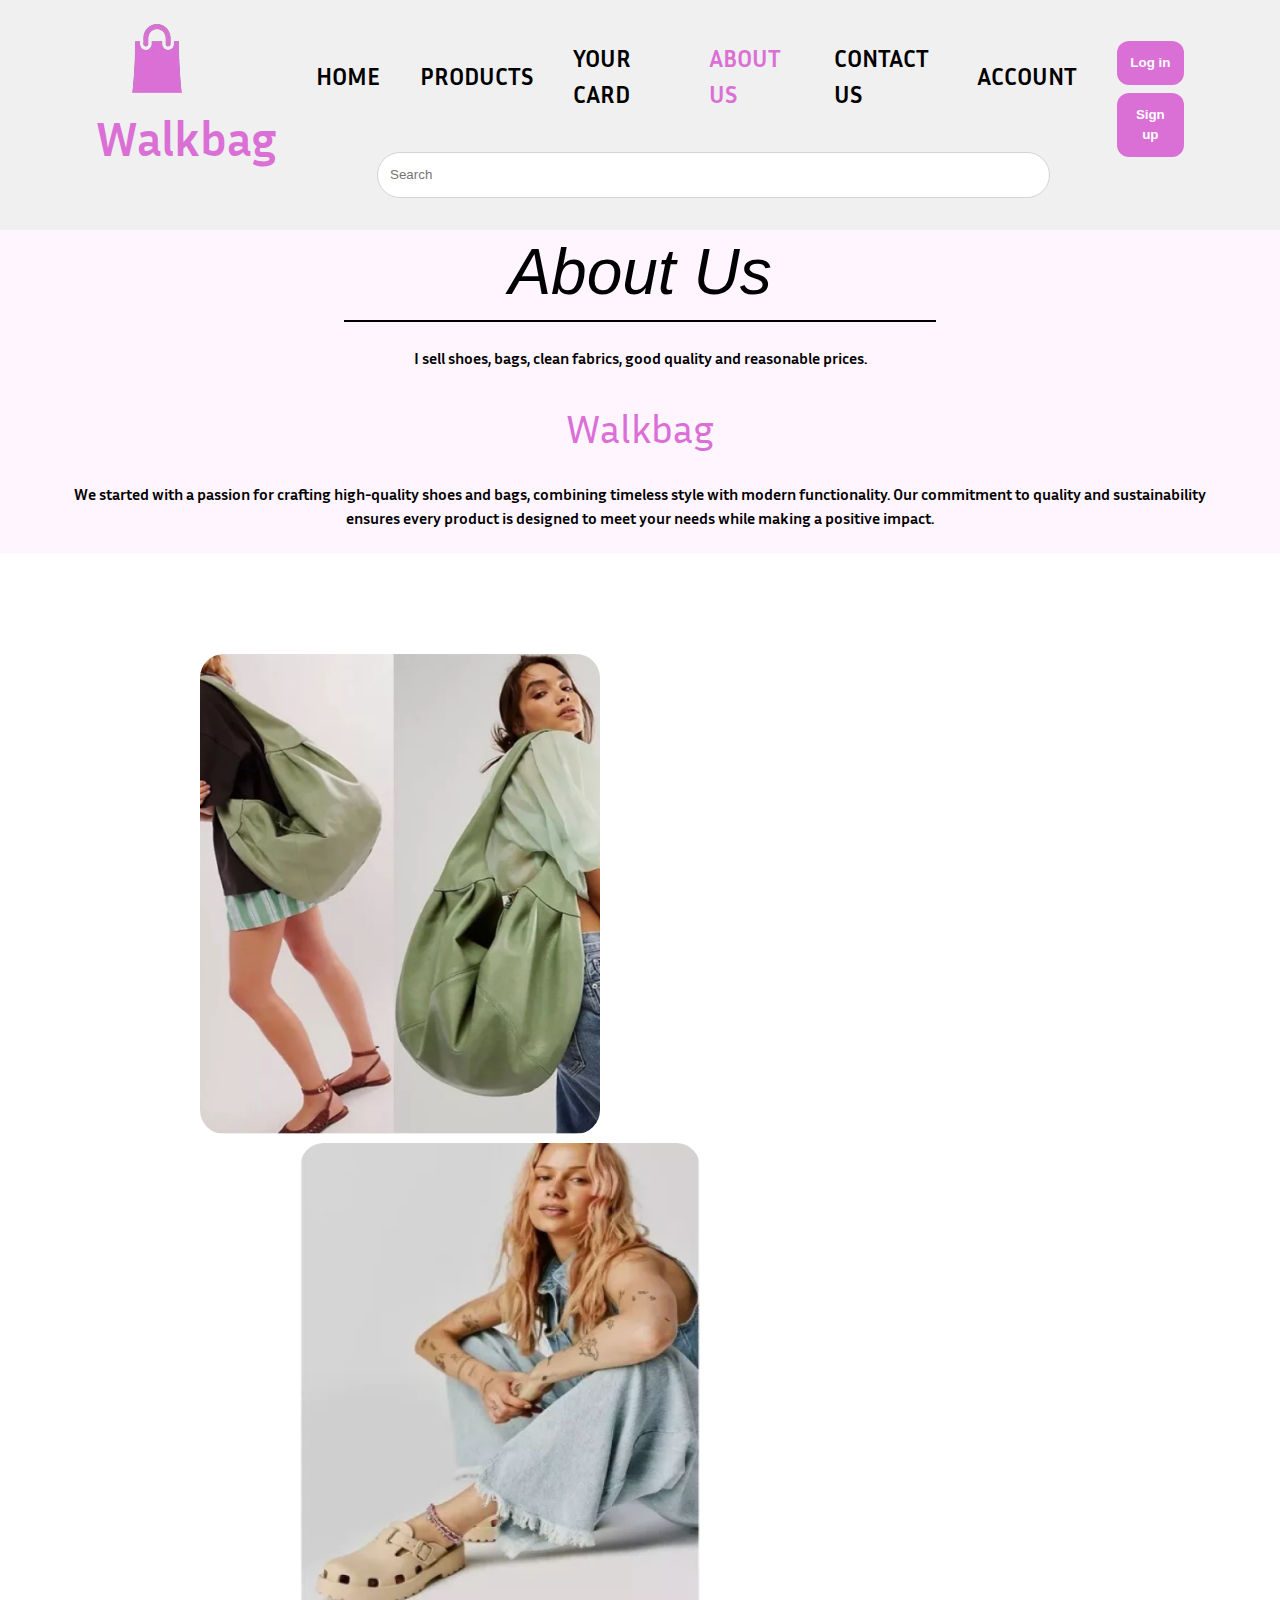
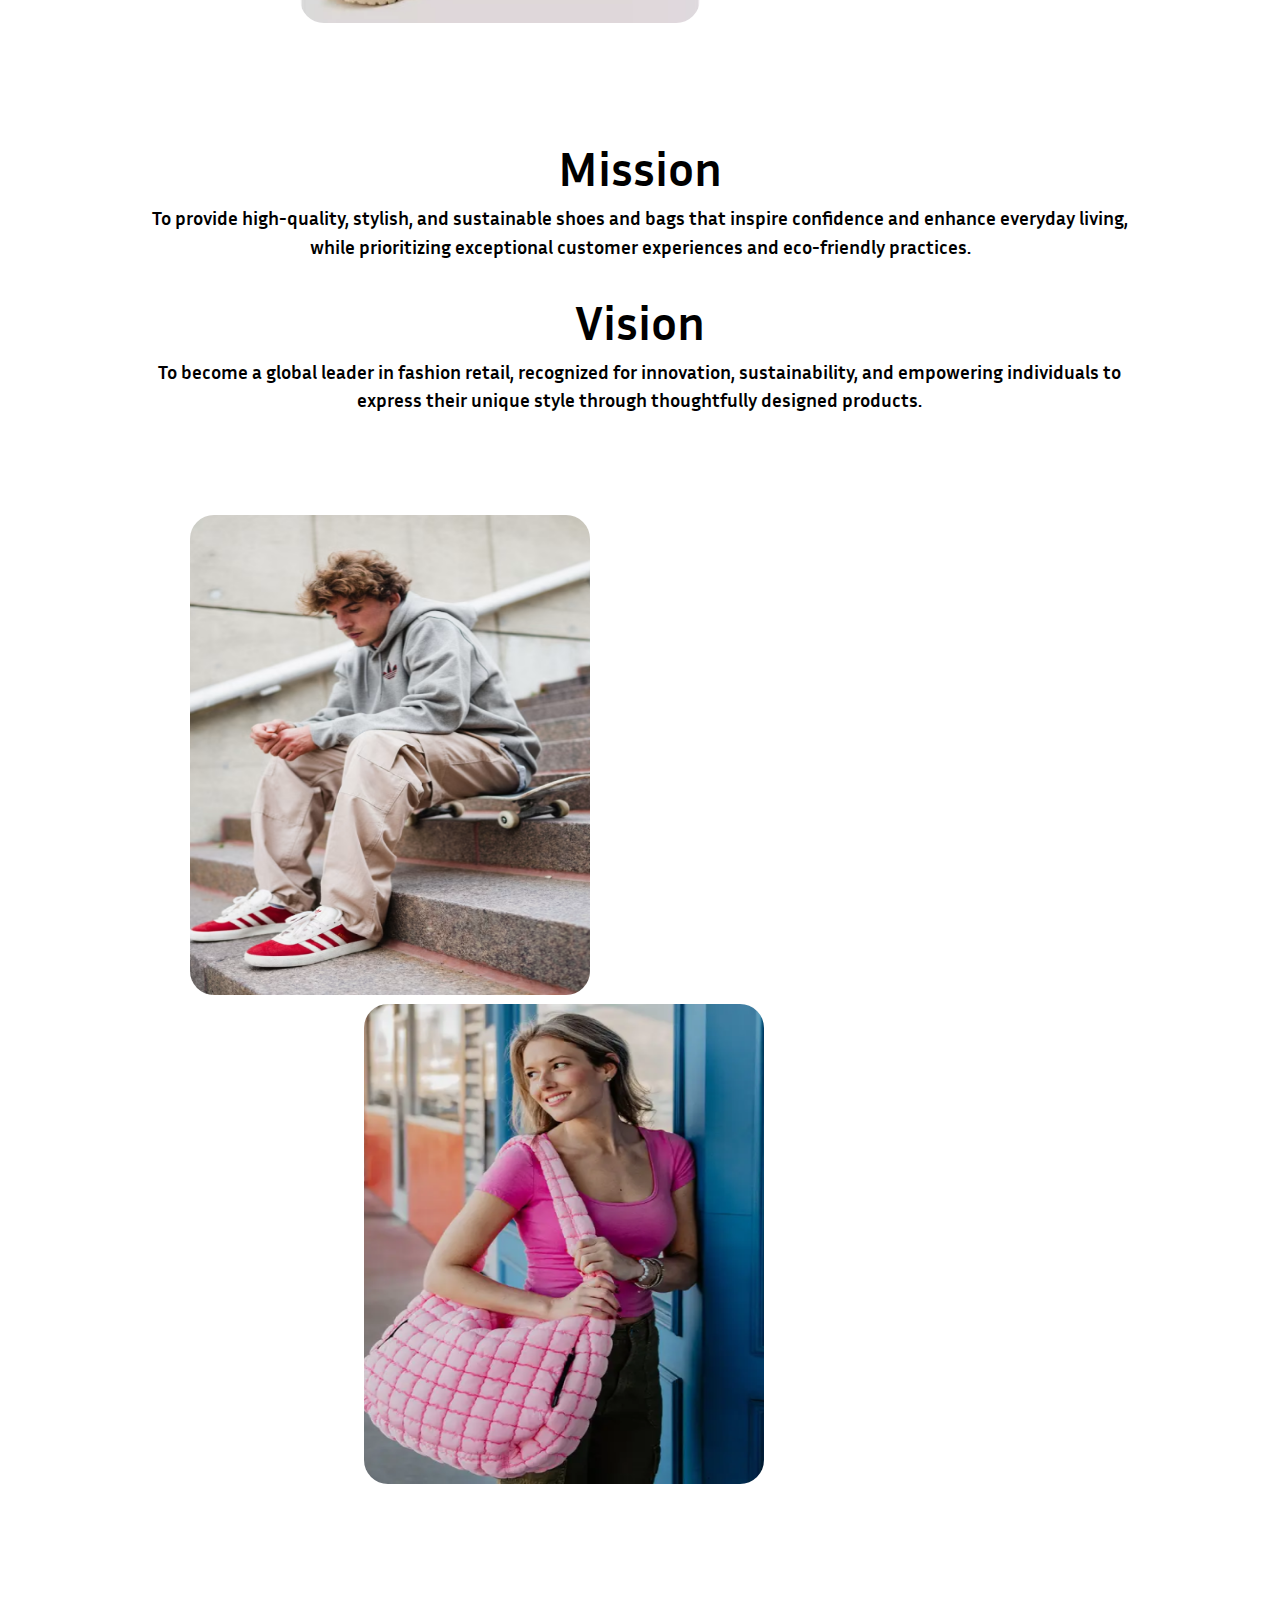
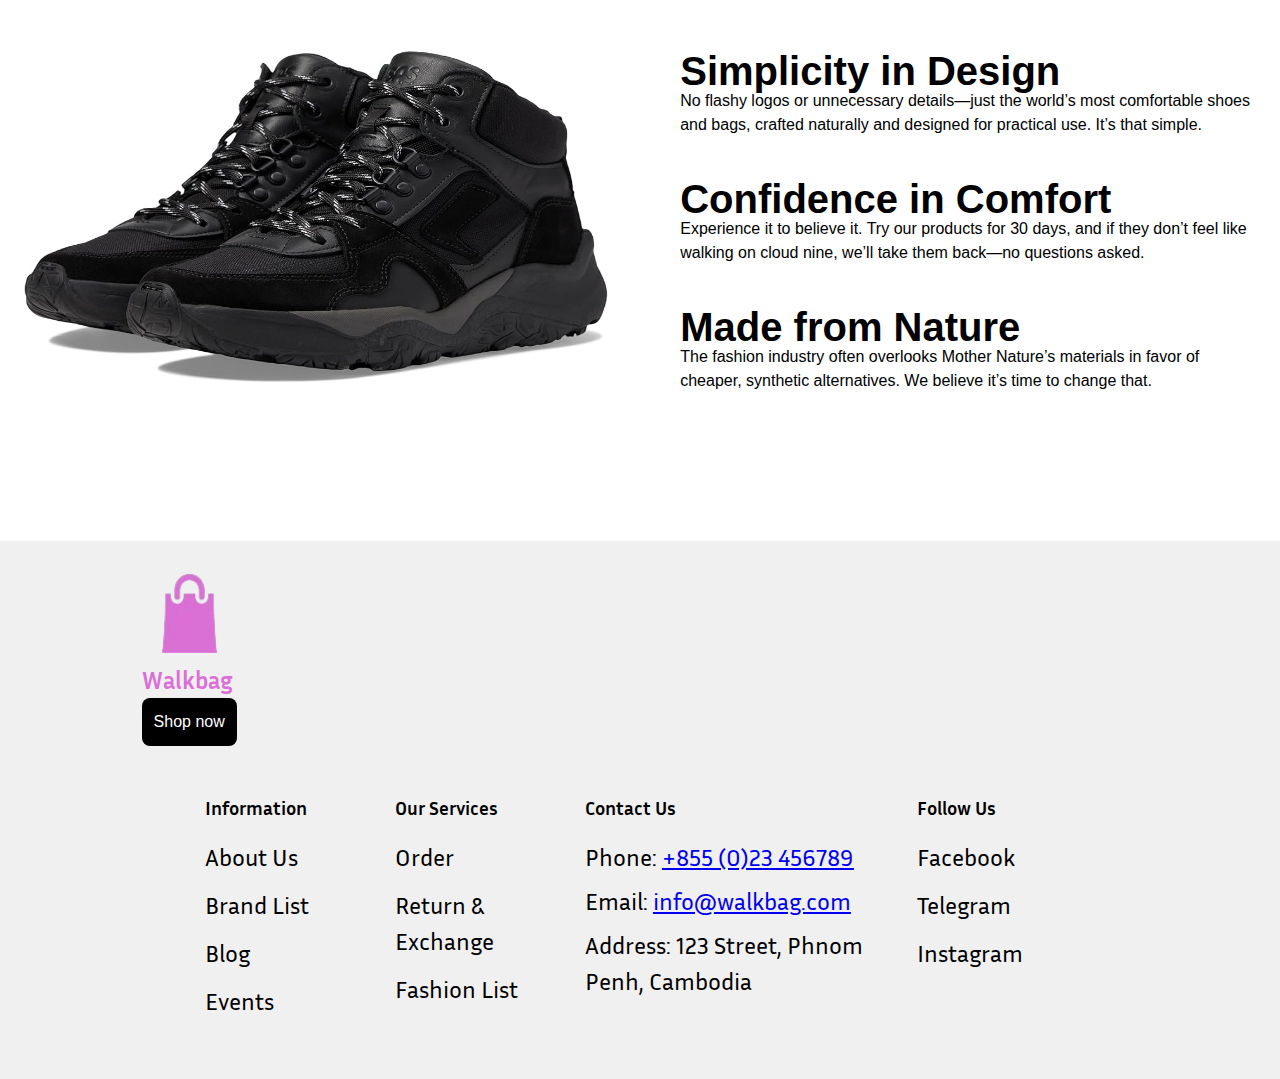
<file: pages/about.html>
<!DOCTYPE html>
<html lang="en">
<head>
    <meta charset="UTF-8">
    <meta name="viewport" content="width=device-width, initial-scale=1.0">
    <title>about page</title>
    <link rel="stylesheet" href="../css/about.css">
</head>
<body>
    <nav>
        <div class="nav-container">
            <div class="logo">
                <img src="../images/Logo.png" alt="logo">
                <h1>Walkbag</h1>
            </div>
            <div class="nav-li">
                <ul>
                    <li  ><a  href="../index.html">HOME</a></li>
                    <li class="dropdown"><a href="products.html">PRODUCTS</a>
                        <div >
                            <div class="dropdown-content">
                              <a href="products.html">All</a>
                              <a href="shoes.html">Shoes</a>
                              <a href="bags.html">Bags</a>
                              <a href="favourite.html">Favourites</a>
                            </div>
                        </div>
                    </li>
                    <li><a href="yourcart.html">YOUR CARD</a></li>
                    <li class="active" ><a class="active" href="about.html">ABOUT US</a></li>
                    <li><a href="contact.html">CONTACT US</a></li>
                    <li><a href="../pages/account.html">ACCOUNT</a></li>
                </ul>   
                <form>
                    <div class="input-group">
                      <input type="text" class="form-control" placeholder="Search">
                      <div class="input-group-btn">
                        <button class="btn btn-default" type="submit">
                            <i class="fa-solid fa-magnifying-glass"></i>
                        </button>
                      </div>
                    </div>
                </form>
            </div>
            <div class="btnLogSign">
                <button> <a href="login.html">Log in</a></button>
                <button> <a href="signup.html">Sign up</a></button>
            </div>
        </div>
    </nav>
    <div class="container">
        <div class="info">
            <h1 id="headingOne">About Us</h1>
            <hr>
            <p>I sell shoes, bags, clean fabrics, good quality and reasonable prices.</p>
            <div class="about">
                <h1 id="walkbag">Walkbag</h1>
                <p>We started with a passion for crafting high-quality shoes and bags, combining timeless style with modern functionality. Our commitment to quality and sustainability ensures every product is designed to meet your needs while making a positive impact.</p>
            </div>
        </div>
        <div class="image"> 
            <img id="baaags" src="../images/About_Image/baaags.png" alt="">
            <img id="shoess" src="../images/About_Image/shoess.png" alt="">
        </div>
        <div class="mission-vision">
            <h3>Mission</h3>
            <p id="mission">To provide high-quality, stylish, and sustainable shoes and bags that inspire confidence and enhance everyday living, while prioritizing exceptional customer experiences and eco-friendly practices.</p>
            <h3 id="Vision">Vision</h3>
            <p id="vision">To become a global leader in fashion retail, recognized for innovation, sustainability, and empowering individuals to express their unique style through thoughtfully designed products.</p>
        </div>
        <div class="more-image">
            <img id="SUPERSHOES" src="../images/About_Image/SUPERSHOES.png" alt="">
            <img id="SUPERBAGS" src="../images/About_Image/SUPERBAGS.png" alt="">
        </div>
    </div>
    <main>
        <img src="../images/About_Image/SHoeS.jpg" alt="">

        <div class="letters">
            <div class="model">
                <h1>Simplicity in Design</h1>
                <p>No flashy logos or unnecessary details—just the world’s most comfortable shoes and bags, crafted naturally and designed for practical use. It’s that simple.</p>
            </div>
            <div class="modelOne">
                <h1>Confidence in Comfort</h1>
                <p>Experience it to believe it. Try our products for 30 days, and if they don’t feel like walking on cloud nine, we’ll take them back—no questions asked.</p>
            </div>
            <div class="modelTwo">
                <h1>Made from Nature</h1>
                <p>The fashion industry often overlooks Mother Nature’s materials in favor of cheaper, synthetic alternatives. We believe it’s time to change that.</p>
            </div>
        </div>
    </main>
    <footer class="footer">
        <div class="footer-container">
            <div class="infomation">
                <img src="../images/Logo.png" alt="logo">
                <h1>Walkbag</h1>
                <button><a href="products.html">Shop now</a></button>
            </div>
            <div class="footer-container">
              <!-- Information Section -->
              <div class="footer-section">
                <h3>Information</h3>
                <ul>
                  <li><a href="about.html">About Us</a></li>
                  <li>Brand List</li>
                  <li>Blog</li>
                  <li>Events</li>
                </ul>
              </div>
        
              <!-- Our Services Section -->
              <div class="footer-section">
                <h3>Our Services</h3>
                <ul>
                  <li><a href="products.html">Order</a></li>
                  <li>Return & Exchange</li>
                  <li>Fashion List</li>
                </ul>
              </div>    
        
              <!-- Contact Us Section -->
              <div class="footer-section long-section">
                <h3>Contact Us</h3>
                <p>Phone: <a href="tel:+855023456789">+855 (0)23 456789</a></p>
                <p>Email: <a href="mailto:info@walkbag.com">info@walkbag.com</a></p>
                <p>Address: 123 Street, Phnom Penh, Cambodia</p>
              </div>
              <!-- Follow Us Section -->
            <div class="footer-section">
                <h3>Follow Us</h3>
                <ul>
                <li><a href="#"><i class="fab fa-facebook"></i> Facebook</a></li>
                <li><a href="#"><i class="fab fa-telegram"></i> Telegram</a></li>
                <li><a href="#"><i class="fab fa-instagram"></i> Instagram</a></li>
                </ul>
            </div>
            </div>
        </div>
    </footer>
</body>
</html>
</file>
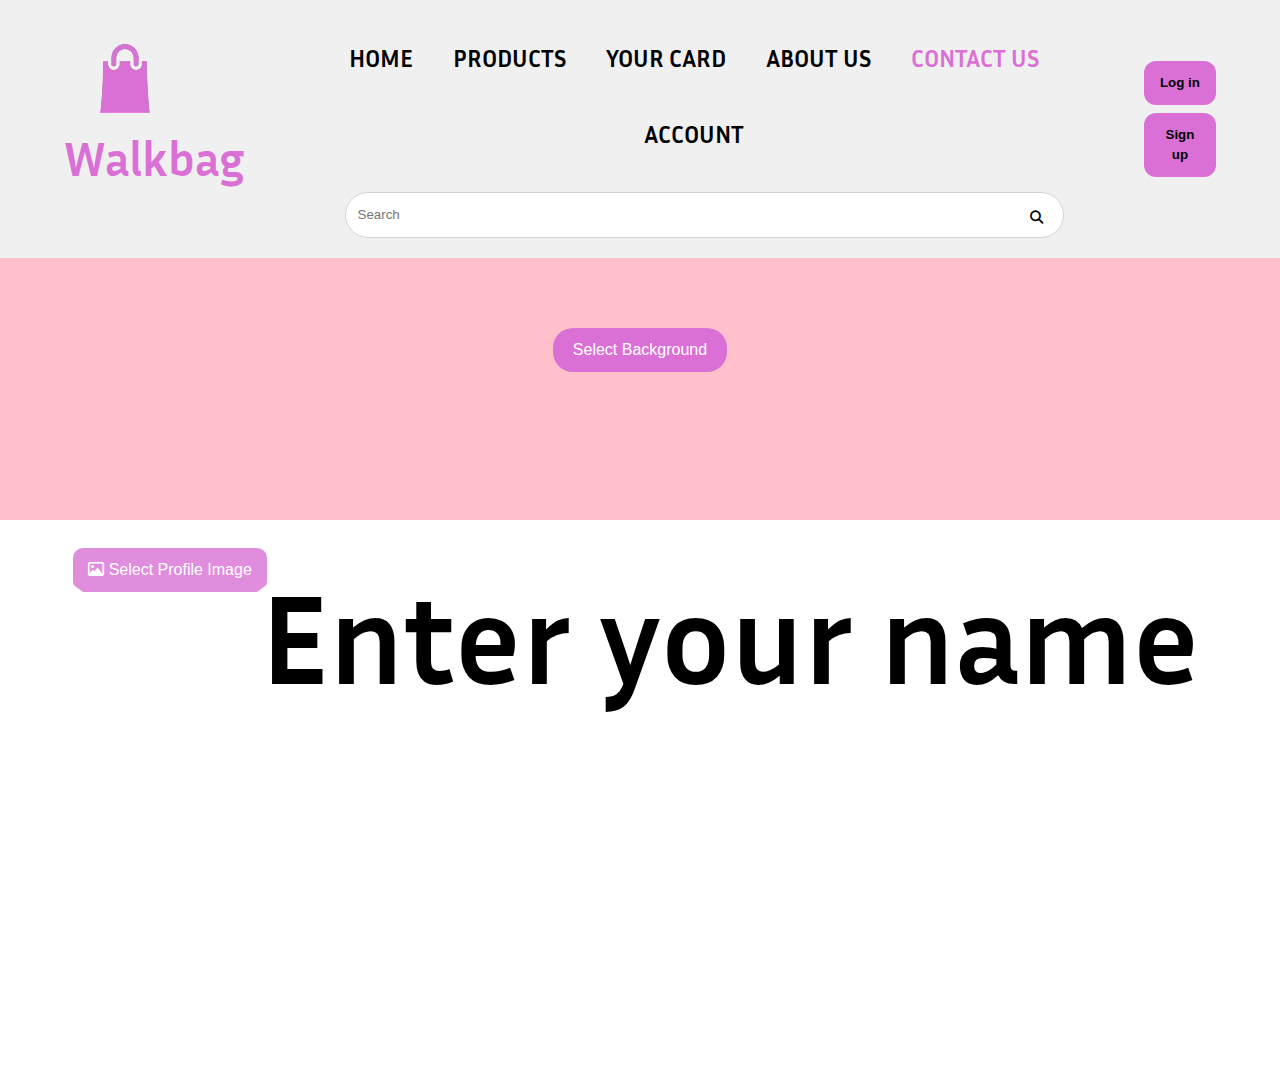
<file: pages/account.html>
<!DOCTYPE html>
<html lang="en">
<head>
    <meta charset="UTF-8">
    <meta name="viewport" content="width=device-width, initial-scale=1.0">
    <title>Account</title>
    <link rel="stylesheet" href="https://cdnjs.cloudflare.com/ajax/libs/font-awesome/6.7.2/css/all.min.css" 
          integrity="sha512-Evv84Mr4kqVGRNSgIGL/F/aIDqQb7xQ2vcrdIwxfjThSH8CSR7PBEakCr51Ck+w+/U6swU2Im1vVX0SVk9ABhg==" 
          crossorigin="anonymous" referrerpolicy="no-referrer" />
    <link rel="stylesheet" href="../css/account.css"> <!-- Link to your CSS file -->
</head>
<body>
    <!-- Navbar -->
    <nav>
        <div class="nav-container">
            <div class="logo">
                <img src="../images/Logo.png" alt="logo">
                <h1>Walkbag</h1>
            </div>
            <div class="nav-li">
                <ul>
                    <li><a   href="../index.html">HOME</a></li>
                    <li class="dropdown"><a href="pages/products.html">PRODUCTS</a>
                        <div >
                            <div class="dropdown-content">
                              <a href="products.html">All</a>
                              <a href="shoes.html">Shoes</a>
                              <a href="bags.html">Bags</a>
                              <a href="favourite.html">Favourites</a>
                            </div>
                        </div>
                    </li>
                    <li><a href="yourcart.html">YOUR CARD</a></li>
                    <li><a href="about.html">ABOUT US</a></li>
                    <li class="active"><a class="active" href="contact.html">CONTACT US</a></li>
                    <li><a href="account.html">ACCOUNT</a></li>
                </ul>   
                <form>
                    <div class="input-group">
                      <input type="text" class="form-control" placeholder="Search">
                      <div class="input-group-btn">
                        <button class="btn btn-default" type="submit">
                            <i class="fa-solid fa-magnifying-glass"></i>
                        </button>
                      </div>
                    </div>
                </form>
            </div>
            <div class="btnLogSign">
                <button> <a href="login.html">Log in</a></button>
                <button> <a href="signup.html">Sign up</a></button>
            </div>
        </div>
    </nav>
    
    <!-- Profile User Section -->
    <div class="profile_user">
        <!-- Background Section -->
        <div class="bg">
            <button id="selectBackground">Select Background</button>
            <input type="file" accept="image/*" id="fileBackground" style="display: none;">
        </div>
        
        <!-- Profile Picture Section -->
        <div class="change-picture">
            <input type="file" accept="image/*" id="profileInput" style="display: none;">
            <button id="selectProfileImage">
                <i class="fa-regular fa-image"></i> Select Profile Image
            </button>
        </div>
        
        <!-- User Name Section -->
        <div class="name">
            <h1 class="name_user">Enter your name</h1>
        </div>
    </div>

    <!-- JavaScript -->
    <script src="../JS/profileuser.js"></script> <!-- Link to your JavaScript file -->
</body>
</html>
</file>
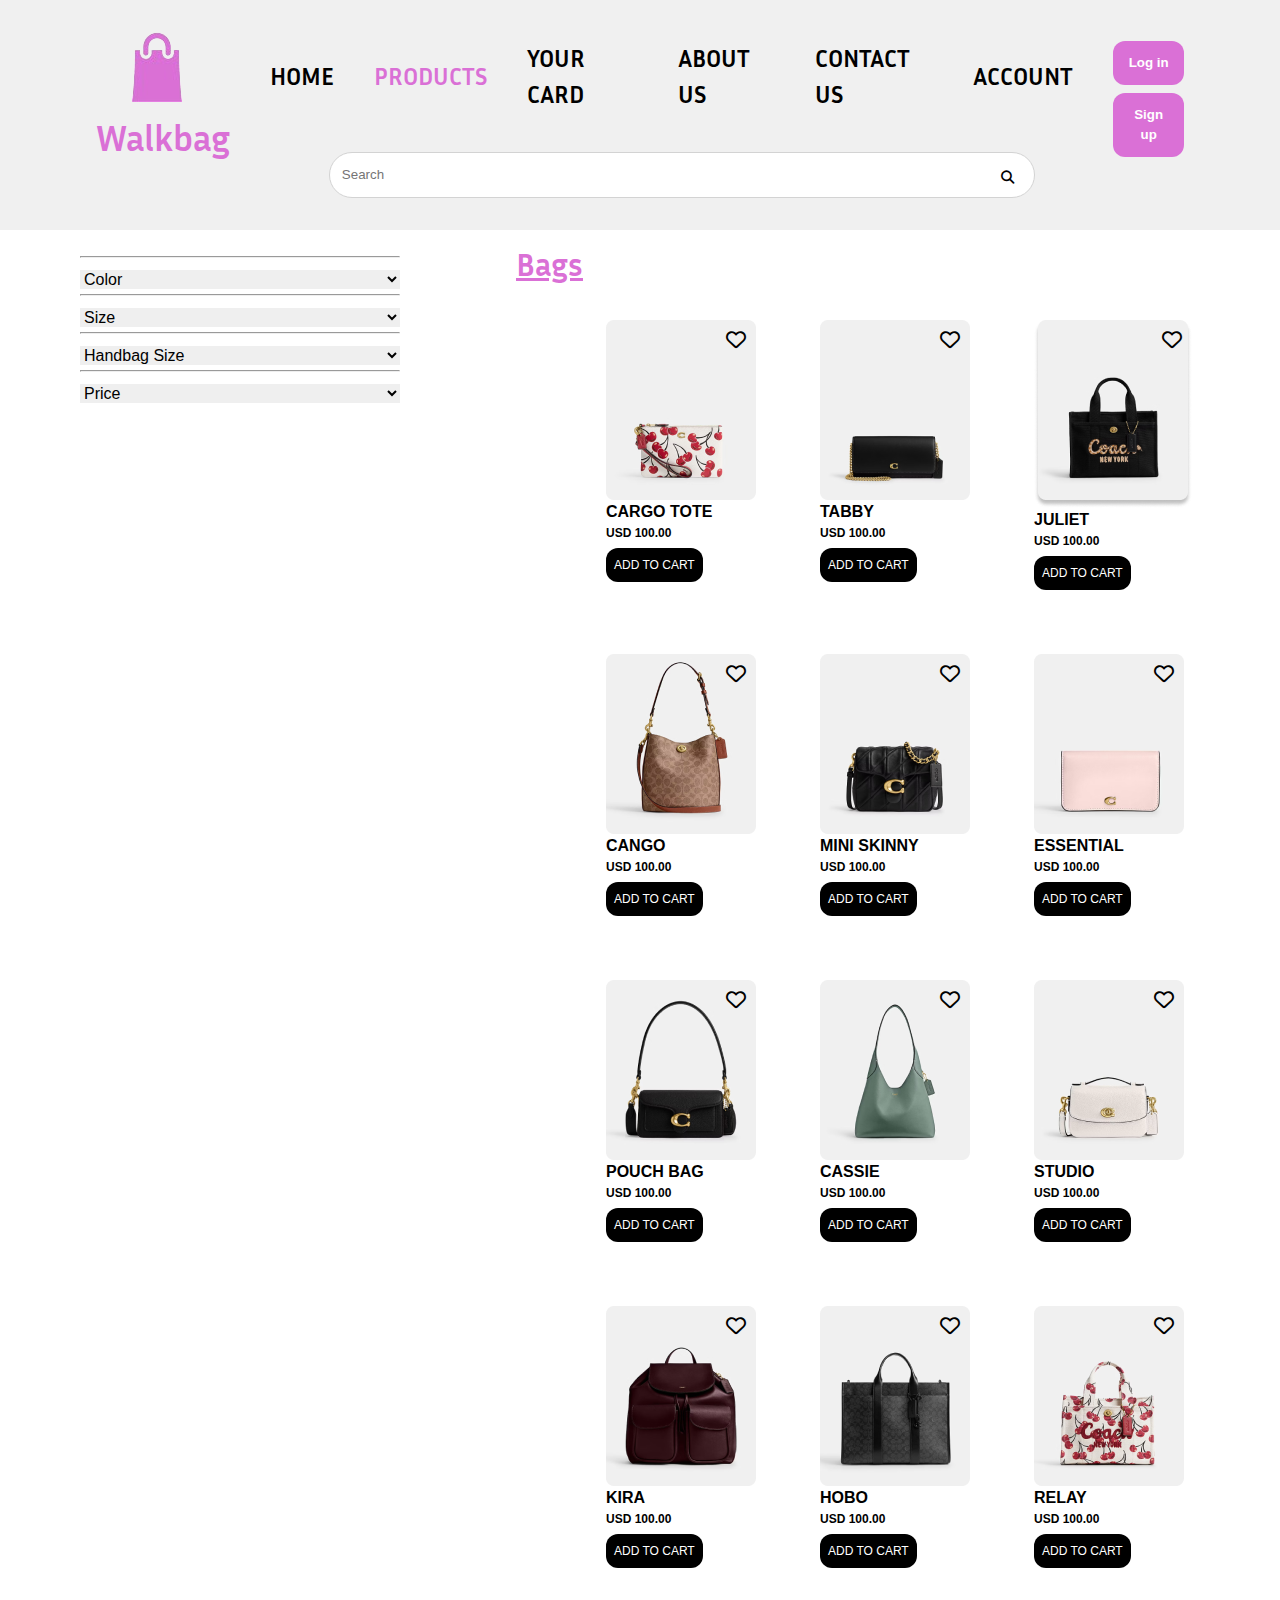
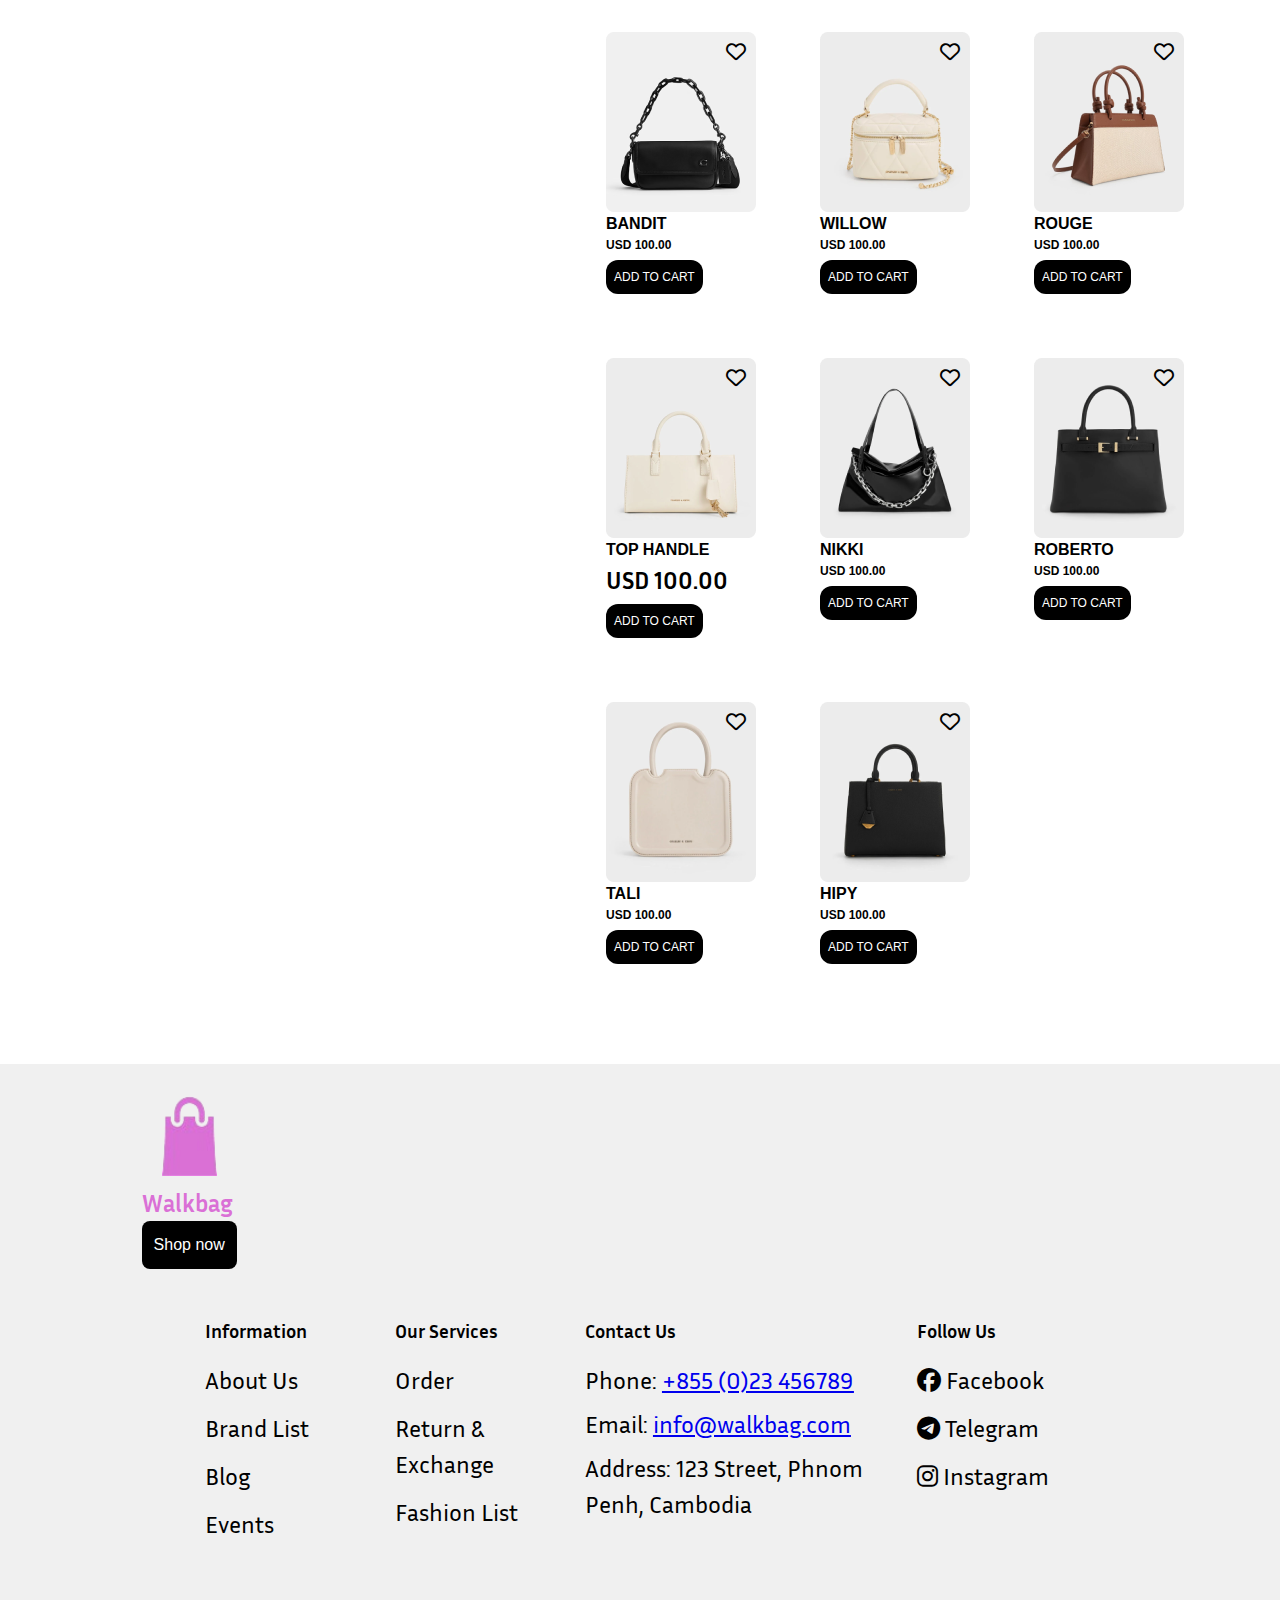
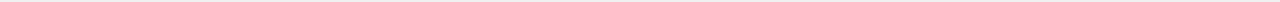
<file: pages/bags.html>
<!DOCTYPE html>
<html lang="en">
<head>
    <meta charset="UTF-8">
    <meta name="viewport" content="width=device-width, initial-scale=1.0">
    <title>Bags</title>
    <link rel="stylesheet" href="../css/bags.css">
    <link rel="stylesheet" href="https://cdnjs.cloudflare.com/ajax/libs/font-awesome/6.7.2/css/all.min.css" integrity="sha512-Evv84Mr4kqVGRNSgIGL/F/aIDqQb7xQ2vcrdIwxfjThSH8CSR7PBEakCr51Ck+w+/U6swU2Im1vVX0SVk9ABhg==" crossorigin="anonymous" referrerpolicy="no-referrer" />
</head>
<body>
    <nav>
        <div class="nav-container">
            <div class="logo">
                <img src="../images/Logo.png" alt="logo">
                <h1>Walkbag</h1>
            </div>
            <div class="nav-li">
                <ul>
                    <li><a  href="../index.html">HOME</a></li>
                    <li class="dropdown"><a  class="active" href="products.html">PRODUCTS</a>
                        <div >
                            <div class="dropdown-content">
                              <a href="products.html">All</a>
                              <a href="shoes.html">Shoes</a>
                              <a href="bags.html">Bags</a>
                              <a href="favourite.html">Favourites</a>
                            </div>
                        </div>
                    </li>
                    <li><a href="favourite.html">YOUR CARD</a></li>
                    <li><a href="about.html">ABOUT US</a></li>
                    <li><a href="contact.html">CONTACT US</a></li>
                    <li><a href="about.html">ACCOUNT</a></li>
                </ul>   
                <form>
                    <div class="input-group">
                      <input type="text" class="form-control" placeholder="Search">
                      <div class="input-group-btn">
                        <button class="btn btn-default" type="submit">
                            <i class="fa-solid fa-magnifying-glass"></i>
                        </button>
                      </div>
                    </div>
                </form>
            </div>
            <div class="btnLogSign">
                <button> <a href="login.html">Log in</a></button>
                <button> <a href="signup.html">Sign up</a></button>
            </div>
        </div>
    </nav>
    <div class="container">
        <div id="option" class="option">
            <hr>
            <select id="color">
                <option disabled selected>Color</option>
                <option value="red">Red</option>
                <option value="blue">Blue</option>
                <option value="green">Green</option>
            </select>
            <hr>
            <select id="size">
                <option disabled selected>Size</option>
                <option value="s">S</option>
                <option value="m">M</option>
                <option value="l">L</option>
                <option value="xl">XL</option>
                <option value="xxl">XXL</option>
            </select>
            <hr>
            <select id="handbag_size">
                <option disabled selected>Handbag Size</option>
                <option value="small">Small</option>
                <option value="medium">Medium</option>
                <option value="large">Large</option>
                <option value="extra_large">Extra Large</option>
            </select>
            <hr>
            <select id="price">
                <option disabled selected>Price</option>
                <option value="1">USD100.00</option>
                <option value="2">USD120.00</option>
                <option value="3">USD140.00</option>
                <option value="4">USD160.00</option>
                <option value="5">USD180.00</option>
                <option value="6">USD200.00</option>
                <option value="7">USD220.00</option>
                <option value="8">USD240.00</option>
                <option value="9">USD260.00</option>
                <option value="10">USD280.00</option>
                <option value="11">USD300.00</option>
                <option value="12">USD320.00</option>
                <option value="13">USD340.00</option>
                <option value="14">USD360.00</option>
                <option value="15">USD380.00</option>
                <option value="16">USD400.00</option>
            </select>
        </div>
        <div class="image_product" id="image_product">
            <h1>Bags</h1>   
            <div class="superBags">
                <div class="image">
                    <img src="../images/image_product/bag.png" alt="">
                    <i class="fa-regular fa-heart"></i>
                    <div class="info">
                        <h2>CARGO TOTE</h2>
                        <P>USD 100.00</P>
                        <button>ADD TO CART</button>
                    </div>
                </div>
                <div class="image1">
                    <img src="../images/image_product/bag1.png" alt="">
                    <i class="fa-regular fa-heart"></i>
                    <div class="info1">
                        <h2>TABBY</h2>
                        <P>USD 100.00</P>
                        <button>ADD TO CART</button>
                    </div>
                </div>
                <div class="image2">
                    <img src="../images/image_product/bag2.png" alt="">
                    <i class="fa-regular fa-heart"></i>
                    <div class="info2">
                        <h2>JULIET</h2>
                        <P>USD 100.00</P>
                        <button>ADD TO CART</button>
                    </div>
                </div>
                <div class="image3">
                    <img src="../images/image_product/bag3.png" alt="">
                    <i class="fa-regular fa-heart"></i>
                    <div class="info3">
                        <h2>CANGO</h2>
                        <P>USD 100.00</P>
                        <button>ADD TO CART</button>
                    </div>
                </div>
                <div class="image4">
                    <img src="../images/image_product/bag4.png" alt="">
                    <i class="fa-regular fa-heart"></i>
                    <div class="info4">
                        <h2>MINI SKINNY</h2>
                        <P>USD 100.00</P>
                        <button>ADD TO CART</button>
                    </div>
                </div>
                <div class="image5">
                    <img src="../images/image_product/bag5.png" alt="">
                    <i class="fa-regular fa-heart"></i>
                    <div class="info5">
                        <h2>ESSENTIAL</h2>
                        <P>USD 100.00</P>
                        <button>ADD TO CART</button>
                    </div>
                </div>
                <div class="image6">
                    <img src="../images/image_product/bag6.png" alt="">
                    <i class="fa-regular fa-heart"></i>
                    <div class="info6">
                        <h2>POUCH BAG</h2>
                        <P>USD 100.00</P>
                        <button>ADD TO CART</button>
                    </div>
                </div>
                <div class="image7">
                    <img src="../images/image_product/bag7.png" alt="">
                    <i class="fa-regular fa-heart"></i>
                    <div class="info7">
                        <h2>CASSIE</h2>
                        <P>USD 100.00</P>
                        <button>ADD TO CART</button>
                    </div>
                </div>
                <div class="image9">
                    <img src="../images/image_product/bag10.png" alt="">
                    <i class="fa-regular fa-heart"></i>
                    <div class="info9">
                        <h2>STUDIO</h2>
                        <P>USD 100.00</P>
                        <button>ADD TO CART</button>
                    </div>
                </div>
                <div class="image10">
                    <img src="../images/image_product/bag12.png" alt="">
                    <i class="fa-regular fa-heart"></i>
                    <div class="info10">
                        <h2>KIRA</h2>
                        <P>USD 100.00</P>
                        <button>ADD TO CART</button>
                    </div>
                </div>
                <div class="image11">
                    <img src="../images/image_product/bag13.png" alt="">
                    <i class="fa-regular fa-heart"></i>
                    <div class="info11">
                        <h2>HOBO</h2>
                        <P>USD 100.00</P>
                        <button>ADD TO CART</button>
                    </div>
                </div>
                <div class="image12">
                    <img src="../images/image_product/bag15.png" alt="">
                    <i class="fa-regular fa-heart"></i>
                    <div class="info12">
                        <h2>RELAY</h2>
                        <P>USD 100.00</P>
                        <button>ADD TO CART</button>
                    </div>
                </div>
                <div class="image13">
                    <img src="../images/image_product/bag16.png" alt="">
                    <i class="fa-regular fa-heart"></i>
                    <div class="info13">
                        <h2>BANDIT</h2>
                        <P>USD 100.00</P>
                        <button>ADD TO CART</button>
                    </div>
                </div>
                <div class="image14">
                    <img src="../images/image_product/bag17.png" alt="">
                    <i class="fa-regular fa-heart"></i>
                    <div class="info14">
                        <h2>WILLOW</h2>
                        <P>USD 100.00</P>
                        <button>ADD TO CART</button>
                    </div>
                </div>
                <div class="image15">
                    <img src="../images/image_product/bag18.png" alt="">
                    <i class="fa-regular fa-heart"></i>
                    <div class="info15">
                        <h2>ROUGE</h2>
                        <P>USD 100.00</P>
                        <button>ADD TO CART</button>
                    </div>
                </div>
                <div class="image16">
                    <img src="../images/image_product/bag19.png" alt="">
                    <i class="fa-regular fa-heart"></i>
                    <div class="info16">
                        <h2>TOP HANDLE</h2>
                        <P>USD 100.00</P>
                        <button>ADD TO CART</button>
                    </div>
                </div>
                <div class="image17">
                    <img src="../images/image_product/bag20.png" alt="">
                    <i class="fa-regular fa-heart"></i>
                    <div class="info17">
                        <h2>NIKKI</h2>
                        <P>USD 100.00</P>
                        <button>ADD TO CART</button>
                    </div>
                </div>
                <div class="image18">
                    <img src="../images/image_product/bag21.png" alt="">
                    <i class="fa-regular fa-heart"></i>
                    <div class="info18">
                        <h2>ROBERTO</h2>
                        <P>USD 100.00</P>
                        <button>ADD TO CART</button>
                    </div>
                </div>
                <div class="image19">
                    <img src="../images/image_product/bag22.png" alt="">
                    <i class="fa-regular fa-heart"></i>
                    <div class="info19">
                        <h2>TALI</h2>
                        <P>USD 100.00</P>
                        <button>ADD TO CART</button>
                    </div>
                </div>
                <div class="image20">
                    <img src="../images/image_product/bag23.png" alt="">
                    <i class="fa-regular fa-heart"></i>
                    <div class="info20">
                        <h2>HIPY</h2>
                        <P>USD 100.00</P>
                        <button>ADD TO CART</button>
                    </div>
                </div>
            </div>
        </div>
    </div>
    <footer class="footer">
        <div class="footer-container">
            <div class="infomation">
                <img src="../images/Logo.png" alt="logo">
                <h1>Walkbag</h1>
                <button><a href="products.html">Shop now</a></button>
            </div>
            <div class="footer-container">
              <!-- Information Section -->
              <div class="footer-section">
                <h3>Information</h3>
                <ul>
                  <li><a href="about.html">About Us</a></li>
                  <li>Brand List</li>
                  <li>Blog</li>
                  <li>Events</li>
                </ul>
              </div>
        
              <!-- Our Services Section -->
              <div class="footer-section">
                <h3>Our Services</h3>
                <ul>
                  <li><a href="products.html">Order</a></li>
                  <li>Return & Exchange</li>
                  <li>Fashion List</li>
                </ul>
              </div>
        
              <!-- Contact Us Section -->
              <div class="footer-section long-section">
                <h3>Contact Us</h3>
                <p>Phone: <a href="tel:+855023456789">+855 (0)23 456789</a></p>
                <p>Email: <a href="mailto:info@walkbag.com">info@walkbag.com</a></p>
                <p>Address: 123 Street, Phnom Penh, Cambodia</p>
              </div>
              <!-- Follow Us Section -->
            <div class="footer-section">
                <h3>Follow Us</h3>
                <ul>
                <li><a href="#"><i class="fab fa-facebook"></i> Facebook</a></li>
                <li><a href="#"><i class="fab fa-telegram"></i> Telegram</a></li>
                <li><a href="#"><i class="fab fa-instagram"></i> Instagram</a></li>
                </ul>
            </div>
            </div>
        </div>
    </footer>
</body>
</html>
</file>
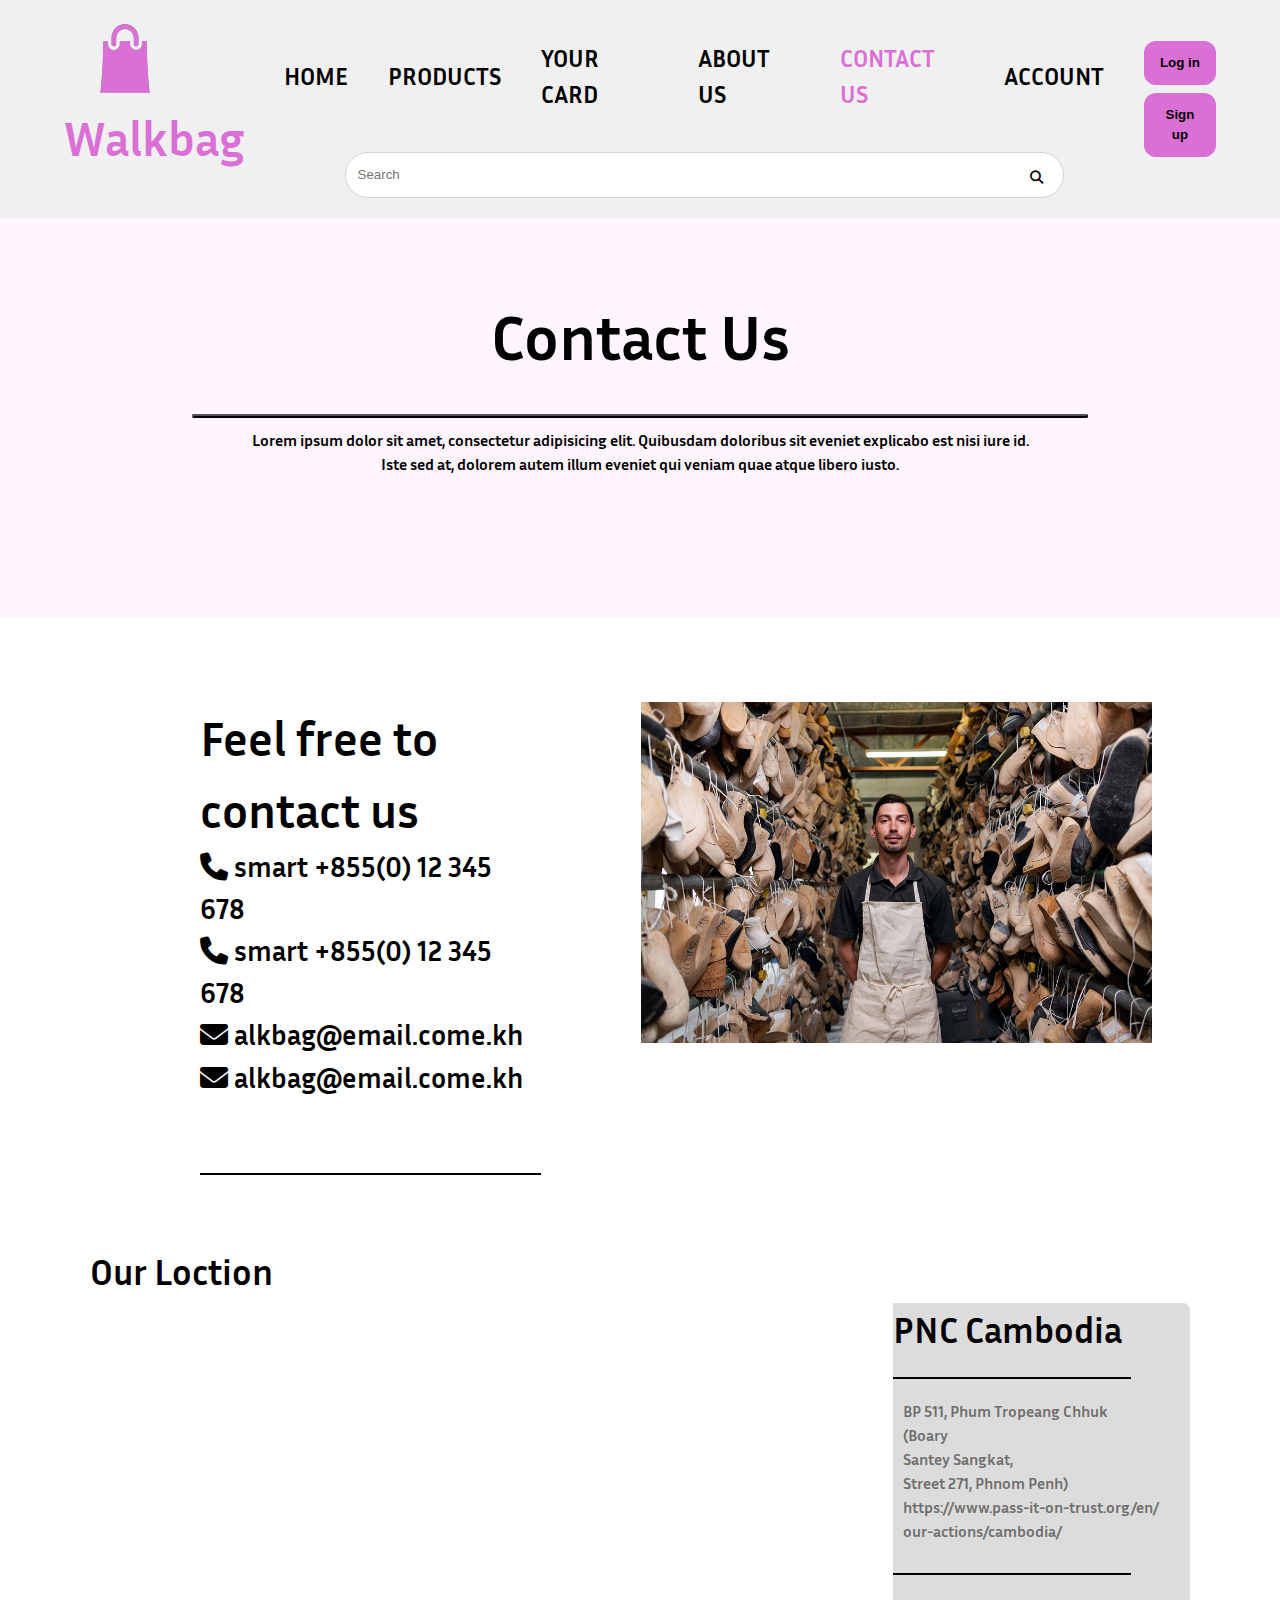
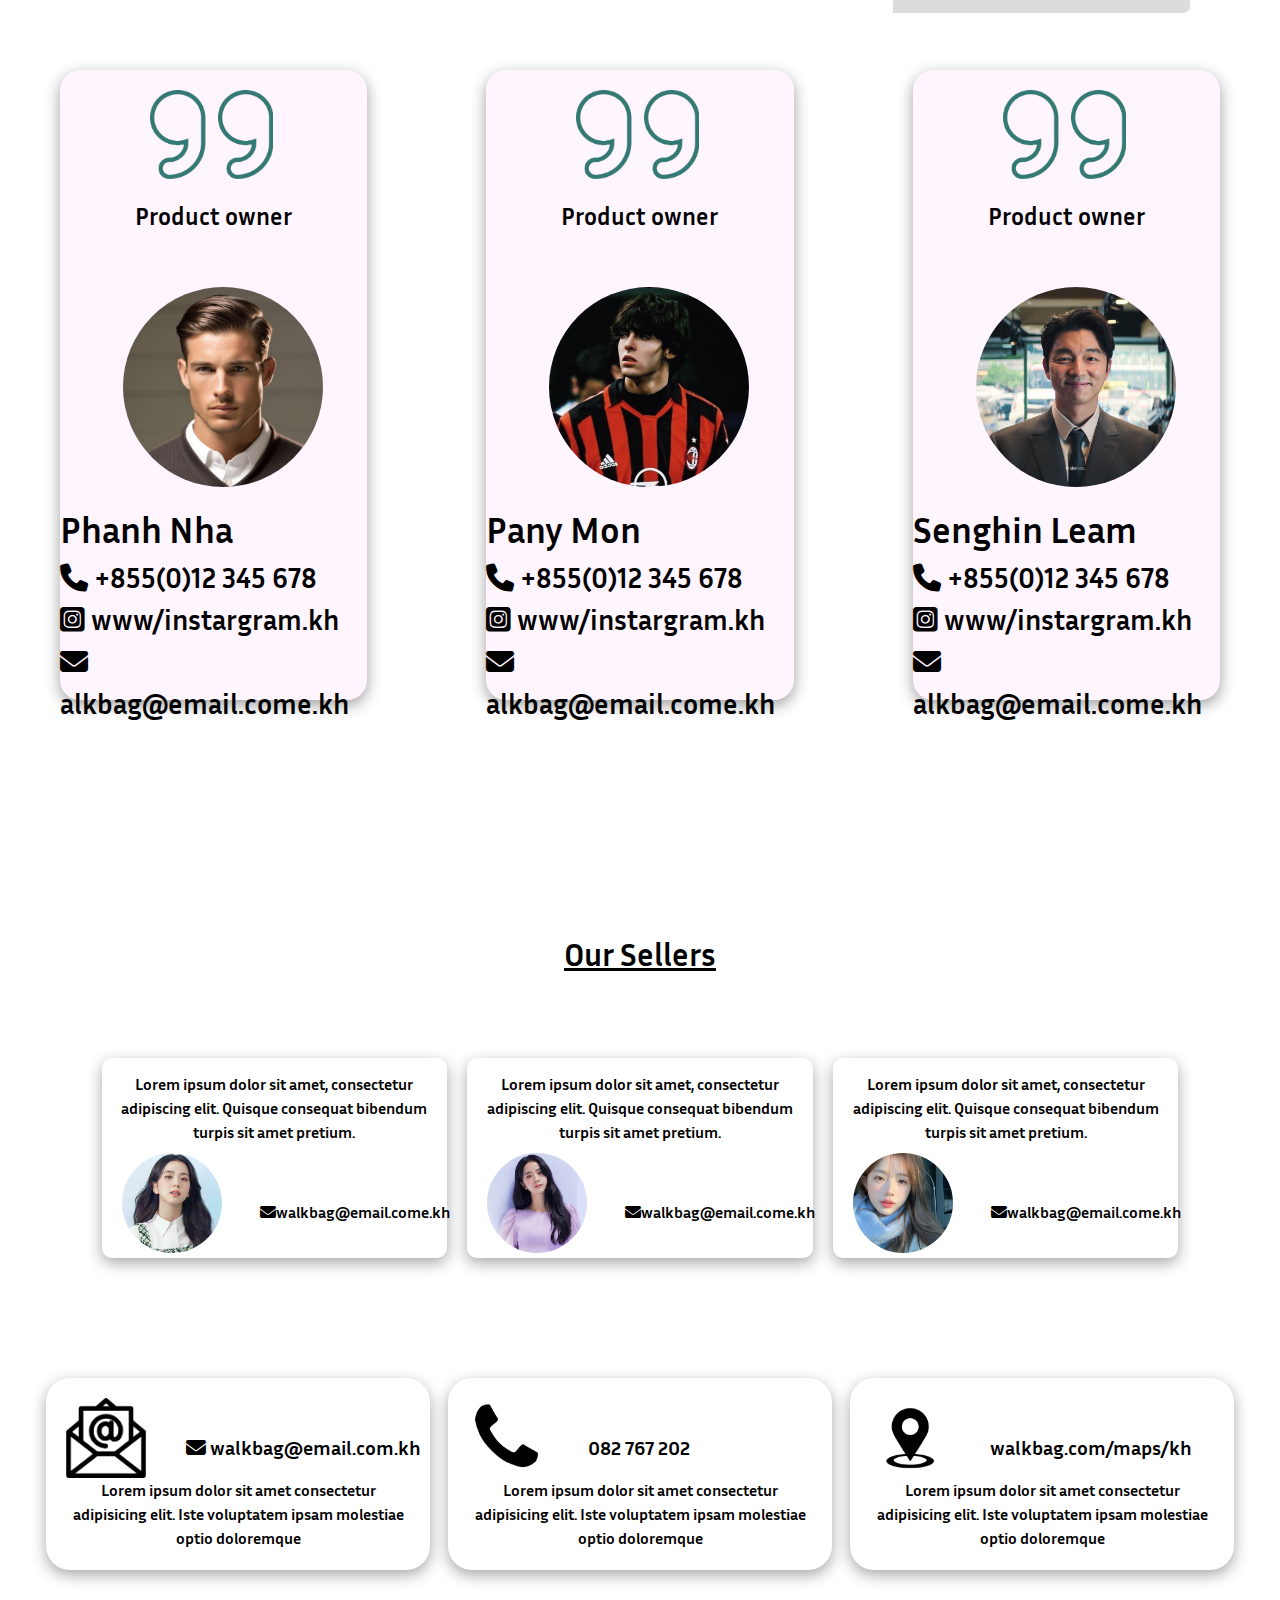
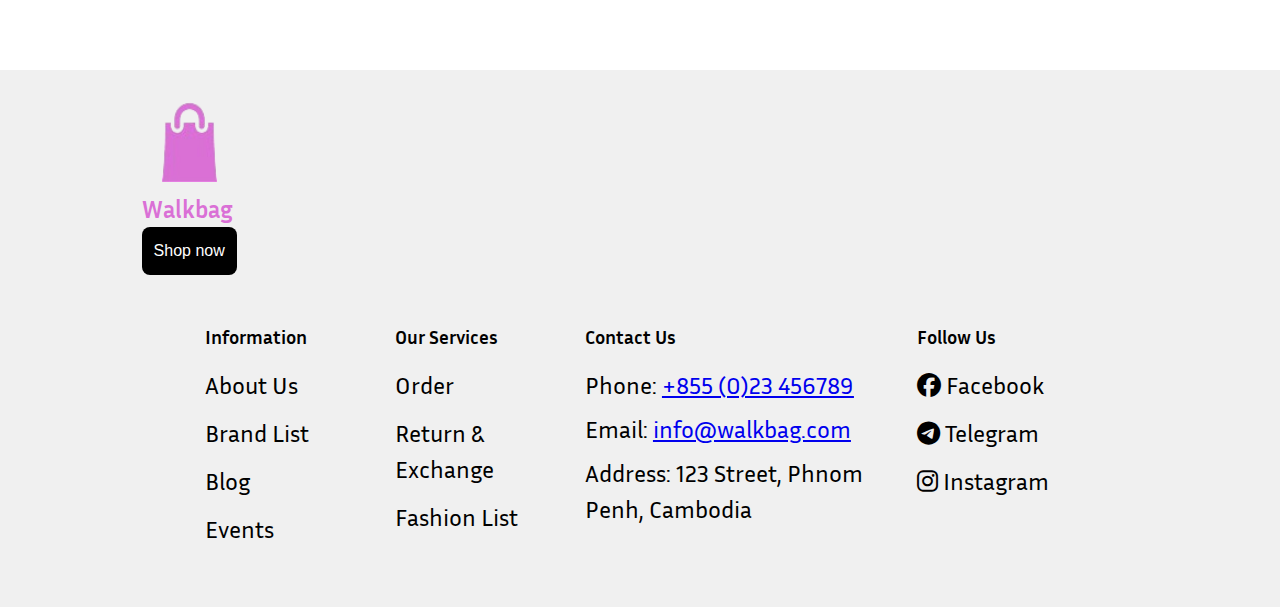
<file: pages/contact.html>
<!DOCTYPE html>
<html lang="en">
<head>
    <meta charset="UTF-8">
    <meta name="viewport" content="width=device-width, initial-scale=1.0">
    <title>Contact_page</title>
     
    <link rel="stylesheet" href="../css/contact.css">
    <link rel="stylesheet" href="https://cdnjs.cloudflare.com/ajax/libs/font-awesome/6.7.2/css/all.min.css" integrity="sha512-Evv84Mr4kqVGRNSgIGL/F/aIDqQb7xQ2vcrdIwxfjThSH8CSR7PBEakCr51Ck+w+/U6swU2Im1vVX0SVk9ABhg==" crossorigin="anonymous" referrerpolicy="no-referrer" />
</head>
<body>
    <nav>
        <div class="nav-container">
            <div class="logo">
                <img src="../images/Logo.png" alt="logo">
                <h1>Walkbag</h1>
            </div>
            <div class="nav-li">
                <ul>
                    <li><a   href="../index.html">HOME</a></li>
                    <li class="dropdown"><a href="../pages/products.html">PRODUCTS</a>
                        <div >
                            <div class="dropdown-content">
                              <a href="products.html">All</a>
                              <a href="shoes.html">Shoes</a>
                              <a href="bags.html">Bags</a>
                              <a href="favourite.html">Favourites</a>
                            </div>
                        </div>
                    </li>
                    <li><a href="yourcart.html">YOUR CARD</a></li>
                    <li><a href="about.html">ABOUT US</a></li>
                    <li class="active"><a class="active" href="contact.html">CONTACT US</a></li>
                    <li><a href="account.html">ACCOUNT</a></li>
                </ul>   
                <form>
                    <div class="input-group">
                      <input type="text" class="form-control" placeholder="Search">
                      <div class="input-group-btn">
                        <button class="btn btn-default" type="submit">
                            <i class="fa-solid fa-magnifying-glass"></i>
                        </button>
                      </div>
                    </div>
                </form>
            </div>
            <div class="btnLogSign">
                <button> <a href="login.html">Log in</a></button>
                <button> <a href="signup.html">Sign up</a></button>
            </div>
        </div>
    </nav>
    <!-- Part1 -->
    <main>
        <nav id="title_page">
            <h2>Contact Us</h2>
            <div class="line1"></div>
            <p>Lorem ipsum dolor sit amet, consectetur adipisicing elit. Quibusdam doloribus sit eveniet explicabo est nisi iure id. <br> Iste sed at, dolorem autem illum eveniet qui veniam quae atque libero iusto.</p>
        </nav>
        <!-- part2 -->
        <div class="countan_us">
            <div class="informationcontact1">
                <h1>Feel free to <br> contact us</h2>

                    <h3><i class="fa-solid fa-phone"></i> smart  +855(0) 12 345 678</h3> <!--  have icon phone -->
                    <h3><i class="fa-solid fa-phone"></i> smart  +855(0) 12 345 678</h3> <!--  have icon phone -->
                    <h3><i class="fa-solid fa-envelope"></i> alkbag@email.come.kh</h3> <!--  have icon email -->
                    <h3><i class="fa-solid fa-envelope"></i> alkbag@email.come.kh</h3> <!--  have icon email -->
                    <div class="line2"></div>  <!-- for line -->
            </div>
            <div class="information2"> <!-- for picture background crelaxtive with contact us -->
                <div class="picture">
                    <img src="../images/ContactImage/here.png" alt="">
                </div>
            </div>
        </div>
        <!-- for put location -->
         <!-- part 3 -->
         <div class="locattion">
            <!-- title location -->
             <h2 class="ourtitle">Our Loction</h2>
             <div class="location_form">
                <div class="map map_location">
                    <!-- for input map -->
                    <iframe src="https://www.google.com/maps/embed?pb=!1m14!1m12!1m3!1d61490038.957338884!2d97.8413259428683!3d8.982746731455423!2m3!1f0!2f0!3f0!3m2!1i1024!2i768!4f13.1!5e0!3m2!1sen!2skh!4v1737032919934!5m2!1sen!2skh" width="600" height="450" style="border:0;" allowfullscreen="" loading="lazy" referrerpolicy="no-referrer-when-downgrade"></iframe>

                </div>
                <div class="map map_information" id="mps">
                    <h2 >PNC Cambodia</h2>
                    <div class="line lineup"></div>    <!-- For input line________ -->
                    <p>BP 511, Phum Tropeang Chhuk <br>(Boary <br>Santey Sangkat, <br> Street 271, Phnom Penh)</p>
                    <p>https://www.pass-it-on-trust.org/en/<br>our-actions/cambodia/</p>
                    <div class="line linedown"> </div>    <!-- for input line________ -->
                </div>
             </div>
         </div>
         <!-- card profile -->
          <!-- part4 -->
        
         <div class="cards_form">
                <div class="all_card">
                    <div class="card">
                        <div class="form">
                            <img  src="../images/ContactImage/forcard.png" alt="" width="40%">     <!-- For input image -->
                            <p> Product owner</p>
                            <img id="profile_card" src="../images/ContactImage/p3.jpg" alt="">     <!-- For input image profile card -->
                        </div>
                    </div>
                    <!-- after information contact us (3card) -->
                    <div class="contact_profile">
                        <h2>Phanh Nha</h2>
                        <h3><i class="fa-solid fa-phone"></i> +855(0)12 345 678</h3>
                        <h3><i class="fa-brands fa-square-instagram"></i> www/instargram.kh</h3>
                        <h3><i class="fa-solid fa-envelope"></i> alkbag@email.come.kh</h3>
                    </div> 
                </div>
                <div class="all_card">
                    <div class="card">
                        <div class="form">
                            <img  src="../images/ContactImage/forcard.png" alt="" width="40%">     <!-- For input image -->
                            <p>Product owner</p>
                            <img id="profile_card" src="../images/ContactImage/p2.jpg" alt="">     <!-- For input image profile card -->
                        </div>
                    </div>
                    <!-- after information contact us (3card) -->
                    <div class="contact_profile">
                        <h2>Pany Mon</h2>
                        <h3><i class="fa-solid fa-phone"></i> +855(0)12 345 678</h3>
                        <h3><i class="fa-brands fa-square-instagram"></i> www/instargram.kh</h3>
                        <h3><i class="fa-solid fa-envelope"></i> alkbag@email.come.kh</h3>
                    </div>
                </div>
                <div class="all_card">
                    <div class="card">
                        <div class="form">
                            <img  src="../images/ContactImage/forcard.png" alt="" width="40%">     <!-- For input image -->
                            <p> Product owner</p>
                            <img id="profile_card" src="../images/ContactImage/p1.jpg" alt="">     <!-- For input image profile card -->
                        </div>
                    </div>
                    <!-- after information contact us (3card) -->
                    <div class="contact_profile">
                        <h2>Senghin Leam</h2>
                        <h3><i class="fa-solid fa-phone"></i> +855(0)12 345 678</h3>
                        <h3><i class="fa-brands fa-square-instagram"></i> www/instargram.kh</h3>
                        <h3><i class="fa-solid fa-envelope"></i> alkbag@email.come.kh</h3>
                    </div>
                </div>
         </div>
         <!-- Our sellers walkbag -->

          <!-- part5 -->
        <div class="group_sellers"> <u>Our Sellers</u></div>
         <div class="all_oursellers">
            <div class="all_sellers">
                <div class="oursellers">
                    <div class="ourcards">
                        <h5>Lorem ipsum dolor sit amet, consectetur adipiscing elit. Quisque consequat bibendum turpis sit amet pretium. </h5>
                        <div class="pro_file">
                            <img src="../images/ContactImage/seller2.jpg" alt="">  <!--For input image profile our sellers  -->
                            <div class="informationsellers">
                                <div class="imagecontact_seller">
                                    <div class="img_contact" id="twiter"></div>
                                    <div class="img_contact" id="linkedin"></div>
                                    <div class="img_contact" id="instargram"></div>
                                    <div class="img_contact" id="facebook"></div>
                                    <!-- <img src="../images/ContactImage/facebookforsellers.png" alt="" width="40">
                                    <img src="../images/ContactImage/instargramsellers.png" alt="" width="50">
                                    <img src="../images/ContactImage/linkedin.png" alt="" width="60"  >
                                    <img src="../images/ContactImage/twiter.png" alt="" width="50"> -->
                                </div>
                                <h4><i class="fa-solid fa-envelope"></i>walkbag@email.come.kh</h4>
                            </div>
                        </div>
                    </div>
                </div>
            </div>
            <div class="all_sellers">
                <div class="oursellers">
                    <div class="ourcards">
                        <h5>Lorem ipsum dolor sit amet, consectetur adipiscing elit. Quisque consequat bibendum turpis sit amet pretium. </h5>
                        <div class="pro_file">
                            <img src="../images/ContactImage/sellers1.jpg" alt="">  <!--For input image profile our sellers  -->
                            <div class="informationsellers">
                                <div class="imagecontact_seller">
                                    <div class="img_contact" id="twiter"></div>
                                    <div class="img_contact" id="linkedin"></div>
                                    <div class="img_contact" id="instargram"></div>
                                    <div class="img_contact" id="facebook"></div>
                                    <!-- <img src="../images/ContactImage/facebookforsellers.png" alt="" width="40">
                                    <img src="../images/ContactImage/instargramsellers.png" alt="" width="50">
                                    <img src="../images/ContactImage/linkedin.png" alt="" width="60"  >
                                    <img src="../images/ContactImage/twiter.png" alt="" width="50"> -->
                                </div>
                                <h4><i class="fa-solid fa-envelope"></i>walkbag@email.come.kh</h4>
                            </div>
                        </div>
                    </div>
                </div>
            </div>
            <div class="all_sellers">
                <div class="oursellers">
                    <div class="ourcards">
                        <h5>Lorem ipsum dolor sit amet, consectetur adipiscing elit. Quisque consequat bibendum turpis sit amet pretium. </h5>
                        <div class="pro_file">
                            <img src="../images/ContactImage/seller3.jpg" alt="">  <!--For input image profile our sellers  -->
                            <div class="informationsellers">
                                <div class="imagecontact_seller">
                                    <div class="img_contact" id="twiter"></div>
                                    <div class="img_contact" id="linkedin"></div>
                                    <div class="img_contact" id="instargram"></div>
                                    <div class="img_contact" id="facebook"></div>
                                    <!-- <img src="../images/ContactImage/facebookforsellers.png" alt="" width="40">
                                    <img src="../images/ContactImage/instargramsellers.png" alt="" width="50">
                                    <img src="../images/ContactImage/linkedin.png" alt="" width="60"  >
                                    <img src="../images/ContactImage/twiter.png" alt="" width="50"> -->
                                </div>
                                <h4><i class="fa-solid fa-envelope"></i>walkbag@email.come.kh</h4>
                            </div>
                        </div>
                    </div>
                </div>
            </div>
        </div>
                <!-- card form location email number phone(add card more only3) -->
                 <!-- part6____________________________________________________ -->
        <div class="contact_card3">
            <div class="info_cards">
                <div class="image">
                    <img src="../images/ContactImage/logoemail.png" alt="" width="80" >
                    <h5 class="img_sellers"><i class="fa-solid fa-envelope"></i> walkbag@email.com.kh</h5>
                </div>
                <h4>Lorem ipsum dolor sit amet consectetur adipisicing elit. Iste voluptatem ipsam molestiae optio doloremque </h4>
            </div>
            <div class="info_cards">
                <div class="image">
                    <img src="../images/ContactImage/phonelogo.png" alt="" width="80" >
                    <h5 class="img_sellers">082 767 202</h5>
                </div>
                <h4>Lorem ipsum dolor sit amet consectetur adipisicing elit. Iste voluptatem ipsam molestiae optio doloremque </h4>
            </div>
            <div class="info_cards">
                <div class="image">
                    <img src="../images/ContactImage/location1.png" alt="" width="80" >
                    <h5 class="img_sellers">walkbag.com/maps/kh</h5>
                </div>
                <h4>Lorem ipsum dolor sit amet consectetur adipisicing elit. Iste voluptatem ipsam molestiae optio doloremque </h4>
            </div>
        </div>
        <footer class="footer">
            <div class="footer-container">
                <div class="infomation">
                    <img src="../images/Logo.png" alt="logo">
                    <h1>Walkbag</h1>
                    <button><a href="products.html">Shop now</a></button>
                </div>
                <div class="footer-container">
                  <!-- Information Section -->
                  <div class="footer-section">
                    <h3>Information</h3>
                    <ul>
                      <li><a href="about.html">About Us</a></li>
                      <li>Brand List</li>
                      <li>Blog</li>
                      <li>Events</li>
                    </ul>
                  </div>
            
                  <!-- Our Services Section -->
                  <div class="footer-section">
                    <h3>Our Services</h3>
                    <ul>
                      <li><a href="products.html">Order</a></li>
                      <li>Return & Exchange</li>
                      <li>Fashion List</li>
                    </ul>
                  </div>
            
                  <!-- Contact Us Section -->
                  <div class="footer-section long-section">
                    <h3>Contact Us</h3>
                    <p>Phone: <a href="tel:+855023456789">+855 (0)23 456789</a></p>
                    <p>Email: <a href="mailto:info@walkbag.com">info@walkbag.com</a></p>
                    <p>Address: 123 Street, Phnom Penh, Cambodia</p>
                  </div>
                  <!-- Follow Us Section -->
                <div class="footer-section">
                    <h3>Follow Us</h3>
                    <ul>
                    <li><a href="#"><i class="fab fa-facebook"></i> Facebook</a></li>
                    <li><a href="#"><i class="fab fa-telegram"></i> Telegram</a></li>
                    <li><a href="#"><i class="fab fa-instagram"></i> Instagram</a></li>
                    </ul>
                </div>
                </div>
            </div>
        </footer>
    </main>
</body>
</html>
</file>
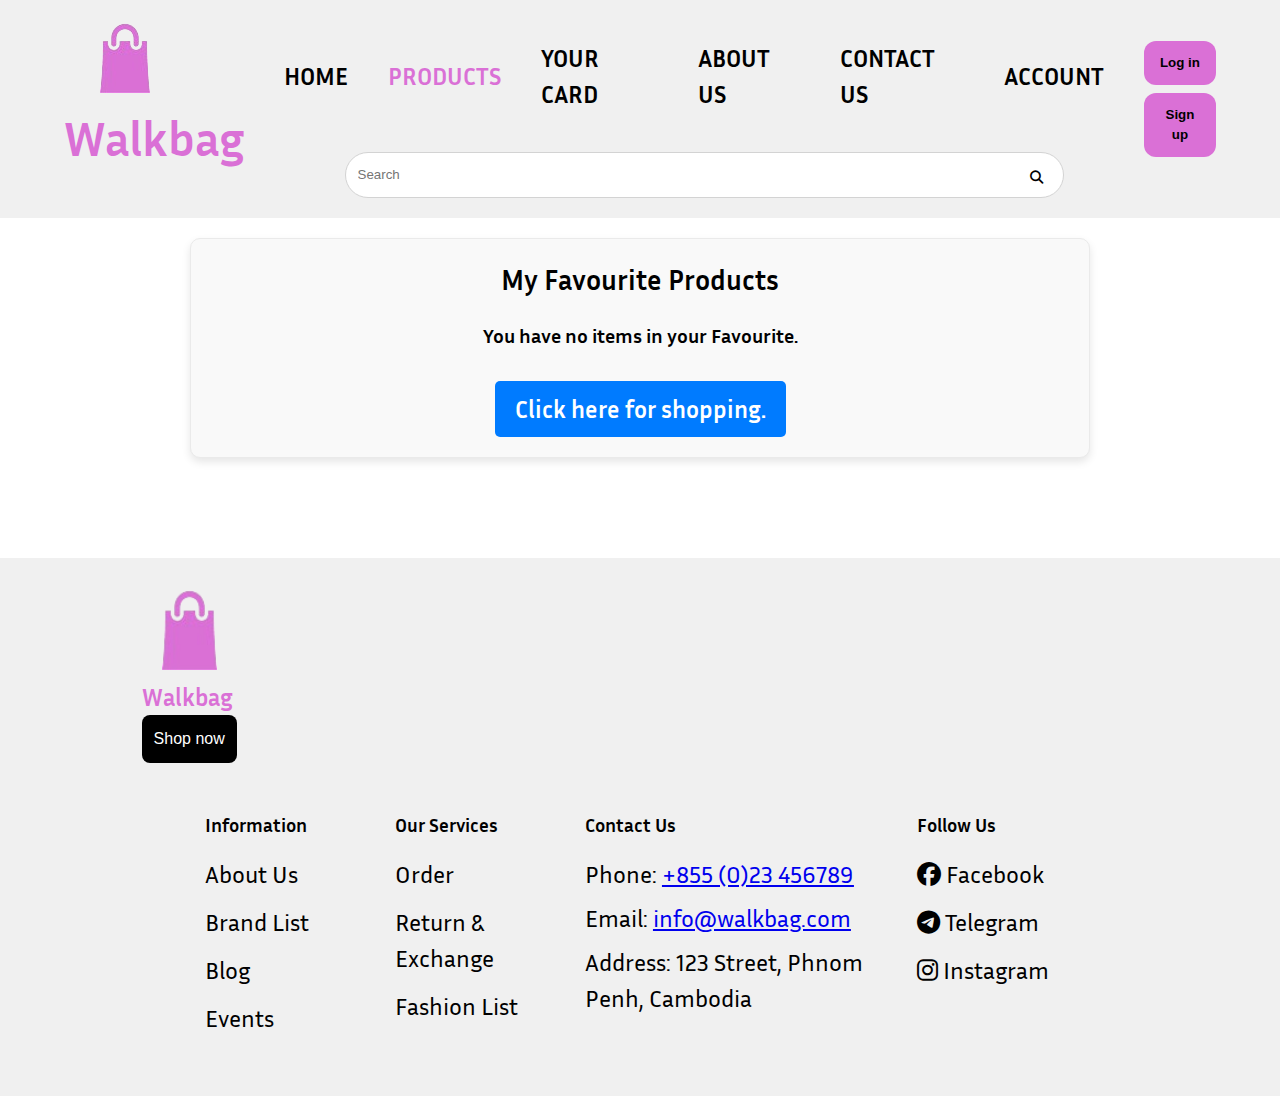
<file: pages/favourite.html>
<!DOCTYPE html>
<html lang="en">
<head>
    <meta charset="UTF-8">
    <meta name="viewport" content="width=device-width, initial-scale=1.0">
    <title>ECOMMERCE-G7</title>
    <link rel="stylesheet" href="../css/favourite.css">
    <link rel="stylesheet" href="https://cdnjs.cloudflare.com/ajax/libs/font-awesome/6.7.2/css/all.min.css" integrity="sha512-Evv84Mr4kqVGRNSgIGL/F/aIDqQb7xQ2vcrdIwxfjThSH8CSR7PBEakCr51Ck+w+/U6swU2Im1vVX0SVk9ABhg==" crossorigin="anonymous" referrerpolicy="no-referrer" />

</head>
<body>
    <nav>
        <div class="nav-container">
            <div class="logo">
                <img src="../images/Logo.png" alt="logo">
                <h1>Walkbag</h1>
            </div>
            <div class="nav-li">
                <ul>
                    <li  ><a  href="../index.html">HOME</a></li>
                    <li class="active"  class="dropdown"><a class="active" href="products.html">PRODUCTS</a>
                        <div >
                            <div class="dropdown-content">
                              <a href="products.html">All</a>
                              <a href="shoes.html">Shoes</a>
                              <a href="bags.html">Bags</a>
                              <a href="favourite.html">Favourites</a>
                            </div>
                        </div>
                    </li>
                    <li ><a  href="yourcart.html">YOUR CARD</a></li>
                    <li><a href="about.html">ABOUT US</a></li>
                    <li><a href="contact.html">CONTACT US</a></li>
                    <li><a href="account.html">ACCOUNT</a></li>
                </ul>   
                <form>
                    <div class="input-group">
                      <input type="text" class="form-control" placeholder="Search">
                      <div class="input-group-btn">
                        <button class="btn btn-default" type="submit">
                            <i class="fa-solid fa-magnifying-glass"></i>
                        </button>
                      </div>
                    </div>
                </form>
            </div>
            <div class="btnLogSign">
                <button> <a href="login.html">Log in</a></button>
                <button> <a href="signup.html">Sign up</a></button>
            </div>
        </div>
    </nav>

    <main>
        <div class="favourites-container">
            <h3>My Favourite Products </h3>
            <div class="favourites">
                <div class="no-favourites">
                    <h5>You have no items in your Favourite.</h5>
                </div>
            </div>
        </div>
    </main>

     <footer class="footer">
        <div class="footer-container">
            <div class="infomation">
                <img src="../images/Logo.png" alt="logo">
                <h1>Walkbag</h1>
                <button><a href="products.html">Shop now</a></button>
            </div>
            <div class="footer-container">

              <div class="footer-section">
                <h3>Information</h3>
                <ul>
                  <li><a href="about.html">About Us</a></li>
                  <li>Brand List</li>
                  <li>Blog</li>
                  <li>Events</li>
                </ul>
              </div>

              <div class="footer-section">
                <h3>Our Services</h3>
                <ul>
                  <li><a href="products.html">Order</a></li>
                  <li>Return & Exchange</li>
                  <li>Fashion List</li>
                </ul>
              </div>

              <div class="footer-section long-section">
                <h3>Contact Us</h3>
                <p>Phone: <a href="tel:+855023456789">+855 (0)23 456789</a></p>
                <p>Email: <a href="mailto:info@walkbag.com">info@walkbag.com</a></p>
                <p>Address: 123 Street, Phnom Penh, Cambodia</p>
              </div>

            <div class="footer-section">
                <h3>Follow Us</h3>
                <ul>
                <li><a href="#"><i class="fab fa-facebook"></i> Facebook</a></li>
                <li><a href="#"><i class="fab fa-telegram"></i> Telegram</a></li>
                <li><a href="#"><i class="fab fa-instagram"></i> Instagram</a></li>
                </ul>
            </div>
            </div>
        </div>
    </footer> 
    <SCript src="../JS/favourite.js"></SCript>
</body>
</html>
</file>
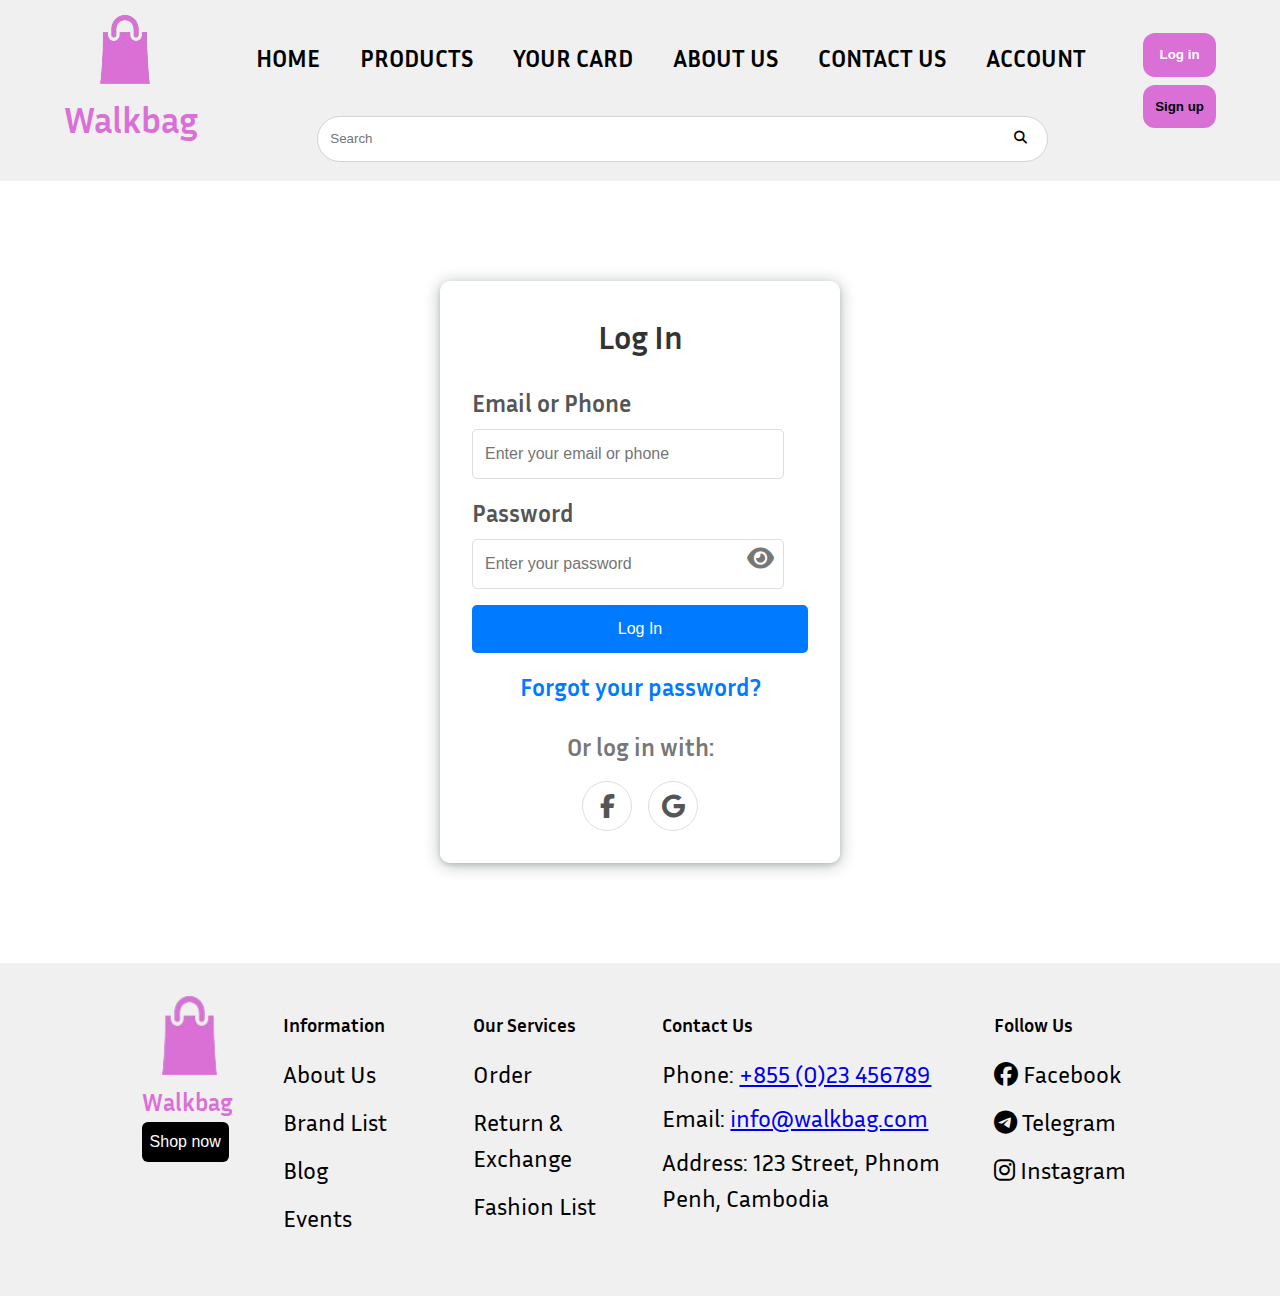
<file: pages/login.html>
<!DOCTYPE html>
<html lang="en">
<head>
    <meta charset="UTF-8">
    <meta name="viewport" content="width=device-width, initial-scale=1.0">
    <title>ECOMMERCE-G7</title>
    <link rel="stylesheet" href="../css/login.css">
    <link rel="stylesheet" href="https://cdnjs.cloudflare.com/ajax/libs/font-awesome/6.7.2/css/all.min.css" integrity="sha512-Evv84Mr4kqVGRNSgIGL/F/aIDqQb7xQ2vcrdIwxfjThSH8CSR7PBEakCr51Ck+w+/U6swU2Im1vVX0SVk9ABhg==" crossorigin="anonymous" referrerpolicy="no-referrer" />

</head>
<body>
    <nav>
        <div class="nav-container">
            <div class="logo">
                <img src="../images/Logo.png" alt="logo">
                <h1>Walkbag</h1>
            </div>
            <div class="nav-li">
                <ul>
                    <li  ><a  href="../index.html">HOME</a></li>
                    <li class="dropdown"><a href="products.html">PRODUCTS</a>
                        <div >
                            <div class="dropdown-content">
                              <a href="products.html">All</a>
                              <a href="shoes.html">Shoes</a>
                              <a href="bags.html">Bags</a>
                              <a href="favourite.html">Favourites</a>
                            </div>
                        </div>
                    </li>
                    <li ><a  href="yourcart.html">YOUR CARD</a></li>
                    <li><a href="about.html">ABOUT US</a></li>
                    <li><a href="contact.html">CONTACT US</a></li>
                    <li><a href="account.html">ACCOUNT</a></li>
                </ul>   
                <form>
                    <div class="input-group">
                      <input type="text" class="form-control" placeholder="Search">
                      <div class="input-group-btn">
                        <button class="btn btn-default" type="submit">
                            <i class="fa-solid fa-magnifying-glass"></i>
                        </button>
                      </div>
                    </div>
                </form>
            </div>
            <div class="btnLogSign">
                <button class="active" > <a class="active" href="login.html">Log in</a></button>
                <button> <a href="signup.html">Sign up</a></button>
            </div>
        </div>
    </nav>

    <!-- Login Container -->
    <div class="login-container">
        <h1>Log In</h1>
        <form id="loginForm">
        <!-- Email or Phone -->
        <div class="form-group">
            <label for="emailOrPhone">Email or Phone</label>
            <input type="text" id="emailOrPhone" placeholder="Enter your email or phone" required />
        </div>

        <!-- Password -->
        <div class="form-group">
            <label for="password">Password</label>
            <input type="password" id="password" placeholder="Enter your password" required />
            <span class="password-toggle" id="passwordToggle">
            <i class="fas fa-eye"></i>
            </span>
        </div>

        <!-- Log In Button -->
        <button type="submit" class="btn">Log In</button>
        </form>

        <!-- Forgot Password -->
        <div class="forgot-password">
        <a href="#">Forgot your password?</a>
        </div>
        
        <!-- Social Login -->
        <div class="social-login">
            <p>Or log in with:</p>
            <div class="social-buttons">
            <button type="button" onclick="logInWithFacebook()">
                <i class="fab fa-facebook-f"></i>
            </button>
            <button type="button" onclick="logInWithTelegram()">
                <i class="fa-brands fa-google"></i>
            </button>
            </div>
        </div>
    </div>

    <footer class="footer">
        <div class="footer-container">
            <div class="infomation">
                <img src="../images/Logo.png" alt="logo">
                <h1>Walkbag</h1>
                <button><a href="products.html">Shop now</a></button>
            </div>
            <div class="footer-container">

              <div class="footer-section">
                <h3>Information</h3>
                <ul>
                  <li><a href="about.html">About Us</a></li>
                  <li>Brand List</li>
                  <li>Blog</li>
                  <li>Events</li>
                </ul>
              </div>

              <div class="footer-section">
                <h3>Our Services</h3>
                <ul>
                  <li><a href="products.html">Order</a></li>
                  <li>Return & Exchange</li>
                  <li>Fashion List</li>
                </ul>
              </div>

              <div class="footer-section long-section">
                <h3>Contact Us</h3>
                <p>Phone: <a href="tel:+855023456789">+855 (0)23 456789</a></p>
                <p>Email: <a href="mailto:info@walkbag.com">info@walkbag.com</a></p>
                <p>Address: 123 Street, Phnom Penh, Cambodia</p>
              </div>

            <div class="footer-section">
                <h3>Follow Us</h3>
                <ul>
                <li><a href="#"><i class="fab fa-facebook"></i> Facebook</a></li>
                <li><a href="#"><i class="fab fa-telegram"></i> Telegram</a></li>
                <li><a href="#"><i class="fab fa-instagram"></i> Instagram</a></li>
                </ul>
            </div>
            </div>
        </div>
    </footer> 

    <script>
        // Toggle Password Visibility
        const passwordToggle = document.getElementById('passwordToggle');
        const passwordInput = document.getElementById('password');
    
        passwordToggle.addEventListener('click', function () {
          const type = passwordInput.getAttribute('type') === 'password' ? 'text' : 'password';
          passwordInput.setAttribute('type', type);
          this.innerHTML = type === 'password' ? '<i class="fas fa-eye"></i>' : '<i class="fas fa-eye-slash"></i>';
        });
    
        // Form Submission
        document.getElementById('loginForm').addEventListener('submit', function (event) {
          event.preventDefault(); // Prevent form submission
    
          // Get form values
          const emailOrPhone = document.getElementById('emailOrPhone').value;
          const password = document.getElementById('password').value;
    
          // Validate form
          if (!emailOrPhone || !password) {
            alert('Please fill in all fields.');
            return;
          }
    
          // Simulate form submission
          console.log('Form submitted:', { emailOrPhone, password });
          alert('Log in successful!');
        });
    
        // Social Login Functions
        function logInWithFacebook() {
          alert('Logging in with Facebook...');
          // Add Facebook login logic here
        }
    
        function logInWithTelegram() {
          alert('Logging in with Telegram...');
          // Add Telegram login logic here
        }
      </script>
</body>
</html>
</file>
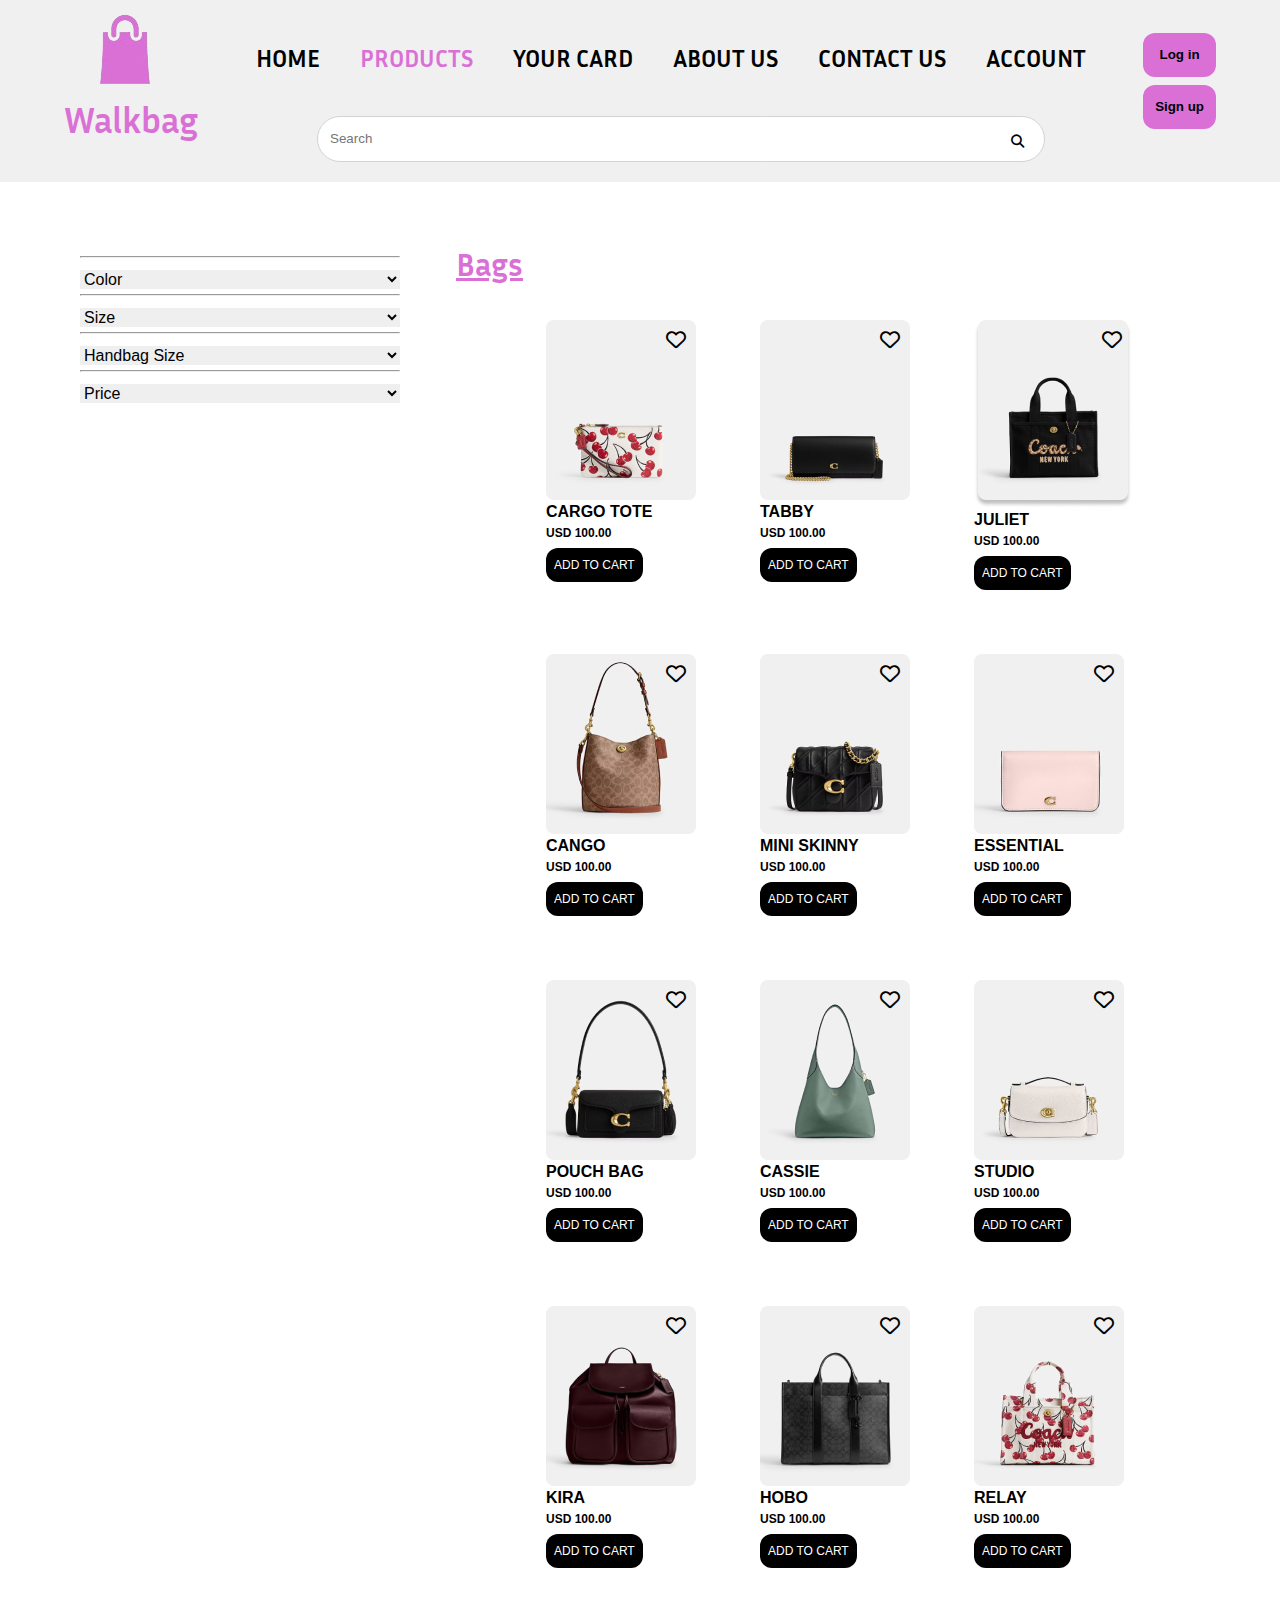
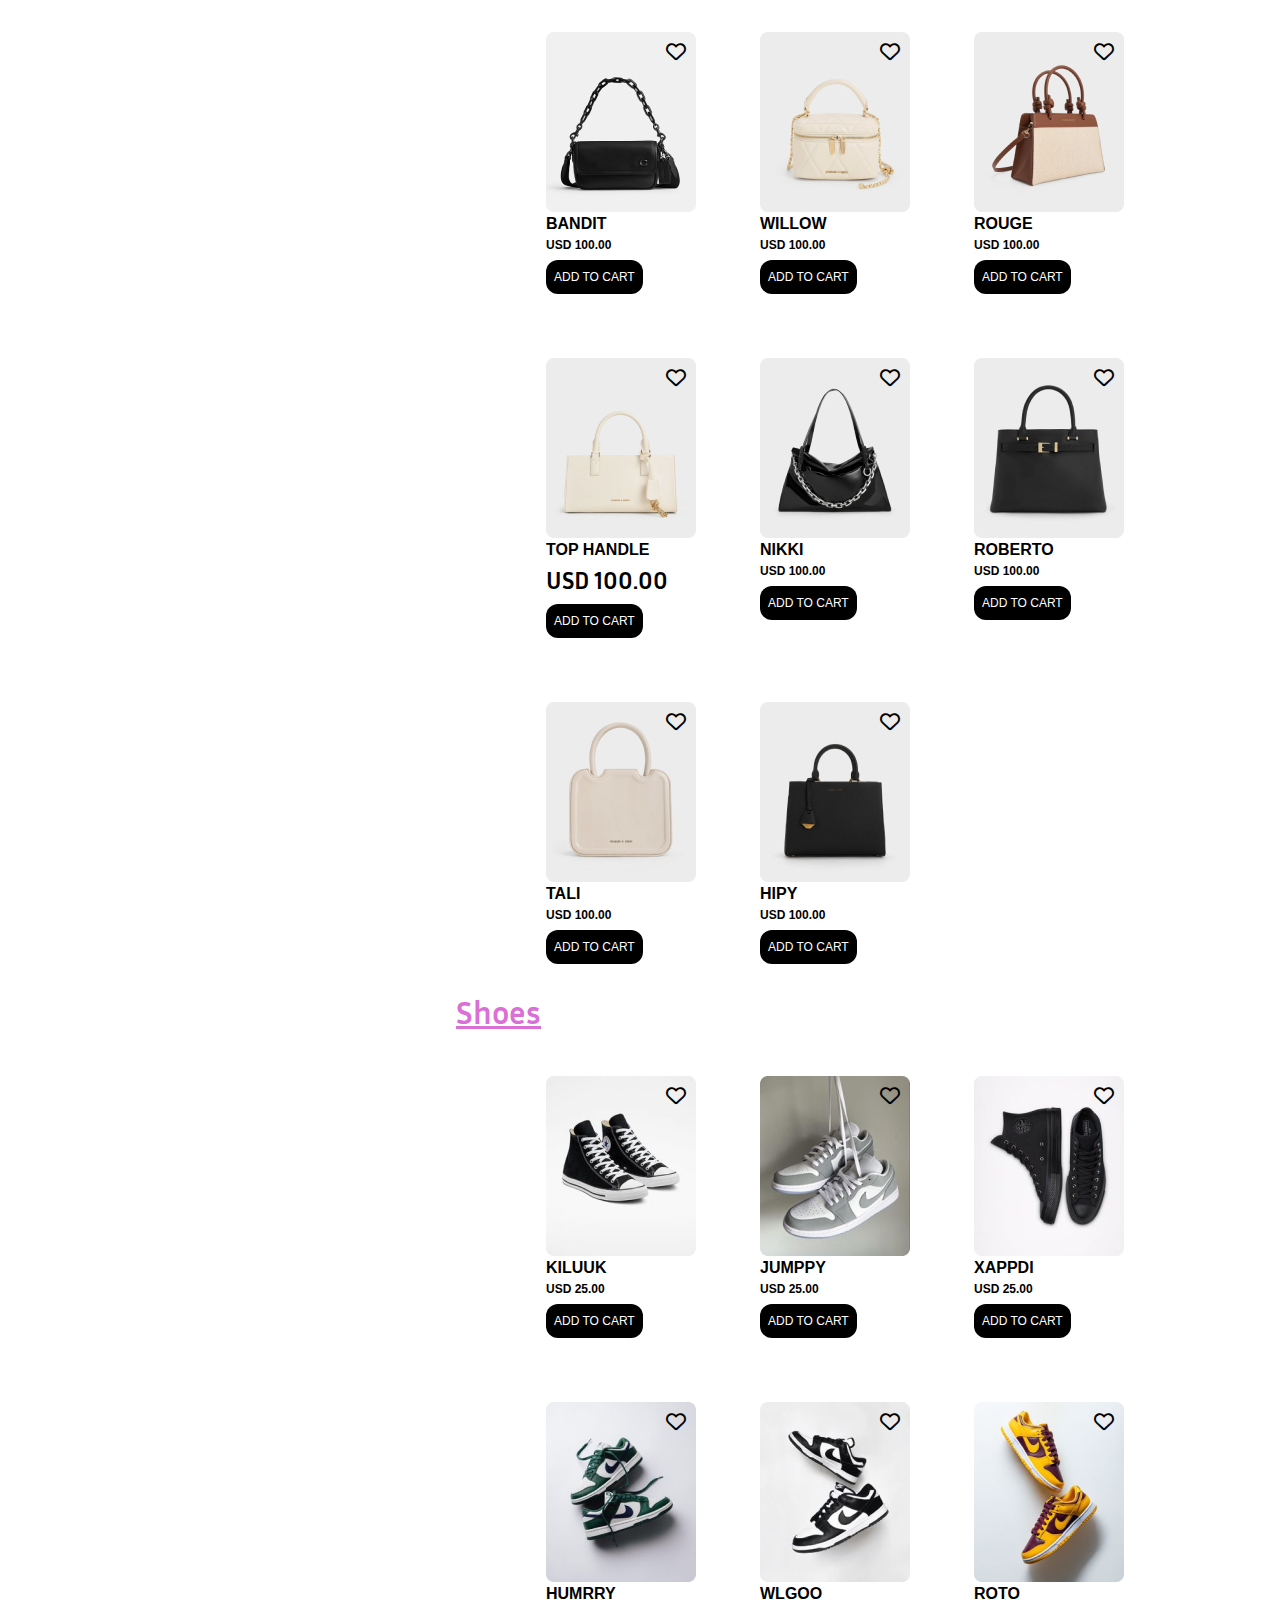
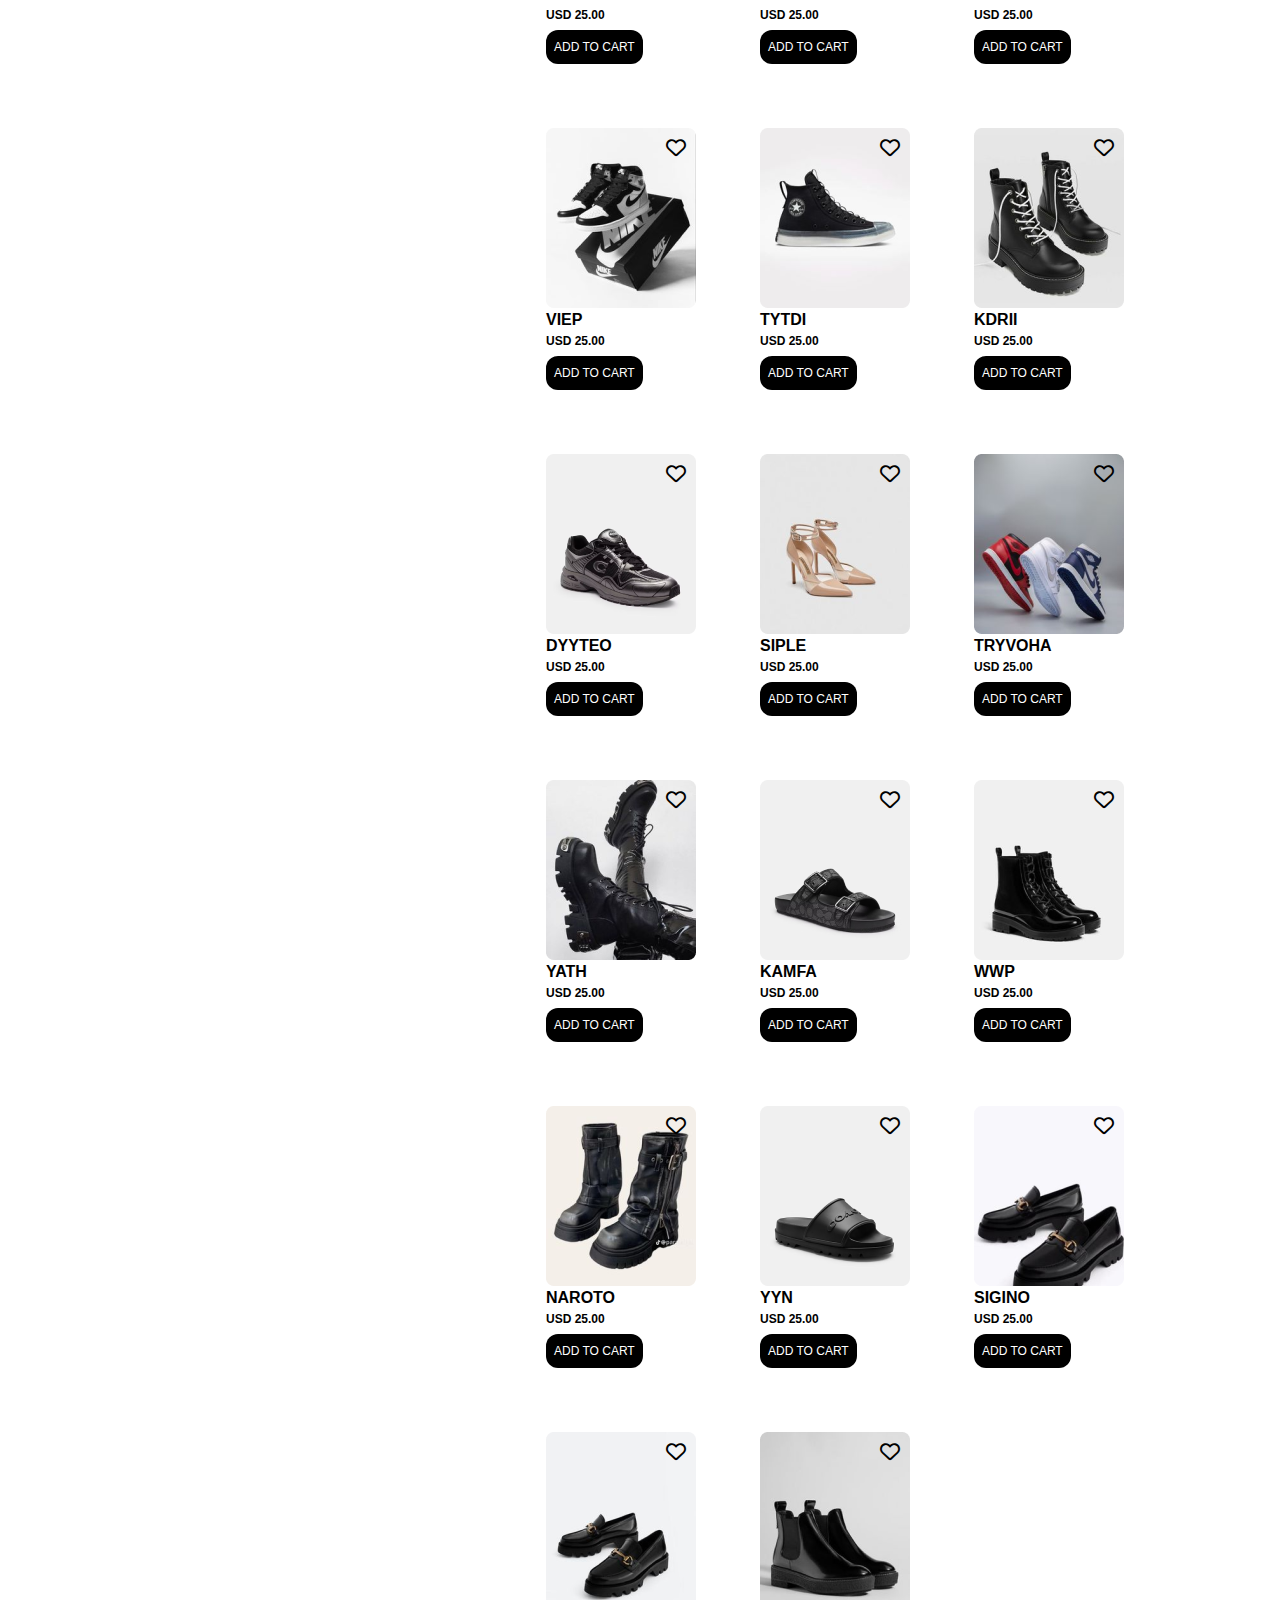
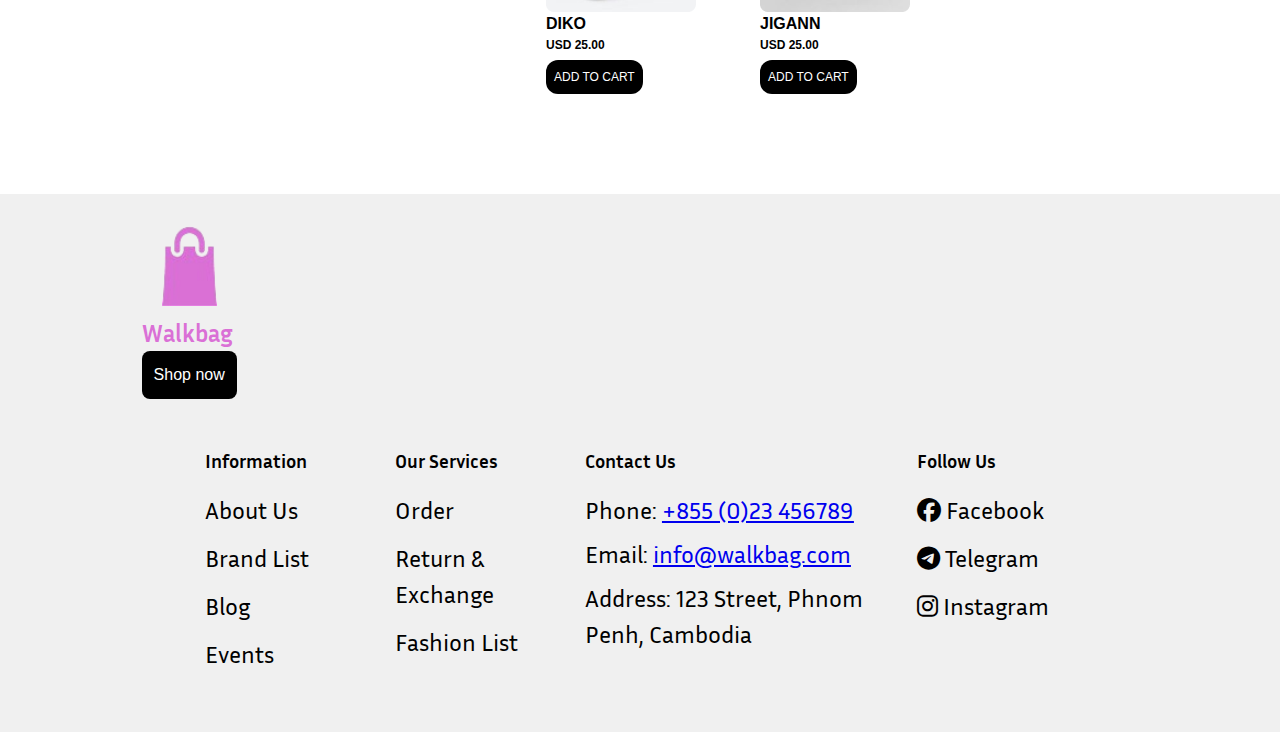
<file: pages/products.html>
<!DOCTYPE html>
<html lang="en">
<head>
    <meta charset="UTF-8">
    <meta name="viewport" content="width=device-width, initial-scale=1.0">
    <title>Product</title>
    <link rel="stylesheet" href="../css/product.css">
    <link rel="stylesheet" href="../css/home.css">
    <link rel="stylesheet" href="https://cdnjs.cloudflare.com/ajax/libs/font-awesome/6.7.2/css/all.min.css" integrity="sha512-Evv84Mr4kqVGRNSgIGL/F/aIDqQb7xQ2vcrdIwxfjThSH8CSR7PBEakCr51Ck+w+/U6swU2Im1vVX0SVk9ABhg==" crossorigin="anonymous" referrerpolicy="no-referrer" />
</head>
<body>
    <nav>
        <div class="nav-container">
            <div class="logo">
                <img src="../images/Logo.png" alt="logo">
                <h1>Walkbag</h1>
            </div>
            <div class="nav-li">
                <ul>
                    <li ><a href="../index.html">HOME</a></li>
                    <li class="dropdown" class="active"> <a class="active"  href="products.html">PRODUCTS</a>
                        <div >
                            <div class="dropdown-content">
                              <a href="products.html">All</a>
                              <a href="shoes.html">Shoes</a>
                              <a href="bags.html">Bags</a>
                              <a href="favourite.html">Favourites</a>
                            </div>
                        </div>
                    </li>
                    <li><a href="yourcart.html">YOUR CARD</a></li>
                    <li><a href="about.html">ABOUT US</a></li>
                    <li><a href="contact.html">CONTACT US</a></li>
                    <li><a href="account.html">ACCOUNT</a></li>
                </ul>   
                <form>
                    <div class="input-group">
                      <input type="text" class="form-control" placeholder="Search">
                      <div class="input-group-btn">
                        <button class="btn btn-default" type="submit">
                            <i class="fa-solid fa-magnifying-glass"></i>
                        </button>
                      </div>
                    </div>
                </form>
            </div>
            <div class="btnLogSign">
                <button> <a href="login.html">Log in</a></button>
                <button> <a href="signup.html">Sign up</a></button>
            </div>
        </div>
    </nav>
    <div class="container">
        <div id="option" class="option">
            <hr>
            <select id="color">
                <option disabled selected>Color</option>
                <option value="red">Red</option>
                <option value="blue">Blue</option>
                <option value="green">Green</option>
            </select>
            <hr>
            <select id="size">
                <option disabled selected>Size</option>
                <option value="s">S</option>
                <option value="m">M</option>
                <option value="l">L</option>
                <option value="xl">XL</option>
                <option value="xxl">XXL</option>
            </select>
            <hr>
            <select id="handbag_size">
                <option disabled selected>Handbag Size</option>
                <option value="small">Small</option>
                <option value="medium">Medium</option>
                <option value="large">Large</option>
                <option value="extra_large">Extra Large</option>
            </select>
            <hr>
            <select id="price">
                <option disabled selected>Price</option>
                <option value="1">USD100.00</option>
                <option value="2">USD120.00</option>
                <option value="3">USD140.00</option>
                <option value="4">USD160.00</option>
                <option value="5">USD180.00</option>
                <option value="6">USD200.00</option>
                <option value="7">USD220.00</option>
                <option value="8">USD240.00</option>
                <option value="9">USD260.00</option>
                <option value="10">USD280.00</option>
                <option value="11">USD300.00</option>
                <option value="12">USD320.00</option>
                <option value="13">USD340.00</option>
                <option value="14">USD360.00</option>
                <option value="15">USD380.00</option>
                <option value="16">USD400.00</option>
            </select>
        </div>
        <div class="image_product" id="image_product">
            <h1>Bags</h1>   
            <div class="superBags">
                <div class="image">
                    <img src="../images/image_product/bag.png" alt="Product 1">
                    <i class="fa-regular fa-heart"></i>
                    <div class="info">
                        <h2>CARGO TOTE</h2>
                        <P>USD 100.00</P>
                        <button>ADD TO CART</button>
                    </div>
                </div>
                <div class="image1">
                    <img src="../images/image_product/bag1.png" alt="Product 2">
                    <i class="fa-regular fa-heart"></i>
                    <div class="info1">
                        <h2>TABBY</h2>
                        <P>USD 100.00</P>
                        <button>ADD TO CART</button>
                    </div>
                </div>
                <div class="image2">
                    <img src="../images/image_product/bag2.png" alt="">
                    <i class="fa-regular fa-heart"></i>
                    <div class="info2">
                        <h2>JULIET</h2>
                        <P>USD 100.00</P>
                        <button>ADD TO CART</button>
                    </div>
                </div>
                <div class="image3">
                    <img src="../images/image_product/bag3.png" alt="">
                    <i class="fa-regular fa-heart"></i>
                    <div class="info3">
                        <h2>CANGO</h2>
                        <P>USD 100.00</P>
                        <button>ADD TO CART</button>
                    </div>
                </div>
                <div class="image4">
                    <img src="../images/image_product/bag4.png" alt="">
                    <i class="fa-regular fa-heart"></i>
                    <div class="info4">
                        <h2>MINI SKINNY</h2>
                        <P>USD 100.00</P>
                        <button>ADD TO CART</button>
                    </div>
                </div>
                <div class="image5">
                    <img src="../images/image_product/bag5.png" alt="">
                    <i class="fa-regular fa-heart"></i>
                    <div class="info5">
                        <h2>ESSENTIAL</h2>
                        <P>USD 100.00</P>
                        <button>ADD TO CART</button>
                    </div>
                </div>
                <div class="image6">
                    <img src="../images/image_product/bag6.png" alt="">
                    <i class="fa-regular fa-heart"></i>
                    <div class="info6">
                        <h2>POUCH BAG</h2>
                        <P>USD 100.00</P>
                        <button>ADD TO CART</button>
                    </div>
                </div>
                <div class="image7">
                    <img src="../images/image_product/bag7.png" alt="">
                    <i class="fa-regular fa-heart"></i>
                    <div class="info7">
                        <h2>CASSIE</h2>
                        <P>USD 100.00</P>
                        <button>ADD TO CART</button>
                    </div>
                </div>
                <div class="image9">
                    <img src="../images/image_product/bag10.png" alt="">
                    <i class="fa-regular fa-heart"></i>
                    <div class="info9">
                        <h2>STUDIO</h2>
                        <P>USD 100.00</P>
                        <button>ADD TO CART</button>
                    </div>
                </div>
                <div class="image10">
                    <img src="../images/image_product/bag12.png" alt="">
                    <i class="fa-regular fa-heart"></i>
                    <div class="info10">
                        <h2>KIRA</h2>
                        <P>USD 100.00</P>
                        <button>ADD TO CART</button>
                    </div>
                </div>
                <div class="image11">
                    <img src="../images/image_product/bag13.png" alt="">
                    <i class="fa-regular fa-heart"></i>
                    <div class="info11">
                        <h2>HOBO</h2>
                        <P>USD 100.00</P>
                        <button>ADD TO CART</button>
                    </div>
                </div>
                <div class="image12">
                    <img src="../images/image_product/bag15.png" alt="">
                    <i class="fa-regular fa-heart"></i>
                    <div class="info12">
                        <h2>RELAY</h2>
                        <P>USD 100.00</P>
                        <button>ADD TO CART</button>
                    </div>
                </div>
                <div class="image13">
                    <img src="../images/image_product/bag16.png" alt="">
                    <i class="fa-regular fa-heart"></i>
                    <div class="info13">
                        <h2>BANDIT</h2>
                        <P>USD 100.00</P>
                        <button>ADD TO CART</button>
                    </div>
                </div>
                <div class="image14">
                    <img src="../images/image_product/bag17.png" alt="">
                    <i class="fa-regular fa-heart"></i>
                    <div class="info14">
                        <h2>WILLOW</h2>
                        <P>USD 100.00</P>
                        <button>ADD TO CART</button>
                    </div>
                </div>
                <div class="image15">
                    <img src="../images/image_product/bag18.png" alt="">
                    <i class="fa-regular fa-heart"></i>
                    <div class="info15">
                        <h2>ROUGE</h2>
                        <P>USD 100.00</P>
                        <button>ADD TO CART</button>
                    </div>
                </div>
                <div class="image16">
                    <img src="../images/image_product/bag19.png" alt="">
                    <i class="fa-regular fa-heart"></i>
                    <div class="info16">
                        <h2>TOP HANDLE</h2>
                        <P>USD 100.00</P>
                        <button>ADD TO CART</button>
                    </div>
                </div>
                <div class="image17">
                    <img src="../images/image_product/bag20.png" alt="">
                    <i class="fa-regular fa-heart"></i>
                    <div class="info17">
                        <h2>NIKKI</h2>
                        <P>USD 100.00</P>
                        <button>ADD TO CART</button>
                    </div>
                </div>
                <div class="image18">
                    <img src="../images/image_product/bag21.png" alt="">
                    <i class="fa-regular fa-heart"></i>
                    <div class="info18">
                        <h2>ROBERTO</h2>
                        <P>USD 100.00</P>
                        <button>ADD TO CART</button>
                    </div>
                </div>
                <div class="image19">
                    <img src="../images/image_product/bag22.png" alt="">
                    <i class="fa-regular fa-heart"></i>
                    <div class="info19">
                        <h2>TALI</h2>
                        <P>USD 100.00</P>
                        <button>ADD TO CART</button>
                    </div>
                </div>
                <div class="image20">
                    <img src="../images/image_product/bag23.png" alt="">
                    <i class="fa-regular fa-heart"></i>
                    <div class="info20">
                        <h2>HIPY</h2>
                        <P>USD 100.00</P>
                        <button>ADD TO CART</button>
                    </div>
                </div>
            </div>
            <h1 id="shoes">Shoes</h1>
            <div class="superShoes">
                <div class="Image">
                    <img src="../images/image_product/shoes.png" alt="">
                    <i class="fa-regular fa-heart"></i>
                    <div class="Info">
                        <h2>KILUUK</h2>
                        <P>USD 25.00</P>
                        <button>ADD TO CART</button>
                    </div>
                </div>
                <div class="Image1">
                    <img src="../images/image_product/shoes1.png" alt="">
                    <i class="fa-regular fa-heart"></i>
                    <div class="Info1">
                        <h2>JUMPPY</h2>
                        <P>USD 25.00</P>
                        <button>ADD TO CART</button>
                    </div>
                </div>
                <div class="Image2">
                    <img src="../images/image_product/shoes2.png" alt="">
                    <i class="fa-regular fa-heart"></i>
                    <div class="Info2">
                        <h2>XAPPDI</h2>
                        <P>USD 25.00</P>
                        <button>ADD TO CART</button>
                    </div>
                </div>
                <div class="Image3">
                    <img src="../images/image_product/shoes3.png" alt="">
                    <i class="fa-regular fa-heart"></i>
                    <div class="Info3">
                        <h2>HUMRRY</h2>
                        <P>USD 25.00</P>
                        <button>ADD TO CART</button>
                    </div>
                </div>
                <div class="Image4">
                    <img src="../images/image_product/shoes4.png" alt="">
                    <i class="fa-regular fa-heart"></i>
                    <div class="Info4">
                        <h2>WLGOO</h2>
                        <P>USD 25.00</P>
                        <button>ADD TO CART</button>
                    </div>
                </div>
                <div class="Image5">
                    <img src="../images/image_product/shoes5.png" alt="">
                    <i class="fa-regular fa-heart"></i>
                    <div class="Info5">
                        <h2>ROTO</h2>
                        <P>USD 25.00</P>
                        <button>ADD TO CART</button>
                    </div>
                </div>
                <div class="Image6">
                    <img src="../images/image_product/shoes6.png" alt="">
                    <i class="fa-regular fa-heart"></i>
                    <div class="Info6">
                        <h2>VIEP</h2>
                        <P>USD 25.00</P>
                        <button>ADD TO CART</button>
                    </div>
                </div>
                <div class="Image7">
                    <img src="../images/image_product/shoes7.png" alt="">
                    <i class="fa-regular fa-heart"></i>
                    <div class="Info7">
                        <h2>TYTDI</h2>
                        <P>USD 25.00</P>
                        <button>ADD TO CART</button>
                    </div>
                </div>
                <div class="Image8">
                    <img src="../images/image_product/shoes8.png" alt="">
                    <i class="fa-regular fa-heart"></i>
                    <div class="Info8">
                        <h2>KDRII</h2>
                        <P>USD 25.00</P>
                        <button>ADD TO CART</button>
                    </div>
                </div>
                <div class="Image9">
                    <img src="../images/image_product/shoes9.png" alt="">
                    <i class="fa-regular fa-heart"></i>
                    <div class="Info9">
                        <h2>DYYTEO</h2>
                        <P>USD 25.00</P>
                        <button>ADD TO CART</button>
                    </div>
                </div>
                <div class="Image10">
                    <img src="../images/image_product/shoes10.png" alt="">
                    <i class="fa-regular fa-heart"></i>
                    <div class="Info10">
                        <h2>SIPLE</h2>
                        <P>USD 25.00</P>
                        <button>ADD TO CART</button>
                    </div>
                </div>
                <div class="Image11">
                    <img src="../images/image_product/shoes11.png" alt="">
                    <i class="fa-regular fa-heart"></i>
                    <div class="Info11">
                        <h2>TRYVOHA</h2>
                        <P>USD 25.00</P>
                        <button>ADD TO CART</button>
                    </div>
                </div>
                <div class="Image12">
                    <img src="../images/image_product/shoes12.png" alt="">
                    <i class="fa-regular fa-heart"></i>
                    <div class="Info12">
                        <h2>YATH</h2>
                        <P>USD 25.00</P>
                        <button>ADD TO CART</button>
                    </div>
                </div>
                <div class="Image13">
                    <img src="../images/image_product/shoes13.png" alt="">
                    <i class="fa-regular fa-heart"></i>
                    <div class="Info13">
                        <h2>KAMFA</h2>
                        <P>USD 25.00</P>
                        <button>ADD TO CART</button>
                    </div>
                </div>
                <div class="Image14">
                    <img src="../images/image_product/shoes14.png" alt="">
                    <i class="fa-regular fa-heart"></i>
                    <div class="Info14">
                        <h2>WWP</h2>
                        <P>USD 25.00</P>
                        <button>ADD TO CART</button>
                    </div>
                </div>
                <div class="Image15">
                    <img src="../images/image_product/shoes15.png" alt="">
                    <i class="fa-regular fa-heart"></i>
                    <div class="Info15">
                        <h2>NAROTO</h2>
                        <P>USD 25.00</P>
                        <button>ADD TO CART</button>
                    </div>
                </div>
                <div class="Image16">
                    <img src="../images/image_product/shoes16.png" alt="">
                    <i class="fa-regular fa-heart"></i>
                    <div class="Info16">
                        <h2>YYN</h2>
                        <P>USD 25.00</P>
                        <button>ADD TO CART</button>
                    </div>
                </div>
                <div class="Image17">
                    <img src="../images/image_product/shoes17.png" alt="">
                    <i class="fa-regular fa-heart"></i>
                    <div class="Info17">
                        <h2>SIGINO</h2>
                        <P>USD 25.00</P>
                        <button>ADD TO CART</button>
                    </div>
                </div>
                <div class="Image18">
                    <img src="../images/image_product/shoes18.png" alt="">
                    <i class="fa-regular fa-heart"></i>
                    <div class="Info18">
                        <h2>DIKO</h2>
                        <P>USD 25.00</P>
                        <button>ADD TO CART</button>
                    </div>
                </div>
                <div class="Image19">
                    <img src="../images/image_product/shoes19.png" alt="">
                    <i class="fa-regular fa-heart"></i>
                    <div class="Info19">
                        <h2>JIGANN</h2>
                        <P>USD 25.00</P>
                        <button>ADD TO CART</button>
                    </div>
                </div>
            </div>
        </div>
    </div>
    <footer class="footer">
        <div class="footer-container">
            <div class="infomation">
                <img src="../images/Logo.png" alt="logo">
                <h1>Walkbag</h1>
                <button><a href="products.html">Shop now</a></button>
            </div>
            <div class="footer-container">
              <!-- Information Section -->
              <div class="footer-section">
                <h3>Information</h3>
                <ul>
                  <li><a href="about.html">About Us</a></li>
                  <li>Brand List</li>
                  <li>Blog</li>
                  <li>Events</li>
                </ul>
              </div>
        
              <!-- Our Services Section -->
              <div class="footer-section">
                <h3>Our Services</h3>
                <ul>
                  <li><a href="products.html">Order</a></li>
                  <li>Return & Exchange</li>
                  <li>Fashion List</li>
                </ul>
              </div>
        
              <!-- Contact Us Section -->
              <div class="footer-section long-section">
                <h3>Contact Us</h3>
                <p>Phone: <a href="tel:+855023456789">+855 (0)23 456789</a></p>
                <p>Email: <a href="mailto:info@walkbag.com">info@walkbag.com</a></p>
                <p>Address: 123 Street, Phnom Penh, Cambodia</p>
              </div>
              <!-- Follow Us Section -->
            <div class="footer-section">
                <h3>Follow Us</h3>
                <ul>
                <li><a href="#"><i class="fab fa-facebook"></i> Facebook</a></li>
                <li><a href="#"><i class="fab fa-telegram"></i> Telegram</a></li>
                <li><a href="#"><i class="fab fa-instagram"></i> Instagram</a></li>
                </ul>
            </div>
            </div>
        </div>
    </footer>
    <script src="../JS/product.js"></script>
</body>
</html>
</file>
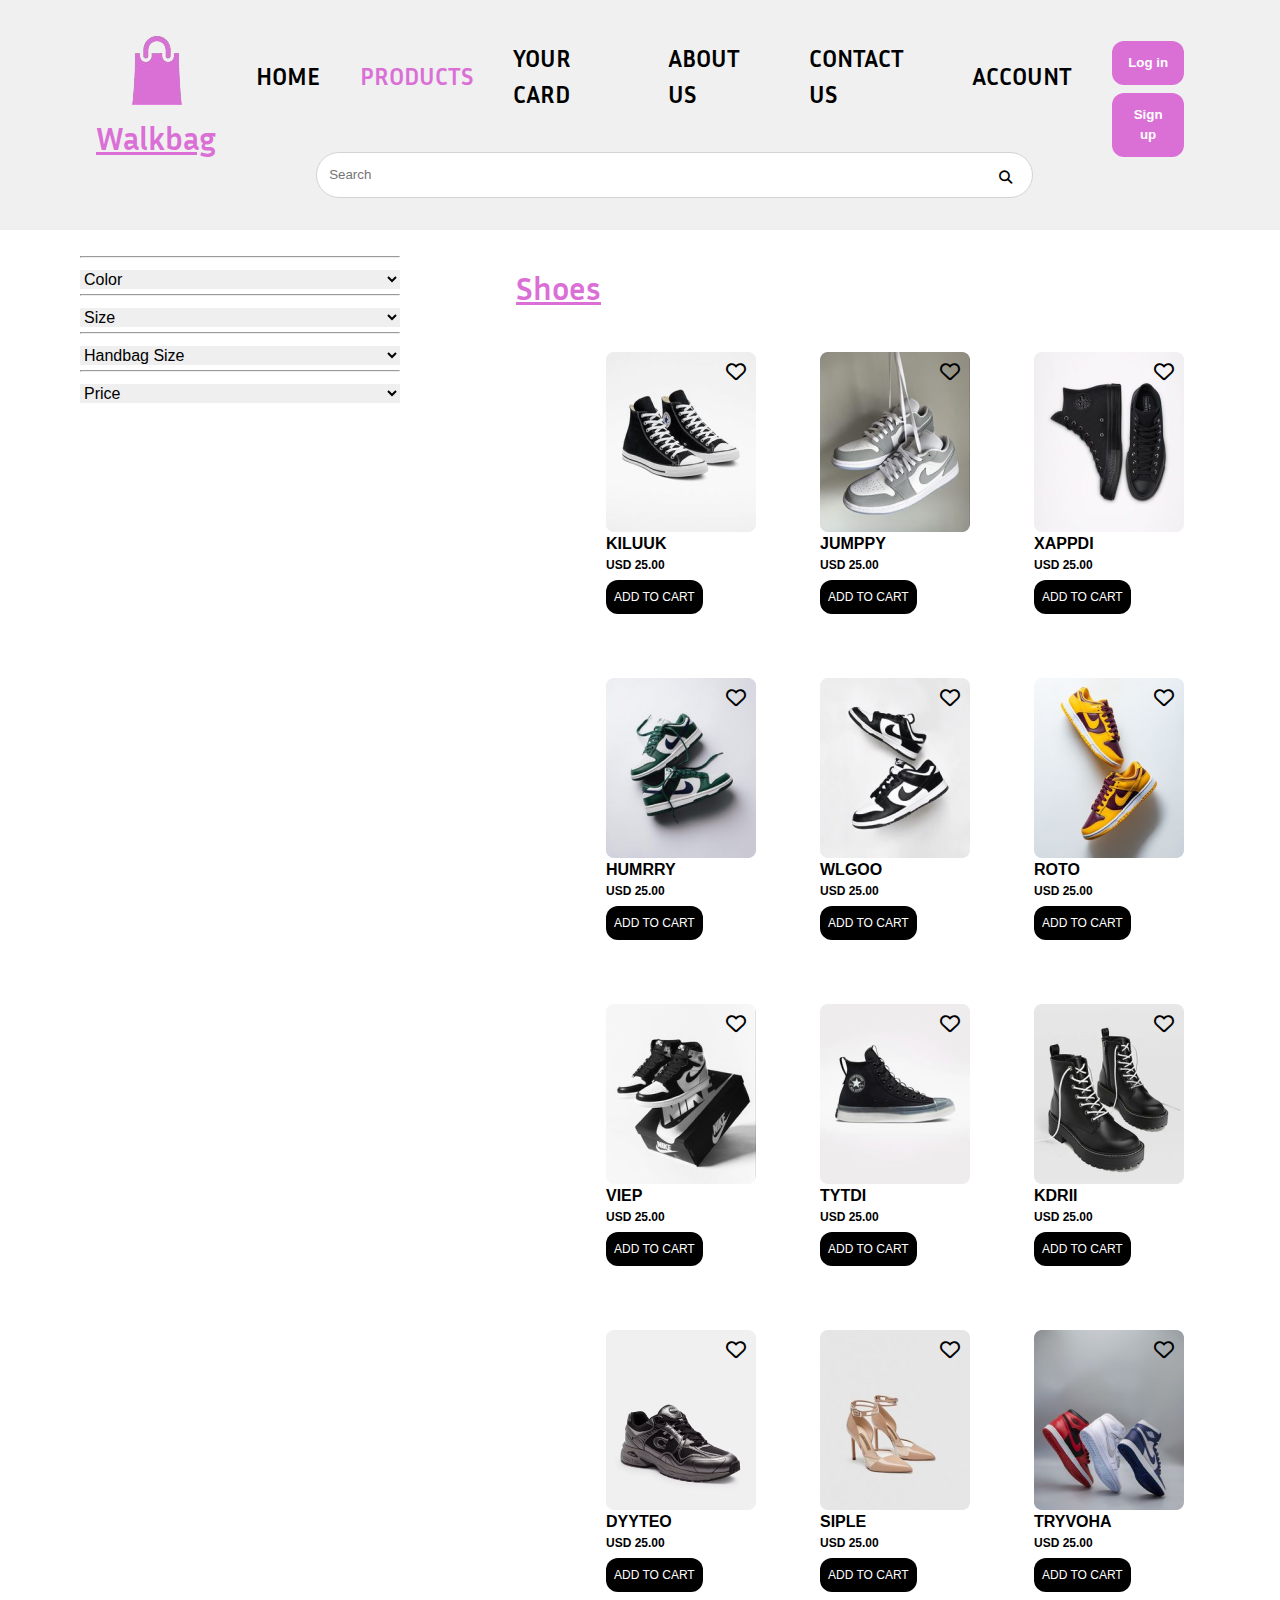
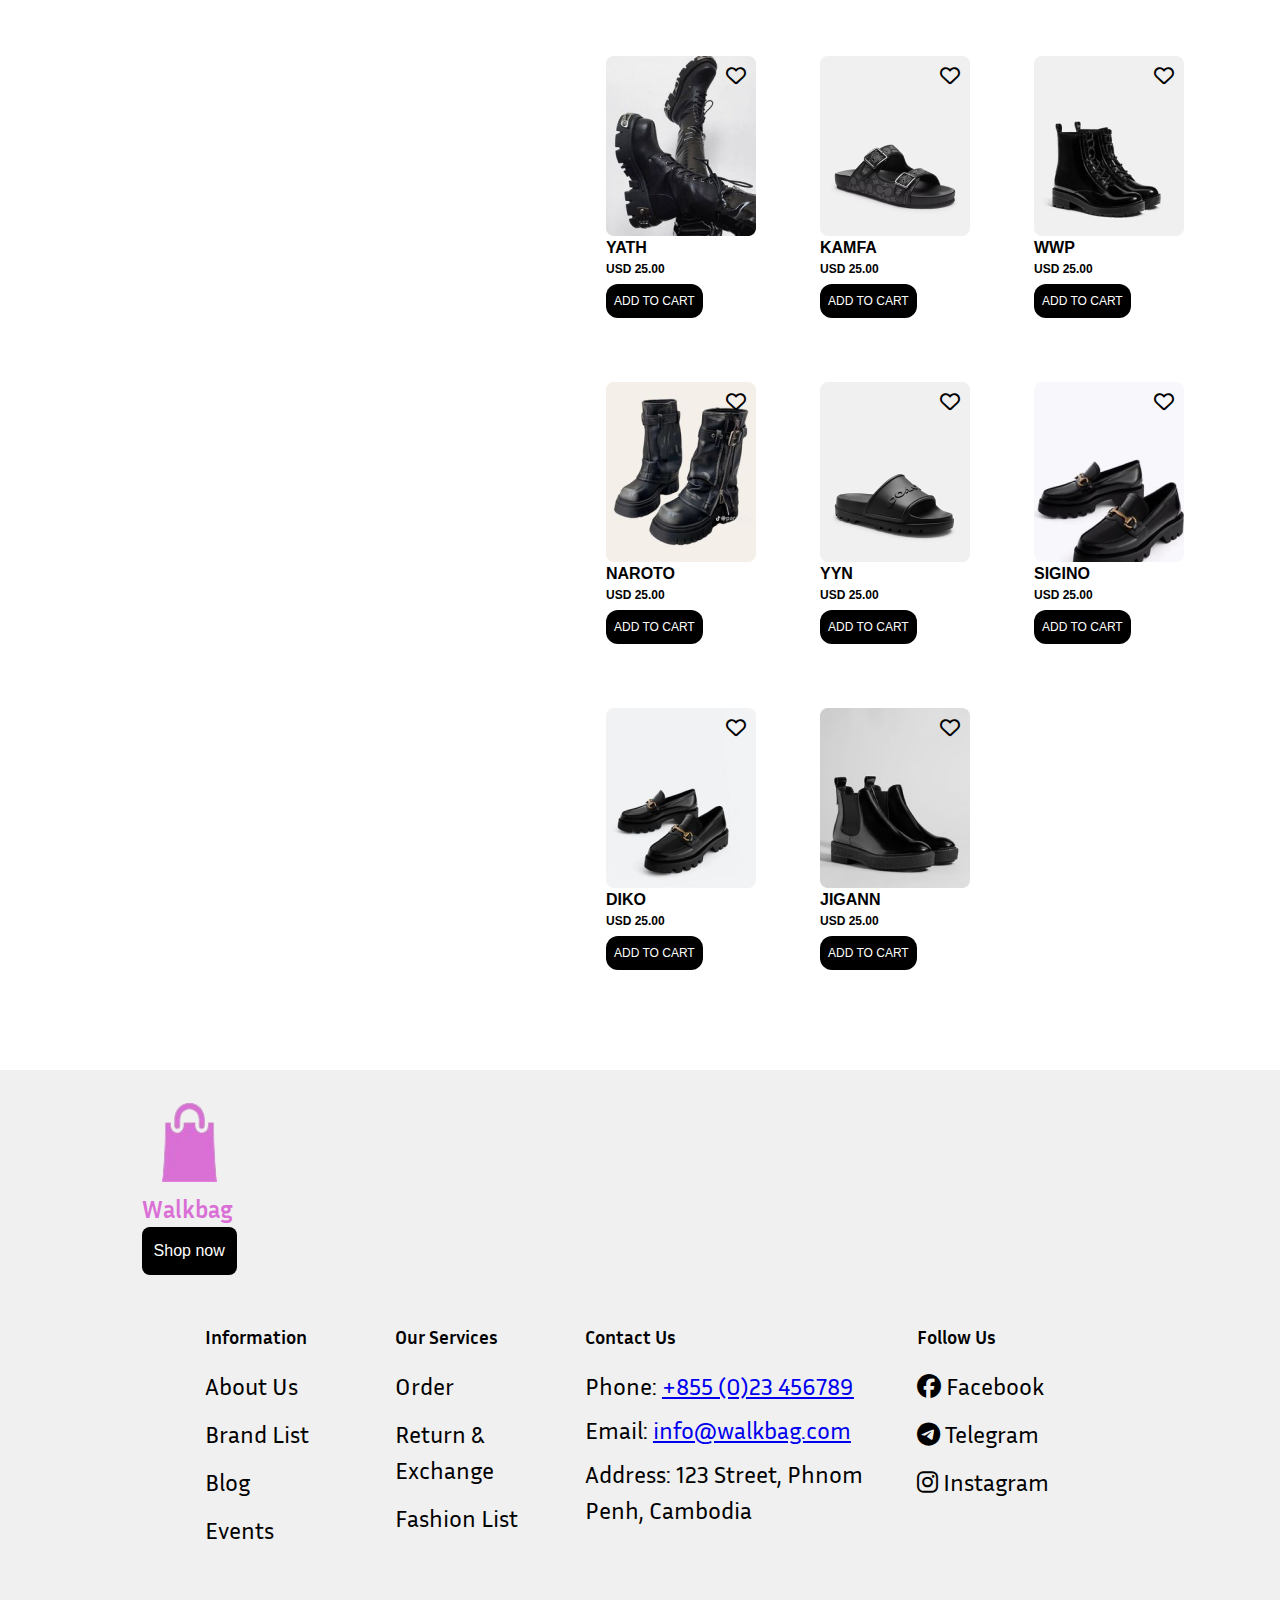
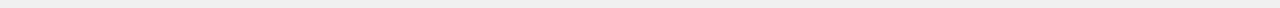
<file: pages/shoes.html>
<!DOCTYPE html>
<html lang="en">
<head>
    <meta charset="UTF-8">
    <meta name="viewport" content="width=device-width, initial-scale=1.0">
    <title>shoes</title>
    <link rel="stylesheet" href="../css/shoes.css">
    <link rel="stylesheet" href="https://cdnjs.cloudflare.com/ajax/libs/font-awesome/6.7.2/css/all.min.css" integrity="sha512-Evv84Mr4kqVGRNSgIGL/F/aIDqQb7xQ2vcrdIwxfjThSH8CSR7PBEakCr51Ck+w+/U6swU2Im1vVX0SVk9ABhg==" crossorigin="anonymous" referrerpolicy="no-referrer" />
</head>
<body>
    <nav>
        <div class="nav-container">
            <div class="logo">
                <img src="../images/Logo.png" alt="logo">
                <h1>Walkbag</h1>
            </div>
            <div class="nav-li">
                <ul>
                    <li><a  href="../index.html">HOME</a></li>
                    <li class="dropdown"><a  class="active" href="products.html">PRODUCTS</a>
                        <div >
                            <div class="dropdown-content">
                              <a href="products.html">All</a>
                              <a href="shoes.html">Shoes</a>
                              <a href="bags.html">Bags</a>
                              <a href="favourite.html">Favourites</a>
                            </div>
                        </div>
                    </li>
                    <li><a href="yourcart.html">YOUR CARD</a></li>
                    <li><a href="about.html">ABOUT US</a></li>
                    <li><a href="contact.html">CONTACT US</a></li>
                    <li><a href="about.html">ACCOUNT</a></li>
                </ul>   
                <form>
                    <div class="input-group">
                      <input type="text" class="form-control" placeholder="Search">
                      <div class="input-group-btn">
                        <button class="btn btn-default" type="submit">
                            <i class="fa-solid fa-magnifying-glass"></i>
                        </button>
                      </div>
                    </div>
                </form>
            </div>
            <div class="btnLogSign">
                <button> <a href="login.html">Log in</a></button>
                <button> <a href="signup.html">Sign up</a></button>
            </div>
        </div>
    </nav>
    <div class="container">
        <div id="option" class="option">
            <hr>
            <select id="color">
                <option disabled selected>Color</option>
                <option value="red">Red</option>
                <option value="blue">Blue</option>
                <option value="green">Green</option>
            </select>
            <hr>
            <select id="size">
                <option disabled selected>Size</option>
                <option value="s">S</option>
                <option value="m">M</option>
                <option value="l">L</option>
                <option value="xl">XL</option>
                <option value="xxl">XXL</option>
            </select>
            <hr>
            <select id="handbag_size">
                <option disabled selected>Handbag Size</option>
                <option value="small">Small</option>
                <option value="medium">Medium</option>
                <option value="large">Large</option>
                <option value="extra_large">Extra Large</option>
            </select>
            <hr>
            <select id="price">
                <option disabled selected>Price</option>
                <option value="1">USD100.00</option>
                <option value="2">USD120.00</option>
                <option value="3">USD140.00</option>
                <option value="4">USD160.00</option>
                <option value="5">USD180.00</option>
                <option value="6">USD200.00</option>
                <option value="7">USD220.00</option>
                <option value="8">USD240.00</option>
                <option value="9">USD260.00</option>
                <option value="10">USD280.00</option>
                <option value="11">USD300.00</option>
                <option value="12">USD320.00</option>
                <option value="13">USD340.00</option>
                <option value="14">USD360.00</option>
                <option value="15">USD380.00</option>
                <option value="16">USD400.00</option>
            </select>
        </div>
        <div class="image_product" id="image_product">
            <h1 id="shoes">Shoes</h1>
            <div class="superShoes">
                <div class="Image">
                    <img src="../images/image_product/shoes.png" alt="">
                    <i class="fa-regular fa-heart"></i>
                    <div class="Info">
                        <h2>KILUUK</h2>
                        <P>USD 25.00</P>
                        <button>ADD TO CART</button>
                    </div>
                </div>
                <div class="Image1">
                    <img src="../images/image_product/shoes1.png" alt="">
                    <i class="fa-regular fa-heart"></i>
                    <div class="Info1">
                        <h2>JUMPPY</h2>
                        <P>USD 25.00</P>
                        <button>ADD TO CART</button>
                    </div>
                </div>
                <div class="Image2">
                    <img src="../images/image_product/shoes2.png" alt="">
                    <i class="fa-regular fa-heart"></i>
                    <div class="Info2">
                        <h2>XAPPDI</h2>
                        <P>USD 25.00</P>
                        <button>ADD TO CART</button>
                    </div>
                </div>
                <div class="Image3">
                    <img src="../images/image_product/shoes3.png" alt="">
                    <i class="fa-regular fa-heart"></i>
                    <div class="Info3">
                        <h2>HUMRRY</h2>
                        <P>USD 25.00</P>
                        <button>ADD TO CART</button>
                    </div>
                </div>
                <div class="Image4">
                    <img src="../images/image_product/shoes4.png" alt="">
                    <i class="fa-regular fa-heart"></i>
                    <div class="Info4">
                        <h2>WLGOO</h2>
                        <P>USD 25.00</P>
                        <button>ADD TO CART</button>
                    </div>
                </div>
                <div class="Image5">
                    <img src="../images/image_product/shoes5.png" alt="">
                    <i class="fa-regular fa-heart"></i>
                    <div class="Info5">
                        <h2>ROTO</h2>
                        <P>USD 25.00</P>
                        <button>ADD TO CART</button>
                    </div>
                </div>
                <div class="Image6">
                    <img src="../images/image_product/shoes6.png" alt="">
                    <i class="fa-regular fa-heart"></i>
                    <div class="Info6">
                        <h2>VIEP</h2>
                        <P>USD 25.00</P>
                        <button>ADD TO CART</button>
                    </div>
                </div>
                <div class="Image7">
                    <img src="../images/image_product/shoes7.png" alt="">
                    <i class="fa-regular fa-heart"></i>
                    <div class="Info7">
                        <h2>TYTDI</h2>
                        <P>USD 25.00</P>
                        <button>ADD TO CART</button>
                    </div>
                </div>
                <div class="Image8">
                    <img src="../images/image_product/shoes8.png" alt="">
                    <i class="fa-regular fa-heart"></i>
                    <div class="Info8">
                        <h2>KDRII</h2>
                        <P>USD 25.00</P>
                        <button>ADD TO CART</button>
                    </div>
                </div>
                <div class="Image9">
                    <img src="../images/image_product/shoes9.png" alt="">
                    <i class="fa-regular fa-heart"></i>
                    <div class="Info9">
                        <h2>DYYTEO</h2>
                        <P>USD 25.00</P>
                        <button>ADD TO CART</button>
                    </div>
                </div>
                <div class="Image10">
                    <img src="../images/image_product/shoes10.png" alt="">
                    <i class="fa-regular fa-heart"></i>
                    <div class="Info10">
                        <h2>SIPLE</h2>
                        <P>USD 25.00</P>
                        <button>ADD TO CART</button>
                    </div>
                </div>
                <div class="Image11">
                    <img src="../images/image_product/shoes11.png" alt="">
                    <i class="fa-regular fa-heart"></i>
                    <div class="Info11">
                        <h2>TRYVOHA</h2>
                        <P>USD 25.00</P>
                        <button>ADD TO CART</button>
                    </div>
                </div>
                <div class="Image12">
                    <img src="../images/image_product/shoes12.png" alt="">
                    <i class="fa-regular fa-heart"></i>
                    <div class="Info12">
                        <h2>YATH</h2>
                        <P>USD 25.00</P>
                        <button>ADD TO CART</button>
                    </div>
                </div>
                <div class="Image13">
                    <img src="../images/image_product/shoes13.png" alt="">
                    <i class="fa-regular fa-heart"></i>
                    <div class="Info13">
                        <h2>KAMFA</h2>
                        <P>USD 25.00</P>
                        <button>ADD TO CART</button>
                    </div>
                </div>
                <div class="Image14">
                    <img src="../images/image_product/shoes14.png" alt="">
                    <i class="fa-regular fa-heart"></i>
                    <div class="Info14">
                        <h2>WWP</h2>
                        <P>USD 25.00</P>
                        <button>ADD TO CART</button>
                    </div>
                </div>
                <div class="Image15">
                    <img src="../images/image_product/shoes15.png" alt="">
                    <i class="fa-regular fa-heart"></i>
                    <div class="Info15">
                        <h2>NAROTO</h2>
                        <P>USD 25.00</P>
                        <button>ADD TO CART</button>
                    </div>
                </div>
                <div class="Image16">
                    <img src="../images/image_product/shoes16.png" alt="">
                    <i class="fa-regular fa-heart"></i>
                    <div class="Info16">
                        <h2>YYN</h2>
                        <P>USD 25.00</P>
                        <button>ADD TO CART</button>
                    </div>
                </div>
                <div class="Image17">
                    <img src="../images/image_product/shoes17.png" alt="">
                    <i class="fa-regular fa-heart"></i>
                    <div class="Info17">
                        <h2>SIGINO</h2>
                        <P>USD 25.00</P>
                        <button>ADD TO CART</button>
                    </div>
                </div>
                <div class="Image18">
                    <img src="../images/image_product/shoes18.png" alt="">
                    <i class="fa-regular fa-heart"></i>
                    <div class="Info18">
                        <h2>DIKO</h2>
                        <P>USD 25.00</P>
                        <button>ADD TO CART</button>
                    </div>
                </div>
                <div class="Image19">
                    <img src="../images/image_product/shoes19.png" alt="">
                    <i class="fa-regular fa-heart"></i>
                    <div class="Info19">
                        <h2>JIGANN</h2>
                        <P>USD 25.00</P>
                        <button>ADD TO CART</button>
                    </div>
                </div>
            </div>
        </div>
    </div>
    <footer class="footer">
        <div class="footer-container">
            <div class="infomation">
                <img src="../images/Logo.png" alt="logo">
                <h1>Walkbag</h1>
                <button><a href="products.html">Shop now</a></button>
            </div>
            <div class="footer-container">
              <!-- Information Section -->
              <div class="footer-section">
                <h3>Information</h3>
                <ul>
                  <li><a href="about.html">About Us</a></li>
                  <li>Brand List</li>
                  <li>Blog</li>
                  <li>Events</li>
                </ul>
              </div>
        
              <!-- Our Services Section -->
              <div class="footer-section">
                <h3>Our Services</h3>
                <ul>
                  <li><a href="products.html">Order</a></li>
                  <li>Return & Exchange</li>
                  <li>Fashion List</li>
                </ul>
              </div>
        
              <!-- Contact Us Section -->
              <div class="footer-section long-section">
                <h3>Contact Us</h3>
                <p>Phone: <a href="tel:+855023456789">+855 (0)23 456789</a></p>
                <p>Email: <a href="mailto:info@walkbag.com">info@walkbag.com</a></p>
                <p>Address: 123 Street, Phnom Penh, Cambodia</p>
              </div>
              <!-- Follow Us Section -->
            <div class="footer-section">
                <h3>Follow Us</h3>
                <ul>
                <li><a href="#"><i class="fab fa-facebook"></i> Facebook</a></li>
                <li><a href="#"><i class="fab fa-telegram"></i> Telegram</a></li>
                <li><a href="#"><i class="fab fa-instagram"></i> Instagram</a></li>
                </ul>
            </div>
            </div>
        </div>
    </footer>
</body>
</html>
</file>
<file: css/about.css>
@import url('https://fonts.googleapis.com/css2?family=Inria+Sans:ital,wght@0,300;0,400;0,700;1,300;1,400;1,700&family=Roboto:ital,wght@0,100;0,300;0,400;0,500;0,700;0,900;1,100;1,300;1,400;1,500;1,700;1,900&display=swap');

* {
    margin: 0;
    padding: 0;
    line-height: 1.5;
    list-style: none;
    box-sizing: border-box;
}

body {
    margin: auto;
    font-family: "Inria Sans", serif;
    font-size: x-large;
    font-weight: bold;
}

/* start navbar style */
nav {
    background-color: #F0F0F0;
    padding-bottom: 32px;
    position: fixed;
    top: 0;
    left: 0;
    width: 100%;
    z-index: 1000;
}
.nav-container {
    width: 85%;
    margin: auto;
    display: flex;
    justify-content: space-between;
    align-items: center;
    background-color: #F0F0F0;
}

.active {
    color: #DA70D6;
}

.active:hover {
    text-decoration: underline;
}

nav .logo img {
    margin-left: 36px;
}

nav .logo h1 {
    color: #DA70D6;
}

nav .nav-li {
    margin: auto;
    justify-content: center;
}

nav .nav-li ul{
    display: flex;
    align-items: center;
    justify-content: center;
    padding: 20px ;    
}

nav .nav-li ul li{
    padding: 20px;
}

nav .nav-li ul li a.active{
    /* text-decoration: solid 1px; */
    color: #DA70D6;
}

nav .nav-li ul li a{
    text-decoration: none;
    color: black;
    font-weight: bold;

}
  
  /* The container <div> - needed to position the dropdown content */
  .dropdown {
    position: relative;
    display: inline-block;
  }
  
  /* Dropdown Content (Hidden by Default) */
  .dropdown-content {
    display: none;
    position: absolute;
    background-color: #f9f9f9;
    min-width: 160px;
    box-shadow: 0px 8px 16px 0px rgba(0,0,0,0.2);
    z-index: 1;
  }
  
  /* Links inside the dropdown */
  .dropdown-content a {
    color: black;
    padding: 12px 16px;
    text-decoration: none;
    display: block;
  }
  
  /* Change color of dropdown links on hover */
  .dropdown-content a:hover {background-color: #f1f1f1}
  
  /* Show the dropdown menu on hover */
  .dropdown:hover .dropdown-content {
    display: block;
  }
  
.input-group {
    display: flex;
    align-items: center;
    justify-content: center;
}

.input-group input {
    padding: 12px;
    outline: none;
    border-radius: 25px;
    border: 1px solid lightgray;
    width: 80%;
}

.input-group-btn {
    margin-left: -34px;
    padding-bottom: 4px;
}

.btn {
    border: none;
    background: none;
}



.btnLogSign {
    display: flex;
    flex-direction: column;
    row-gap: 8px;
}

.btnLogSign button {
    background-color: #DA70D6;
    border: none;
    padding: 12px;
    border-radius: 12px;
}

.btnLogSign button a{
    text-decoration: none;
    color: white;
    font-weight: bold;
}


/* end navbar style */


.container {
    width: 100%;
    margin: auto;
    justify-content: space-between;
    align-items: center;
    padding-top: 100px;
}

.info {
    padding: 24px 48px;
    background-color: #FFF5FF;
    margin-top: 24px;
    justify-content: space-between;
    align-items: center;
    padding-top: 100px;
}

.info h1 {
    text-align: center;
    font-size: 2.5rem;
    font-weight: bold;
    color: #DA70D6;
}



#headingOne {
    color: black;
    font-weight: normal;
    font-size: 4rem;
    font-style: italic;
    font-family: Arial, Helvetica, sans-serif;
}
.info hr {
    width: 50%;
    margin: auto;
    border: 1px solid #000000;
}

.info #walkbag {
    margin-top: 28px;
    font-weight: normal;
}
.info p {
    font-weight: normal;
    font-size: 1rem;
    font-weight: bold;
    text-align: center;
    margin-top: 24px;
}

.image #baaags {
    margin-top: 100px;
    margin-left: 200px;
    border-radius: 24px;
    width: 400px;
    height: 480px;
} 

.image #shoess {
    border-radius: 24px;
    margin-left: 300px;
    width: 400px;
    height: 480px;
} 



.container .mission-vision {
    margin: auto;
    width: 100%;
    align-items: center;
    margin-top: 100px;
}

.mission-vision h3 {
    text-align: center;
    font-size: 3rem;
    font-weight: bold;
    color: #000000;
}

.mission-vision #mission {
    width: 80%;
    margin: auto;
    font-size: 1.2rem;

}


.mission-vision #Vision {
    margin-top: 24px;
}
.mission-vision #vision {
    margin: auto;   
    width: 76%;
    font-size: 1.2rem;
}
.mission-vision p {
    margin-top: 12px;
    font-weight: normal;
    font-weight: bold;
    text-align: center;
}



.mission-vision h3:hover {
    text-decoration: underline;
    color: #ff004c;
    text-decoration-thickness: 3px;
    cursor: pointer;
}

.container .more-image {
    margin: auto;
    width: 90%;
    align-items: center;
    margin-top: 100px;
}

.more-image #SUPERSHOES {
    margin-left: 126px;
}

.more-image img {
    width: 400px;
    height: 480px;
    border-radius: 24px;
}

.more-image #SUPERBAGS  {
    margin-left: 300px;
}

main {
    margin: auto;
    width: 100%;
    gap: 48px;
    margin-top: 100px;
    padding: 24px;
    display: flex;
    align-items: center;
}

main img {
    width: 800px;
    height: 400px;
    border-radius: 24px;
}

main .letters {
    margin-left: 24px;
    width: 64%;
}

main .letters .model {
    font-family: Arial, Helvetica, sans-serif;
    font-weight: normal;
}

main .letters .model h1 {
    font-size: 2.5rem;
    font-family: Arial, Helvetica, sans-serif;
    color: #000000;
}

main .letters .model p {
    margin-top: -12px;
    font-size: 16px;
    font-weight: normal;
    font-family: Arial, sans-serif;
}


main .letters .modelOne {
    margin-top: 32px;
    font-family: Arial, Helvetica, sans-serif;
    font-weight: normal;
}

main .letters .modelOne h1 {
    font-size: 2.5rem;
    font-family: Arial, Helvetica, sans-serif;
    color: #000000;
}

main .letters .modelOne p {
    margin-top: -12px;
    font-size: 16px;
    font-weight: normal;
    font-family: Arial, sans-serif;
}

main .letters .modelTwo {
    margin-top: 32px;
    font-family: Arial, Helvetica, sans-serif;
    font-weight: normal;
}

main .letters .modelTwo h1 {
    font-size: 2.5rem;
    font-family: Arial, Helvetica, sans-serif;
    color: #000000;
}

main .letters .modelTwo p {
    margin-top: -12px;
    font-size: 16px;
    font-weight: normal;
    font-family: Arial, sans-serif;
}


.footer {
    width: 100%;
    font-weight: normal;
    padding: 2rem 1rem;
    display: flex;
    align-items: center;
    background-color: #f0f0f0;
    margin-top: 100px;
}

.footer-container {
    background-color: #f0f0f0;
    width: 85%;
    margin: auto;
}

.infomation {
    /* Adds spacing between elements */
    background-color: #F0F0F0;
    margin-bottom: 2rem;
    padding: 0 2rem; /* Optional padding for better spacing */
}

.infomation img {
    width: 55px;
    height: 80px;
    margin-left: 20px;
    margin-right: 1rem; /* Adds space between image and text */
}

.infomation h1 {
    font-size: 1.5rem;
    color: #DA70D6;
    text-decoration: none;
    margin: 0; /* Removes default margin for alignment */
}

.infomation button { 
font-size: 1rem;
border-radius: 8px;
background: #000000;
color: #ffffff;
border: none;
padding: 12px;/* Pushes the button to the far right */
cursor: pointer;
transition: background 0.3s ease;
}

.infomation button a {
    color: white;
    text-decoration: none;
}

.infomation button:hover {
background: #444; /* Optional hover effect for the button */
}


.footer-container {
    margin-left: 100px;
    display: flex;
    flex-wrap: wrap;
    justify-content: space-between;
    max-width: 1500px;
    margin: 0 auto;
}

.footer-section {
    margin-left: 64px;
    flex: 1;
    min-width: 100px;
    margin: 1rem;
    background-color: #F0F0F0;
}

.long-section {
    min-width: 300px;

}

.footer-section h3 {
    font-size: 1.2rem;
    margin-bottom: 1rem;
    color: #000000;
}

.footer-section ul {
    list-style: none;
    padding: 0;
}

.footer-section ul li {
    margin-bottom: 0.75rem;
    color: #000000;

}

.footer-section ul li a {
    color: #000000;
    text-decoration: none;
    transition: color 0.3s ease;
}

.footer-section ul li a:hover {
    color: #007bff;
}

.footer-section p {
    color: #000000;
    margin: 0.5rem 0;
}



/* Media Query for Tablets (768px and below) */
@media (min-width: 768px) and (max-width: 1023px) {

    /* Make images in the about section responsive */
    .image img,
    .mission-vision img,
    .more-image img {
        width: 100%;  /* Ensure images take full width */
        height: auto; /* Maintain aspect ratio */
        max-width: 100%;  /* Prevent overflow */
        display: block;  /* Block display to avoid inline issues */
        margin: 10px 0;  /* Add space between images */
    }

    /* Specific images in the "about" section */
    #baaags,
    #shoess,
    #SUPERSHOES,
    #SUPERBAGS {
        width: 100%;
        max-width: 100%;
        height: auto;
    }

    /* Main image in the "about" section */
    .container img {
        width: 100%;  /* Full width for this image */
        height: auto; /* Maintain aspect ratio */
        max-width: 100%; /* Ensure it doesn't exceed container width */
    }
    
    /* Adjust the layout of images inside the .image container */
    .image {
        display: block; /* Stack images vertically */
        width: 100%;
        text-align: center;
    }


}
</file>
<file: css/account.css>
@import url('https://fonts.googleapis.com/css2?family=Inria+Sans:ital,wght@0,300;0,400;0,700;1,300;1,400;1,700&family=Roboto:ital,wght@0,100;0,300;0,400;0,500;0,700;0,900;1,100;1,300;1,400;1,500;1,700;1,900&display=swap');

* {
    margin: 0;
    padding: 0;
    line-height: 1.5;
    list-style: none;
    box-sizing: border-box;
}

body {
    margin: auto;
    font-family: "Inria Sans", serif;
    font-size: x-large;
    font-weight: bold;
}

/* start navbar style */
nav {
    background-color: #F0F0F0;
    padding-bottom: 20px;
    position: fixed;
    top: 0;
    z-index: 1000;
    width: 100%;
}
.nav-container {
    width: 90%;
    margin: auto;
    display: flex;
    justify-content: space-between;
    align-items: center;
    background-color: #F0F0F0;
}

a.active {
    text-decoration: underline #DA70D6;
    color: #DA70D6;
}

nav .logo img {
    margin-left: 36px;
}

nav .logo h1 {
    color: #DA70D6;
}

nav .nav-li {
    margin: auto;
    justify-content: center;
    /* background-color: #70da9a; */
}
nav .nav-li ul{
    display: flex;
    align-items: center;
    justify-content: center;
    padding: 20px ;    
}

nav .nav-li ul li{
    padding: 20px;
}

nav .nav-li ul li a.active{
    text-decoration: solid 1px;
    color: #DA70D6;
}

nav .nav-li ul li a{
    text-decoration: none;
    color: black;
}
  
  /* The container <div> - needed to position the dropdown content */
  .dropdown {
    position: relative;
    display: inline-block;
  }
  
  /* Dropdown Content (Hidden by Default) */
  .dropdown-content {
    display: none;
    position: absolute;
    background-color: #f9f9f9;
    min-width: 160px;
    box-shadow: 0px 8px 16px 0px rgba(0,0,0,0.2);
    z-index: 1;
  }
  
  /* Links inside the dropdown */
  .dropdown-content a {
    color: black;
    padding: 12px 16px;
    text-decoration: none;
    display: block;
  }
  
  /* Change color of dropdown links on hover */
  .dropdown-content a:hover {background-color: #f1f1f1}
  
  /* Show the dropdown menu on hover */
  .dropdown:hover .dropdown-content {
    display: block;
  }
  
.input-group {
    display: flex;
    align-items: center;
    justify-content: center;
}

.input-group input {
    padding: 12px;
    outline: none;
    border-radius: 25px;
    border: 1px solid lightgray;
    width: 80%;
}

.input-group-btn {
    margin-left: -34px;
    padding-bottom: 4px;
}

.btn {
    border: none;
    background: none;
}



.btnLogSign {
    display: flex;
    flex-direction: column;
    row-gap: 8px;
}

.btnLogSign button {
    background-color: #DA70D6;
    border: none;
    padding: 12px;
    border-radius: 12px;
}

.btnLogSign button a{
    text-decoration: none;
    color: black;
    font-weight: bold;
}


/* Background Section Styling */
.bg {
    background: pink;
    padding: 20px;
    height: 340px;
    width: 100%;
    position: relative;
    display: flex;
    justify-content: center;
    align-items: center;
    flex-direction: column;
    gap: 20px;
}

#filebackgroud {
    display: none; /* Hide the default file input */
}

.bg button {
    background: #da70d6;
    color: white;
    border: none;
    padding: 10px 20px;
    font-size: 1rem;
    border-radius: 20px;
    cursor: pointer;
    transition: background-color 0.3s ease, transform 0.3s ease;
}

.bg button:hover {
    background: #ba55d3;
    transform: translateY(-3px);
    box-shadow: 0 4px 10px rgba(0, 0, 0, 0.2);
}

.bg button:active {
    transform: translateY(1px);
    box-shadow: 0 2px 5px rgba(0, 0, 0, 0.3);
}


/* Change Picture Section Styling */
.change-picture {
    position: relative;
    width: 100%;
    width: 300px;
    height: 300px;
    border-radius: 50%;
    overflow: hidden;
    display: flex;
    justify-content: center;
    align-items: center;
    background-image: url('https://i.pinimg.com/736x/ec/ef/a8/ecefa8c572d71770ecc3318141ad3b37.jpg');
    background-size: cover;
    background-position: center;
    position: relative;
    bottom: 200px;
    left: 20px;
}

.change-picture button {
    background: rgba(218, 112, 214, 0.8);
    color: white;
    border: none;
    padding: 10px 15px;
    font-size: 1rem;
    border-radius: 10px;
    cursor: pointer;
    transition: background-color 0.3s ease, transform 0.3s ease;
    margin-top: 200px;
}

.change-picture button:hover {
    size: 20px;
    
    background: rgba(186, 85, 211, 0.9);
    transform: translateY(-3px);
    box-shadow: 0 4px 10px rgba(0, 0, 0, 0.2);
}

.change-picture button:active {
    transform: translateY(1px);
    box-shadow: 0 2px 5px rgba(0, 0, 0, 0.3);
}



.profile {
    position: absolute;  
    top: 70px;  
    left: 20px;  
}

.name {
    padding: 20px;
    position: relative;
    bottom: 70px;
    left: 90px;
    width: 100%;  
    display: flex;
    flex-direction: column; 
    align-items: center;  
    position: relative;
    bottom: 300px;
}

.name .name_user {
    margin-bottom: 20px;
    font-size: 8rem;
}

ul {
    display: flex;  
    flex-wrap: wrap;  
    justify-content: center;  
    padding: 0; 
}

#page {
    background: rgba(122, 78, 93, 0.281);
    height: 50px;  
    display: flex;  
    justify-content: center; 
    align-items: center; 
    border-radius: 20px; 
    margin: 10px;  
    padding: 0 15px; 
    transition: background-color 0.3s ease, transform 0.3s ease; /* Smooth transitions */
}

#page:hover {
    background: rgba(122, 78, 93, 0.6); /* Darken on hover */
    transform: translateY(-5px); /* Slightly lift button */
    box-shadow: 0 4px 10px rgba(0, 0, 0, 0.2); /* Add shadow on hover */
}

#page:active {
    transform: translateY(2px); /* Simulate button press */
    box-shadow: 0 2px 5px rgba(0, 0, 0, 0.3); /* Reduce shadow on press */
}

a {
    text-decoration: none;  
    color: white; 
    transition: color 0.3s ease; /* Smooth transition for text color */
}

a:hover {
    color: #ffebcd; /* Lighten text color on hover */
}

.account {
    background: #DA70D6;
    height: 50px;  
    display: flex;  
    justify-content: center;  
    align-items: center; 
    margin: 10px; 
    padding: 0 15px; 
    border-radius: 20px;
    transition: background-color 0.3s ease, transform 0.3s ease; /* Smooth transitions */
}

.account:hover {
    background: #ba55d3; /* Slightly darken on hover */
    transform: translateY(-5px); /* Lift on hover */
    box-shadow: 0 4px 10px rgba(0, 0, 0, 0.2); /* Add shadow */
}

.account:active {
    transform: translateY(2px); /* Simulate button press */
    box-shadow: 0 2px 5px rgba(0, 0, 0, 0.3); /* Reduce shadow */
}

.profile_user {
    margin-top: 180px;
}
</file>
<file: css/bags.css>
@import url('https://fonts.googleapis.com/css2?family=Inria+Sans:ital,wght@0,300;0,400;0,700;1,300;1,400;1,700&family=Roboto:ital,wght@0,100;0,300;0,400;0,500;0,700;0,900;1,100;1,300;1,400;1,500;1,700;1,900&display=swap');

* {
    margin: 0;
    padding: 0;
    line-height: 1.5;
    list-style: none;
    box-sizing: border-box;
}

body {
    margin: auto;
    font-family: "Inria Sans", serif;
    font-size: x-large;
    font-weight: bold;
}

/* start navbar style */
nav {
    background-color: #F0F0F0;
    padding-bottom: 32px;
    position: fixed;
    top: 0;
    left: 0;
    width: 100%;
    z-index: 1000;
}
.nav-container {
    width: 85%;
    margin: auto;
    display: flex;
    justify-content: space-between;
    align-items: center;
    background-color: #F0F0F0;
}

.active {
    color: #DA70D6;
}

.active:hover {
    text-decoration: underline;
}

nav .logo img {
    margin-left: 36px;
}

nav .logo h1 {
    color: #DA70D6;
    text-decoration: none;
    font-size: 36px;
}

nav .nav-li {
    margin: auto;
    justify-content: center;
}
nav .nav-li ul{
    display: flex;
    align-items: center;
    justify-content: center;
    padding: 20px ;    
}

nav .nav-li ul li{
    padding: 20px;
}

nav .nav-li ul li a.active{
    /* text-decoration: solid 1px; */
    color: #DA70D6;
}

nav .nav-li ul li a{
    text-decoration: none;
    color: black;
    font-weight: bold;

}
  
  /* The container <div> - needed to position the dropdown content */
  .dropdown {
    position: relative;
    display: inline-block;
  }
  
  /* Dropdown Content (Hidden by Default) */
  .dropdown-content {
    display: none;
    position: absolute;
    background-color: #f9f9f9;
    min-width: 160px;
    box-shadow: 0px 8px 16px 0px rgba(0,0,0,0.2);
    z-index: 1;
  }
  
  /* Links inside the dropdown */
  .dropdown-content a {
    color: black;
    padding: 12px 16px;
    text-decoration: none;
    display: block;
  }
  
  /* Change color of dropdown links on hover */
  .dropdown-content a:hover {background-color: #f1f1f1}
  
  /* Show the dropdown menu on hover */
  .dropdown:hover .dropdown-content {
    display: block;
  }
  
.input-group {
    display: flex;
    align-items: center;
    justify-content: center;
}

.input-group input {
    padding: 12px;
    outline: none;
    border-radius: 25px;
    border: 1px solid lightgray;
    width: 80%;
}

.input-group-btn {
    margin-left: -34px;
    padding-bottom: 4px;
}

.btn {
    border: none;
    background: none;
}



.btnLogSign {
    display: flex;
    flex-direction: column;
    row-gap: 8px;
}

.btnLogSign button {
    background-color: #DA70D6;
    border: none;
    padding: 12px;
    border-radius: 12px;
}

.btnLogSign button a{
    text-decoration: none;
    color: white;
    font-weight: bold;
}
/* finish navbar style */




/* product_page */

.container {
    gap: 100px;
    width: 90%;
    margin: auto;
    display: flex;
    margin-top: 240px;
}

#option {
    gap: 20px;
    padding: 16px;
}

hr {
    width: 320px;
    color: #cbcbcb;
}

#color {
    width: 320px;
    border: none;
    font-size: 16px;
    color: black;
}
#size {
    width: 320px;
    border: none;
    font-size: 16px;
    color: black;
}
#handbag_size {
    width: 320px;
    border: none;
    font-size: 16px;
    color: black;
}
#price {
    width: 320px;
    border: none;
    font-size: 16px;
    color: black;
}

#image_product {
    width: 100%;
    padding: 0;
}

h1 {

    font-size: 32px;
    color: #DA70D6;
    text-decoration: underline;
}

.superBags {
    margin-left: 90px;
    margin-top: 32px;
    gap: 64px;
    display: flex;
    width: 100%;
    flex-wrap: wrap;
}

.image {
    padding: 0;
    margin: 0;
    position: relative; /* Set the container's position to relative */
}

.image img {
    display: block; /* Ensures proper layout of the image */
    width: 100%; /* Optional: Adjust the width as needed */
    height: auto; /* Optional: Maintain aspect ratio */
}

.image i {
    position: absolute; /* Allows positioning relative to the .image container */
    top: 10px; /* Adjust the position from the top */
    right: 10px; /* Adjust the position from the right */
    font-size: 20px; /* Size of the heart icon */
    color: #000000; /* Change to your desired color */
    cursor: pointer; /* Optional: Change cursor style to pointer */
}


.image .info h2 {
    font-family: Arial, Helvetica, sans-serif;
    font-size: 16px;
    color: #000000;
}

.image .info p {
    font-family: Arial, Helvetica, sans-serif;
    font-size: 12px;
    color: black;
}

.image .info button {
    background-color: #000000;
    border: none;
    padding: 8px;
    border-radius: 12px;
    color: white;
    font-size: 12px;
    cursor: pointer;
}

.image1 {
    padding: 0;
    margin: 0;
    position: relative; /* Set the container's position to relative */
}

.image1 img {
    display: block; /* Ensures proper layout of the image */
    width: 100%; /* Optional: Adjust the width as needed */
    height: auto; /* Optional: Maintain aspect ratio */
}

.image1 i {
    position: absolute; /* Allows positioning relative to the .image container */
    top: 10px; /* Adjust the position from the top */
    right: 10px; /* Adjust the position from the right */
    font-size: 20px; /* Size of the heart icon */
    color: #000000; /* Change to your desired color */
    cursor: pointer; /* Optional: Change cursor style to pointer */
}

.image1 .info1 h2 {
    font-family: Arial, Helvetica, sans-serif;
    font-size: 16px;
    color: #000000;
}

.image1 .info1 p {
    font-family: Arial, Helvetica, sans-serif;
    font-size: 12px;
    color: black;
}

.image1 .info1 button {
    background-color: #000000;
    border: none;
    padding: 8px;
    border-radius: 12px;
    color: white;
    font-size: 12px;
    cursor: pointer;
}


.image2 {
    padding: 0;
    margin: 0;
    position: relative; /* Set the container's position to relative */
}

.image2 img {
    display: block; /* Ensures proper layout of the image */
    width: 100%; /* Optional: Adjust the width as needed */
    height: auto; /* Optional: Maintain aspect ratio */
}

.image2 i {
    position: absolute; /* Allows positioning relative to the .image container */
    top: 10px; /* Adjust the position from the top */
    right: 10px; /* Adjust the position from the right */
    font-size: 20px; /* Size of the heart icon */
    color: #000000; /* Change to your desired color */
    cursor: pointer; /* Optional: Change cursor style to pointer */
}

.image2 .info2 h2 {
    font-family: Arial, Helvetica, sans-serif;
    font-size: 16px;
    color: #000000;
}

.image2 .info2 p {
    font-family: Arial, Helvetica, sans-serif;
    font-size: 12px;
    color: black;
}

.image2 .info2 button {
    background-color: #000000;
    border: none;
    padding: 8px;
    border-radius: 12px;
    color: white;
    font-size: 12px;
    cursor: pointer;
}

.image3 {
    padding: 0;
    margin: 0;
    position: relative; /* Set the container's position to relative */
}

.image3 img {
    display: block; /* Ensures proper layout of the image */
    width: 100%; /* Optional: Adjust the width as needed */
    height: auto; /* Optional: Maintain aspect ratio */
}

.image3 i {
    position: absolute; /* Allows positioning relative to the .image container */
    top: 10px; /* Adjust the position from the top */
    right: 10px; /* Adjust the position from the right */
    font-size: 20px; /* Size of the heart icon */
    color: #000000; /* Change to your desired color */
    cursor: pointer; /* Optional: Change cursor style to pointer */
}

.image3 .info3 h2 {
    font-family: Arial, Helvetica, sans-serif;
    font-size: 16px;
    color: #000000;
}

.image3 .info3 p {
    font-family: Arial, Helvetica, sans-serif;
    font-size: 12px;
    color: black;
}

.image3 .info3 button {
    background-color: #000000;
    border: none;
    padding: 8px;
    border-radius: 12px;
    color: white;
    font-size: 12px;
    cursor: pointer;
}

.image4 {
    padding: 0;
    margin: 0;
    position: relative; /* Set the container's position to relative */
}

.image4 img {
    display: block; /* Ensures proper layout of the image */
    width: 100%; /* Optional: Adjust the width as needed */
    height: auto; /* Optional: Maintain aspect ratio */
}

.image4 i {
    position: absolute; /* Allows positioning relative to the .image container */
    top: 10px; /* Adjust the position from the top */
    right: 10px; /* Adjust the position from the right */
    font-size: 20px; /* Size of the heart icon */
    color: #000000; /* Change to your desired color */
    cursor: pointer; /* Optional: Change cursor style to pointer */
}

.image4 .info4 h2 {
    font-family: Arial, Helvetica, sans-serif;
    font-size: 16px;
    color: #000000;
}

.image4 .info4 p {
    font-family: Arial, Helvetica, sans-serif;
    font-size: 12px;
    color: black;
}

.image4 .info4 button {
    background-color: #000000;
    border: none;
    padding: 8px;
    border-radius: 12px;
    color: white;
    font-size: 12px;
    cursor: pointer;
}


.image5 {
    padding: 0;
    margin: 0;
    position: relative; /* Set the container's position to relative */
}

.image5 img {
    display: block; /* Ensures proper layout of the image */
    width: 100%; /* Optional: Adjust the width as needed */
    height: auto; /* Optional: Maintain aspect ratio */
}

.image5 i {
    position: absolute; /* Allows positioning relative to the .image container */
    top: 10px; /* Adjust the position from the top */
    right: 10px; /* Adjust the position from the right */
    font-size: 20px; /* Size of the heart icon */
    color: #000000; /* Change to your desired color */
    cursor: pointer; /* Optional: Change cursor style to pointer */
}

.image5 .info5 h2 {
    font-family: Arial, Helvetica, sans-serif;
    font-size: 16px;
    color: #000000;
}

.image5 .info5 p {
    font-family: Arial, Helvetica, sans-serif;
    font-size: 12px;
    color: black;
}

.image5 .info5 button {
    background-color: #000000;
    border: none;
    padding: 8px;
    border-radius: 12px;
    color: white;
    font-size: 12px;
    cursor: pointer;
}

.image6 {
    padding: 0;
    margin: 0;
    position: relative; /* Set the container's position to relative */
}

.image6 img {
    display: block; /* Ensures proper layout of the image */
    width: 100%; /* Optional: Adjust the width as needed */
    height: auto; /* Optional: Maintain aspect ratio */
}

.image6 i {
    position: absolute; /* Allows positioning relative to the .image container */
    top: 10px; /* Adjust the position from the top */
    right: 10px; /* Adjust the position from the right */
    font-size: 20px; /* Size of the heart icon */
    color: #000000; /* Change to your desired color */
    cursor: pointer; /* Optional: Change cursor style to pointer */
}

.image6 .info6 h2 {
    font-family: Arial, Helvetica, sans-serif;
    font-size: 16px;
    color: #000000;
}

.image6 .info6 p {
    font-family: Arial, Helvetica, sans-serif;
    font-size: 12px;
    color: black;
}

.image6 .info6 button {
    background-color: #000000;
    border: none;
    padding: 8px;
    border-radius: 12px;
    color: white;
    font-size: 12px;
    cursor: pointer;
}

.image7 {
    padding: 0;
    margin: 0;
    position: relative; /* Set the container's position to relative */
}

.image7 img {
    display: block; /* Ensures proper layout of the image */
    width: 100%; /* Optional: Adjust the width as needed */
    height: auto; /* Optional: Maintain aspect ratio */
}

.image7 i {
    position: absolute; /* Allows positioning relative to the .image container */
    top: 10px; /* Adjust the position from the top */
    right: 10px; /* Adjust the position from the right */
    font-size: 20px; /* Size of the heart icon */
    color: #000000; /* Change to your desired color */
    cursor: pointer; /* Optional: Change cursor style to pointer */
}

.image7 .info7 h2 {
    font-family: Arial, Helvetica, sans-serif;
    font-size: 16px;
    color: #000000;
}

.image7 .info7 p {
    font-family: Arial, Helvetica, sans-serif;
    font-size: 12px;
    color: black;
}

.image7 .info7 button {
    background-color: #000000;
    border: none;
    padding: 8px;
    border-radius: 12px;
    color: white;
    font-size: 12px;
    cursor: pointer;
}

.image8 {
    padding: 0;
    margin: 0;
    position: relative; /* Set the container's position to relative */
}

.image8 img {
    display: block; /* Ensures proper layout of the image */
    width: 100%; /* Optional: Adjust the width as needed */
    height: auto; /* Optional: Maintain aspect ratio */
}

.image8 i {
    position: absolute; /* Allows positioning relative to the .image container */
    top: 10px; /* Adjust the position from the top */
    right: 10px; /* Adjust the position from the right */
    font-size: 20px; /* Size of the heart icon */
    color: #000000; /* Change to your desired color */
    cursor: pointer; /* Optional: Change cursor style to pointer */
}

.image8 .info8 h2 {
    font-family: Arial, Helvetica, sans-serif;
    font-size: 16px;
    color: #000000;
}

.image8 .info8 p {
    font-family: Arial, Helvetica, sans-serif;
    font-size: 12px;
    color: black;
}

.image8 .info8 button {
    background-color: #000000;
    border: none;
    padding: 8px;
    border-radius: 12px;
    color: white;
    font-size: 12px;
    cursor: pointer;
}

.image9 {
    padding: 0;
    margin: 0;
    position: relative; /* Set the container's position to relative */
}

.image9 img {
    display: block; /* Ensures proper layout of the image */
    width: 100%; /* Optional: Adjust the width as needed */
    height: auto; /* Optional: Maintain aspect ratio */
}

.image9 i {
    position: absolute; /* Allows positioning relative to the .image container */
    top: 10px; /* Adjust the position from the top */
    right: 10px; /* Adjust the position from the right */
    font-size: 20px; /* Size of the heart icon */
    color: #000000; /* Change to your desired color */
    cursor: pointer; /* Optional: Change cursor style to pointer */
}

.image9 .info9 h2 {
    font-family: Arial, Helvetica, sans-serif;
    font-size: 16px;
    color: #000000;
}

.image9 .info9 p {
    font-family: Arial, Helvetica, sans-serif;
    font-size: 12px;
    color: black;
}

.image9 .info9 button {
    background-color: #000000;
    border: none;
    padding: 8px;
    border-radius: 12px;
    color: white;
    font-size: 12px;
    cursor: pointer;
}

.image10 {
    padding: 0;
    margin: 0;
    position: relative; /* Set the container's position to relative */
}

.image10 img {
    display: block; /* Ensures proper layout of the image */
    width: 100%; /* Optional: Adjust the width as needed */
    height: auto; /* Optional: Maintain aspect ratio */
}

.image10 i {
    position: absolute; /* Allows positioning relative to the .image container */
    top: 10px; /* Adjust the position from the top */
    right: 10px; /* Adjust the position from the right */
    font-size: 20px; /* Size of the heart icon */
    color: #000000; /* Change to your desired color */
    cursor: pointer; /* Optional: Change cursor style to pointer */
}

.image10 .info10 h2 {
    font-family: Arial, Helvetica, sans-serif;
    font-size: 16px;
    color: #000000;
}

.image10 .info10 p {
    font-family: Arial, Helvetica, sans-serif;
    font-size: 12px;
    color: black;
}

.image10 .info10 button {
    background-color: #000000;
    border: none;
    padding: 8px;
    border-radius: 12px;
    color: white;
    font-size: 12px;
    cursor: pointer;
}

.image11 {
    padding: 0;
    margin: 0;
    position: relative; /* Set the container's position to relative */
}

.image11 img {
    display: block; /* Ensures proper layout of the image */
    width: 100%; /* Optional: Adjust the width as needed */
    height: auto; /* Optional: Maintain aspect ratio */
}

.image11 i {
    position: absolute; /* Allows positioning relative to the .image container */
    top: 10px; /* Adjust the position from the top */
    right: 10px; /* Adjust the position from the right */
    font-size: 20px; /* Size of the heart icon */
    color: #000000; /* Change to your desired color */
    cursor: pointer; /* Optional: Change cursor style to pointer */
}

.image11 .info11 h2 {
    font-family: Arial, Helvetica, sans-serif;
    font-size: 16px;
    color: #000000;
}

.image11 .info11 p {
    font-family: Arial, Helvetica, sans-serif;
    font-size: 12px;
    color: black;
}

.image11 .info11 button {
    background-color: #000000;
    border: none;
    padding: 8px;
    border-radius: 12px;
    color: white;
    font-size: 12px;
    cursor: pointer;
}

.image12 {
    padding: 0;
    margin: 0;
    position: relative; /* Set the container's position to relative */
}

.image12 img {
    display: block; /* Ensures proper layout of the image */
    width: 100%; /* Optional: Adjust the width as needed */
    height: auto; /* Optional: Maintain aspect ratio */
}

.image12 i {
    position: absolute; /* Allows positioning relative to the .image container */
    top: 10px; /* Adjust the position from the top */
    right: 10px; /* Adjust the position from the right */
    font-size: 20px; /* Size of the heart icon */
    color: #000000; /* Change to your desired color */
    cursor: pointer; /* Optional: Change cursor style to pointer */
}

.image12 .info12 h2 {
    font-family: Arial, Helvetica, sans-serif;
    font-size: 16px;
    color: #000000;
}

.image12 .info12 p {
    font-family: Arial, Helvetica, sans-serif;
    font-size: 12px;
    color: black;
}

.image12 .info12 button {
    background-color: #000000;
    border: none;
    padding: 8px;
    border-radius: 12px;
    color: white;
    font-size: 12px;
    cursor: pointer;
}

.image13 {
    padding: 0;
    margin: 0;
    position: relative; /* Set the container's position to relative */
}

.image13 img {
    display: block; /* Ensures proper layout of the image */
    width: 100%; /* Optional: Adjust the width as needed */
    height: auto; /* Optional: Maintain aspect ratio */
}

.image13 i {
    position: absolute; /* Allows positioning relative to the .image container */
    top: 10px; /* Adjust the position from the top */
    right: 10px; /* Adjust the position from the right */
    font-size: 20px; /* Size of the heart icon */
    color: #000000; /* Change to your desired color */
    cursor: pointer; /* Optional: Change cursor style to pointer */
}

.image13 .info13 h2 {
    font-family: Arial, Helvetica, sans-serif;
    font-size: 16px;
    color: #000000;
}

.image13 .info13 p {
    font-family: Arial, Helvetica, sans-serif;
    font-size: 12px;
    color: black;
}

.image13 .info13 button {
    background-color: #000000;
    border: none;
    padding: 8px;
    border-radius: 12px;
    color: white;
    font-size: 12px;
    cursor: pointer;
}

.image14 {
    padding: 0;
    margin: 0;
    position: relative; /* Set the container's position to relative */
}

.image14 img {
    display: block; /* Ensures proper layout of the image */
    width: 100%; /* Optional: Adjust the width as needed */
    height: auto; /* Optional: Maintain aspect ratio */
}

.image14 i {
    position: absolute; /* Allows positioning relative to the .image container */
    top: 10px; /* Adjust the position from the top */
    right: 10px; /* Adjust the position from the right */
    font-size: 20px; /* Size of the heart icon */
    color: #000000; /* Change to your desired color */
    cursor: pointer; /* Optional: Change cursor style to pointer */
}

.image14 .info14 h2 {
    font-family: Arial, Helvetica, sans-serif;
    font-size: 16px;
    color: #000000;
}

.image14 .info14 p {
    font-family: Arial, Helvetica, sans-serif;
    font-size: 12px;
    color: black;
}

.image14 .info14 button {
    background-color: #000000;
    border: none;
    padding: 8px;
    border-radius: 12px;
    color: white;
    font-size: 12px;
    cursor: pointer;
}

.image15 {
    padding: 0;
    margin: 0;
    position: relative; /* Set the container's position to relative */
}

.image15 img {
    display: block; /* Ensures proper layout of the image */
    width: 100%; /* Optional: Adjust the width as needed */
    height: auto; /* Optional: Maintain aspect ratio */
}

.image15 i {
    position: absolute; /* Allows positioning relative to the .image container */
    top: 10px; /* Adjust the position from the top */
    right: 10px; /* Adjust the position from the right */
    font-size: 20px; /* Size of the heart icon */
    color: #000000; /* Change to your desired color */
    cursor: pointer; /* Optional: Change cursor style to pointer */
}

.image15 .info15 h2 {
    font-family: Arial, Helvetica, sans-serif;
    font-size: 16px;
    color: #000000;
}

.image15 .info15 p {
    font-family: Arial, Helvetica, sans-serif;
    font-size: 12px;
    color: black;
}

.image15 .info15 button {
    background-color: #000000;
    border: none;
    padding: 8px;
    border-radius: 12px;
    color: white;
    font-size: 12px;
    cursor: pointer;
}

.image16 {
    padding: 0;
    margin: 0;
    position: relative; /* Set the container's position to relative */
}

.image16 img {
    display: block; /* Ensures proper layout of the image */
    width: 100%; /* Optional: Adjust the width as needed */
    height: auto; /* Optional: Maintain aspect ratio */
}

.image16 i {
    position: absolute; /* Allows positioning relative to the .image container */
    top: 10px; /* Adjust the position from the top */
    right: 10px; /* Adjust the position from the right */
    font-size: 20px; /* Size of the heart icon */
    color: #000000; /* Change to your desired color */
    cursor: pointer; /* Optional: Change cursor style to pointer */
}

.image16 .info16 h2 {
    font-family: Arial, Helvetica, sans-serif;
    font-size: 16px;
    color: #000000;
}

.image16 .info p {
    font-family: Arial, Helvetica, sans-serif;
    font-size: 12px;
    color: black;
}

.image16 .info16 button {
    background-color: #000000;
    border: none;
    padding: 8px;
    border-radius: 12px;
    color: white;
    font-size: 12px;
    cursor: pointer;
}

.image17 {
    padding: 0;
    margin: 0;
    position: relative; /* Set the container's position to relative */
}

.image17 img {
    display: block; /* Ensures proper layout of the image */
    width: 100%; /* Optional: Adjust the width as needed */
    height: auto; /* Optional: Maintain aspect ratio */
}

.image17 i {
    position: absolute; /* Allows positioning relative to the .image container */
    top: 10px; /* Adjust the position from the top */
    right: 10px; /* Adjust the position from the right */
    font-size: 20px; /* Size of the heart icon */
    color: #000000; /* Change to your desired color */
    cursor: pointer; /* Optional: Change cursor style to pointer */
}

.image17 .info17 h2 {
    font-family: Arial, Helvetica, sans-serif;
    font-size: 16px;
    color: #000000;
}

.image17 .info17 p {
    font-family: Arial, Helvetica, sans-serif;
    font-size: 12px;
    color: black;
}

.image17 .info17 button {
    background-color: #000000;
    border: none;
    padding: 8px;
    border-radius: 12px;
    color: white;
    font-size: 12px;
    cursor: pointer;
}

.image18 {
    padding: 0;
    margin: 0;
    position: relative; /* Set the container's position to relative */
}

.image18 img {
    display: block; /* Ensures proper layout of the image */
    width: 100%; /* Optional: Adjust the width as needed */
    height: auto; /* Optional: Maintain aspect ratio */
}

.image18 i {
    position: absolute; /* Allows positioning relative to the .image container */
    top: 10px; /* Adjust the position from the top */
    right: 10px; /* Adjust the position from the right */
    font-size: 20px; /* Size of the heart icon */
    color: #000000; /* Change to your desired color */
    cursor: pointer; /* Optional: Change cursor style to pointer */
}

.image18 .info18 h2 {
    font-family: Arial, Helvetica, sans-serif;
    font-size: 16px;
    color: #000000;
}

.image18 .info18 p {
    font-family: Arial, Helvetica, sans-serif;
    font-size: 12px;
    color: black;
}

.image18 .info18 button {
    background-color: #000000;
    border: none;
    padding: 8px;
    border-radius: 12px;
    color: white;
    font-size: 12px;
    cursor: pointer;
}

.image19 {
    padding: 0;
    margin: 0;
    position: relative; /* Set the container's position to relative */
}

.image19 img {
    display: block; /* Ensures proper layout of the image */
    width: 100%; /* Optional: Adjust the width as needed */
    height: auto; /* Optional: Maintain aspect ratio */
}

.image19 i {
    position: absolute; /* Allows positioning relative to the .image container */
    top: 10px; /* Adjust the position from the top */
    right: 10px; /* Adjust the position from the right */
    font-size: 20px; /* Size of the heart icon */
    color: #000000; /* Change to your desired color */
    cursor: pointer; /* Optional: Change cursor style to pointer */
}

.image19 .info19 h2 {
    font-family: Arial, Helvetica, sans-serif;
    font-size: 16px;
    color: #000000;
}

.image19 .info19 p {
    font-family: Arial, Helvetica, sans-serif;
    font-size: 12px;
    color: black;
}

.image19 .info19 button {
    background-color: #000000;
    border: none;
    padding: 8px;
    border-radius: 12px;
    color: white;
    font-size: 12px;
    cursor: pointer;
}

.image20 {
    padding: 0;
    margin: 0;
    position: relative; /* Set the container's position to relative */
}

.image20 img {
    display: block; /* Ensures proper layout of the image */
    width: 100%; /* Optional: Adjust the width as needed */
    height: auto; /* Optional: Maintain aspect ratio */
}

.image20 i {
    position: absolute; /* Allows positioning relative to the .image container */
    top: 10px; /* Adjust the position from the top */
    right: 10px; /* Adjust the position from the right */
    font-size: 20px; /* Size of the heart icon */
    color: #000000; /* Change to your desired color */
    cursor: pointer; /* Optional: Change cursor style to pointer */
}

.image20 .info20 h2 {
    font-family: Arial, Helvetica, sans-serif;
    font-size: 16px;
    color: #000000;
}

.image20 .info20 p {
    font-family: Arial, Helvetica, sans-serif;
    font-size: 12px;
    color: black;
}

.image20 .info20 button {
    background-color: #000000;
    border: none;
    padding: 8px;
    border-radius: 12px;
    color: white;
    font-size: 12px;
    cursor: pointer;
}

.footer {
    width: 100%;
    font-weight: normal;
    padding: 2rem 1rem;
    display: flex;
    align-items: center;
    background-color: #f0f0f0;
    margin-top: 100px;
}

.footer-container {
    background-color: #f0f0f0;
    width: 85%;
    margin: auto;
}

.infomation {
    /* Adds spacing between elements */
    background-color: #F0F0F0;
    margin-bottom: 2rem;
    padding: 0 2rem; /* Optional padding for better spacing */
}

.infomation img {
    width: 55px;
    height: 80px;
    margin-left: 20px;
    margin-right: 1rem; /* Adds space between image and text */
}

.infomation h1 {
    font-size: 1.5rem;
    color: #DA70D6;
    text-decoration: none;
    margin: 0; /* Removes default margin for alignment */
}

.infomation button { 
font-size: 1rem;
border-radius: 8px;
background: #000000;
color: #ffffff;
border: none;
padding: 12px;/* Pushes the button to the far right */
cursor: pointer;
transition: background 0.3s ease;
}

.infomation button a {
    color: white;
    text-decoration: none;
}

.infomation button:hover {
background: #444; /* Optional hover effect for the button */
}


.footer-container {
    margin-left: 100px;
    display: flex;
    flex-wrap: wrap;
    justify-content: space-between;
    max-width: 1500px;
    margin: 0 auto;
}

.footer-section {
    margin-left: 64px;
    flex: 1;
    min-width: 100px;
    margin: 1rem;
    background-color: #F0F0F0;
}

.long-section {
    min-width: 300px;

}

.footer-section h3 {
    font-size: 1.2rem;
    margin-bottom: 1rem;
    color: #000000;
}

.footer-section ul {
    list-style: none;
    padding: 0;
}

.footer-section ul li {
    margin-bottom: 0.75rem;
    color: #000000;

}

.footer-section ul li a {
    color: #000000;
    text-decoration: none;
    transition: color 0.3s ease;
}

.footer-section ul li a:hover {
    color: #007bff;
}

.footer-section p {
    color: #000000;
    margin: 0.5rem 0;
}





@media (min-width: 768px) and (max-width: 1023px) {




    .container {
        gap: 40px; /* Increase spacing for tablets */
    }

    .product {
        flex: 1 1 calc(48% - 20px); /* Two products per row */
    }

    .product h2 {
        font-size: 18px; /* Adjust font size */
    }

    .product button {
        padding: 12px 20px; /* Slightly larger buttons */
    }
}
</file>
<file: css/contact.css>
@import url('https://fonts.googleapis.com/css2?family=Inria+Sans:ital,wght@0,300;0,400;0,700;1,300;1,400;1,700&family=Roboto:ital,wght@0,100;0,300;0,400;0,500;0,700;0,900;1,100;1,300;1,400;1,500;1,700;1,900&display=swap');

* {
    margin: 0;
    padding: 0;
    line-height: 1.5;
    list-style: none;
    box-sizing: border-box;
}

body {
    margin: auto;
    font-family: "Inria Sans", serif;
    font-size: x-large;
    font-weight: bold;
}

/* start navbar style */
nav {
    background-color: #F0F0F0;
    padding-bottom: 20px;
}
.nav-container {
    width: 90%;
    margin: auto;
    display: flex;
    justify-content: space-between;
    align-items: center;
    background-color: #F0F0F0;
}

a.active {
    text-decoration: underline #DA70D6;
    color: #DA70D6;
}

nav .logo img {
    margin-left: 36px;
}

nav .logo h1 {
    color: #DA70D6;
}

nav .nav-li {
    margin: auto;
    justify-content: center;
    /* background-color: #70da9a; */
}
nav .nav-li ul{
    display: flex;
    align-items: center;
    justify-content: center;
    padding: 20px ;    
}

nav .nav-li ul li{
    padding: 20px;
}

nav .nav-li ul li a.active{
    text-decoration: solid 1px;
    color: #DA70D6;
}

nav .nav-li ul li a{
    text-decoration: none;
    color: black;
}
  
  /* The container <div> - needed to position the dropdown content */
  .dropdown {
    position: relative;
    display: inline-block;
  }
  
  /* Dropdown Content (Hidden by Default) */
  .dropdown-content {
    display: none;
    position: absolute;
    background-color: #f9f9f9;
    min-width: 160px;
    box-shadow: 0px 8px 16px 0px rgba(0,0,0,0.2);
    z-index: 1;
  }
  
  /* Links inside the dropdown */
  .dropdown-content a {
    color: black;
    padding: 12px 16px;
    text-decoration: none;
    display: block;
  }
  
  /* Change color of dropdown links on hover */
  .dropdown-content a:hover {background-color: #f1f1f1}
  
  /* Show the dropdown menu on hover */
  .dropdown:hover .dropdown-content {
    display: block;
  }
  
.input-group {
    display: flex;
    align-items: center;
    justify-content: center;
}

.input-group input {
    padding: 12px;
    outline: none;
    border-radius: 25px;
    border: 1px solid lightgray;
    width: 80%;
}

.input-group-btn {
    margin-left: -34px;
    padding-bottom: 4px;
}

.btn {
    border: none;
    background: none;
}



.btnLogSign {
    display: flex;
    flex-direction: column;
    row-gap: 8px;
}

.btnLogSign button {
    background-color: #DA70D6;
    border: none;
    padding: 12px;
    border-radius: 12px;
}

.btnLogSign button a{
    text-decoration: none;
    color: black;
    font-weight: bold;
}

/* finish navbar style */
/* part 1 css title page*/
#title_page{
     
    background: #FFF5FF;
    height: 400px;
    justify-items: center;
    
}
#title_page h2{
    font-size: 4rem;
    position: relative;
    top: 70px;
}
.line1{

    margin-top: 100px;
    border: 2px outset black;
    width: 70%;
    border-radius: 10px;
}
#title_page p{
    font-size: 1rem;
    text-align: center;
    /* background: #DA70D6; */
    position: relative;
    top: 10px;
}
/* Part2 */

.countan_us{
    
   
   
    display: flex;
    justify-content:  space-around ;
    gap: 100px;

}
.picture img{
    width: 80%;
}
.informationcontact1{
    width: 40%;
    margin-bottom: 134px;
    margin-left : 200px; 
}
.line2{
    border-bottom: 2px solid black;
    position: relative;
    top: 74px;
    width: 100%;

}
.countan_us{
    margin-top: 84px;
}
/* map */
/* part3 */
.locattion{
    margin-top: 10px;
}
.location_form{
    justify-content: center;
    align-items: center;
    display: flex;

}


.map{
    width: 90%;
}
.map_location iframe{
    
    position: relative;
    margin-left: 90px;
    width: 91%;
    top: 4px;
    height: 310px;
    border-radius: 7px 0px 0px 7px;
}
.map_information{
    position: relative;
    background: gainsboro;
    width: 30%;
    margin-right: 90px;
    height: 310px;
    border-radius: 0px 7px 7px 0px;
}
#mps p{
    font-size: 1rem;
    color: #00000086;
    position: relative;
    left: 10px;

}
.locattion .ourtitle{
    position: relative;
     display:flex;
     margin-left: 90px;
}
.lineup{
    margin-top: 40px;
    position: relative;
    bottom: 20px;
}
.linedown{
    position: relative;
    top: 30px;
}
.line{
    border-bottom: 2px solid black;
    width: 80%;

}
/* part4___________________________________________________ */
.all_card{
    width: 24%;
    height: 70vh;
    box-shadow: rgba(0, 0, 0, 0.375) 0px 5px 15px;
    border-radius: 20px;
    background: #FFF5FF;

}
.form p{
    font-size: 1.5rem;
    text-align: center;
    position: relative;
    top: 30px;
}
.form img{
    position: relative;
    left: 90px;
    top: 20px;
     
}


/* at home */
.cards_form{
    margin-top: 52px;
    display: flex;
    justify-content: space-between;
}
#profile_card{
    border-radius: 180px;
    width: 200px;
    position: relative;
    top: 83px;
    left: 63px;
}
.contact_profile{
    margin-top: 90px;
}
.cards_form{
    display: flex;
    justify-content: space-around;
}

/* part5____________________________________________ */
.group_sellers{
    margin-top: 230px;
    font-size: 2rem;
    width: 100%;
    display: flex;
    text-align: center;
    justify-content: center;
    
}
.img_contact{
    position: relative;
    top: 20px;
    padding: 18px;
    width: 18px;
    border-radius: 180px;
     
}
#twiter{

    background-image: url(https://i.pinimg.com/736x/36/f5/96/36f59636a226287b3d560fe2706103ed.jpg);
    background-size: cover;
    
}
#linkedin{
    
     
    background-image: url(https://i.pinimg.com/736x/97/eb/6f/97eb6fe2bcc343598efdc15c9dd6f409.jpg);
    background-size: cover;
}
#instargram{
     
    background-image: url(https://i.pinimg.com/736x/5b/8b/9c/5b8b9c0d8b8dbc20c53eed722860f42e.jpg);
    background-size: cover;
}
#facebook{
     
    background-image: url(https://i.pinimg.com/736x/34/db/1d/34db1d53bc784b3b94fb3db1d5eac275.jpg);
    background-size: cover;
}
#facebook:hover{
    transform: scale(1.05);

} 
#linked:hover{
    transform: scale(1.05);
} 
#instagram:hover{
    transform: scale(1.05);

} 
#twitter:hover{
    transform: scale(1.05);

}

/* _________________________________________________________________________  */
.imagecontact_seller{
    display: flex;
    gap: 14px;
    position: relative;
    left: 40px;
}
.informationsellers{
    position: relative;
    left: 20px;
}
.pro_file{
    display: flex;
}
.pro_file img{
    border-radius: 180px;
    width: 100px;
    height: 100px;
    position: relative;

}
.all_sellers{
    box-shadow: rgba(0, 0, 0, 0.35) 0px 5px 15px;   
    width: 27%;
    height: 200px;
    border-radius: 10px;
}
.oursellers{
    text-align: center;
    position: relative;
    top: 14px;
}
/*  */
.all_oursellers{
    margin-top: 80px;
    display: flex;
    justify-content: center; 
    gap: 20px;

}
.pro_file img {
    position: relative;
    text-align: center;
    justify-items: center;
    left: 20px;
    top: 9px;
  
}
.pro_file  h4{
    position: relative;
    left: 38px;
    font-size: 1rem;
    top: 20px;
}
.ourcards h5{
    font-size: 1rem;
}
/*  */

/* ____________________________________________________________________ */

/* <!-- part6____________________________________________________  */
.info_cards{
    box-shadow: rgba(0, 0, 0, 0.35) 0px 5px 15px;
    padding: 20px;
    width: 30%;
    border-radius: 24px;
    transition: background-color 0.3s ease, transform 0.3s ease;

}
.image{

    display: flex;
  justify-items: center;
  align-items: center;
}
.image h5{
    position: relative;
    left: 40px;
    top: 10px;
}
.info_cards h4{
    font-size: 1rem;
    text-align: center;
}
.contact_card3{
    display: flex;
    margin-top: 120px;
    justify-content: center;
    gap: 18px;
}
.info_cards:hover{
    transform: scale(1.05);
}
/* footer {
    background: #f0f0f0;
    font-weight: normal;
    width: 85%;
    margin: auto;
    padding: 2rem 1rem;
    display: flex;
    align-items: center;
} */

.footer {
    width: 100%;
    font-weight: normal;
    padding: 2rem 1rem;
    display: flex;
    align-items: center;
    background-color: #f0f0f0;
    margin-top: 100px;
}

.footer-container {
    background-color: #f0f0f0;
    width: 85%;
    margin: auto;
}

.infomation {
    /* Adds spacing between elements */
    background-color: #F0F0F0;
    margin-bottom: 2rem;
    padding: 0 2rem; /* Optional padding for better spacing */
}

.infomation img {
    width: 55px;
    height: 80px;
    margin-left: 20px;
    margin-right: 1rem; /* Adds space between image and text */
}

.infomation h1 {
    font-size: 1.5rem;
    color: #DA70D6;
    text-decoration: none;
    margin: 0; /* Removes default margin for alignment */
}

.infomation button { 
font-size: 1rem;
border-radius: 8px;
background: #000000;
color: #ffffff;
border: none;
padding: 12px;/* Pushes the button to the far right */
cursor: pointer;
transition: background 0.3s ease;
}

.infomation button a {
    color: white;
    text-decoration: none;
}

.infomation button:hover {
background: #444; /* Optional hover effect for the button */
}


.footer-container {
    margin-left: 100px;
    display: flex;
    flex-wrap: wrap;
    justify-content: space-between;
    max-width: 1500px;
    margin: 0 auto;
}

.footer-section {
    margin-left: 64px;
    flex: 1;
    min-width: 100px;
    margin: 1rem;
    background-color: #F0F0F0;
}

.long-section {
    min-width: 300px;

}

.footer-section h3 {
    font-size: 1.2rem;
    margin-bottom: 1rem;
    color: #000000;
}

.footer-section ul {
    list-style: none;
    padding: 0;
}

.footer-section ul li {
    margin-bottom: 0.75rem;
    color: #000000;

}

.footer-section ul li a {
    color: #000000;
    text-decoration: none;
    transition: color 0.3s ease;
}

.footer-section ul li a:hover {
    color: #007bff;
}

.footer-section p {
    color: #000000;
    margin: 0.5rem 0;
}

/* finish footer style */
</file>
<file: css/favourite.css>
@import url('https://fonts.googleapis.com/css2?family=Inria+Sans:ital,wght@0,300;0,400;0,700;1,300;1,400;1,700&family=Roboto:ital,wght@0,100;0,300;0,400;0,500;0,700;0,900;1,100;1,300;1,400;1,500;1,700;1,900&display=swap');

* {
    margin: 0;
    padding: 0;
    line-height: 1.5;
    list-style: none;
    box-sizing: border-box;
}

body {
    margin: auto;
    font-family: "Inria Sans", serif;
    font-size: x-large;
    font-weight: bold;
}

/* start navbar style */
nav {
    background-color: #F0F0F0;
    padding-bottom: 20px;
}
.nav-container {
    width: 90%;
    margin: auto;
    display: flex;
    justify-content: space-between;
    align-items: center;
    background-color: #F0F0F0;
}

a.active {
    text-decoration: underline #DA70D6;
    color: #DA70D6;
}

nav .logo img {
    margin-left: 36px;
}

nav .logo h1 {
    color: #DA70D6;
}

nav .nav-li {
    margin: auto;
    justify-content: center;

}
nav .nav-li ul{
    display: flex;
    align-items: center;
    justify-content: center;
    padding: 20px ;    
}

nav .nav-li ul li{
    padding: 20px;
}

nav .nav-li ul li a.active{
    text-decoration: solid 1px;
    color: #DA70D6;
}

nav .nav-li ul li a{
    text-decoration: none;
    color: black;
}
  

  .dropdown {
    position: relative;
    display: inline-block;
  }
  
  .dropdown-content {
    display: none;
    position: absolute;
    background-color: #f9f9f9;
    min-width: 160px;
    box-shadow: 0px 8px 16px 0px rgba(0,0,0,0.2);
    z-index: 1;
  }
  
  .dropdown-content a {
    color: black;
    padding: 12px 16px;
    text-decoration: none;
    display: block;
  }
  
  .dropdown-content a:hover {background-color: #f1f1f1}
  
  .dropdown:hover .dropdown-content {
    display: block;
  }
  
.input-group {
    display: flex;
    align-items: center;
    justify-content: center;
}

.input-group input {
    padding: 12px;
    outline: none;
    border-radius: 25px;
    border: 1px solid lightgray;
    width: 80%;
}

.input-group-btn {
    margin-left: -34px;
    padding-bottom: 4px;
}

.btn {
    border: none;
    background: none;
}



.btnLogSign {
    display: flex;
    flex-direction: column;
    row-gap: 8px;
}

.btnLogSign button {
    background-color: #DA70D6;
    border: none;
    padding: 12px;
    border-radius: 12px;
}

.btnLogSign button a{
    text-decoration: none;
    color: black;
    font-weight: bold;
}

/* finish navbar style */

/* start main style */

main {
    height: auto;
}

.favourites-container{
    width: 85%;
    margin: auto;
    height: auto;
    margin-top: 100px;
}

.favourites {
    margin-top: 18px;
}

/* finish main style */

/* start footer style */

.footer {
    width: 100%;
    font-weight: normal;
    padding: 2rem 1rem;
    display: flex;
    align-items: center;
    background-color: #f0f0f0;
    margin-top: 100px;
}

.footer-container {
    background-color: #f0f0f0;
    width: 85%;
    margin: auto;
}

.infomation {

    background-color: #F0F0F0;
    margin-bottom: 2rem;
    padding: 0 2rem; 

}

.infomation img {
    width: 55px;
    height: 80px;
    margin-left: 20px;
    margin-right: 1rem; 
}

.infomation h1 {
    font-size: 1.5rem;
    color: #DA70D6;
    text-decoration: none;
    margin: 0; 
}

.infomation button { 
font-size: 1rem;
border-radius: 8px;
background: #000000;
color: #ffffff;
border: none;
cursor: pointer;
transition: background 0.3s ease;
padding: 12px;
}

.infomation button a {
    color: white;
    text-decoration: none;
}

.infomation button:hover {
background: #444; 
}


.footer-container {
    margin-left: 100px;
    display: flex;
    flex-wrap: wrap;
    justify-content: space-between;
    max-width: 1500px;
    margin: 0 auto;
}

.footer-section {
    margin-left: 64px;
    flex: 1;
    min-width: 100px;
    margin: 1rem;
    background-color: #F0F0F0;
}

.long-section {
    min-width: 300px;

}

.footer-section h3 {
    font-size: 1.2rem;
    margin-bottom: 1rem;
    color: #000000;
}

.footer-section ul {
    list-style: none;
    padding: 0;
}

.footer-section ul li {
    margin-bottom: 0.75rem;
    color: #000000;

}

.footer-section ul li a {
    color: #000000;
    text-decoration: none;
    transition: color 0.3s ease;
}

.footer-section ul li a:hover {
    color: #007bff;
}

.footer-section p {
    color: #000000;
    margin: 0.5rem 0;
} 

/* finish footer style */ 

/* Main Container */
.favourites-container {
    text-align: center;
    margin: 20px auto;
    padding: 20px;
    max-width: 900px;
    border: 1px solid #eaeaea;
    border-radius: 10px;
    background-color: #f9f9f9;
    box-shadow: 0 4px 8px rgba(0, 0, 0, 0.1);
}

/* Empty State */
.no-favourites {
    margin: 20px 0;
}

.shop-link {
    display: inline-block;
    margin-top: 10px;
    padding: 10px 20px;
    background-color: #007bff;
    color: white;
    text-decoration: none;
    border-radius: 5px;
}

.shop-link:hover {
    background-color: #0056b3;
}

/* Favorite Items Layout */
.favorite-items-container {
    display: flex;
    flex-direction: column;
    gap: 15px;
    margin-top: 20px;
}

/* Individual Favorite Item */
.favorite-item {
    display: flex;
    align-items: center;
    justify-content: space-between;
    padding: 10px;
    border: 1px solid #ddd;
    border-radius: 8px;
    background-color: #fff;
    box-shadow: 0 2px 4px rgba(0, 0, 0, 0.1);
    transition: transform 0.2s;
}

.favorite-item:hover {
    transform: translateY(-2px);
}

/* Product Image */
.favorite-image {
    width: 120px;
    height: 160px;
    border-radius: 8px;
    object-fit: cover;
}

/* Product Details */
.favorite-details {
    flex: 1;
    margin-left: 15px;
    text-align: left;
}

.product-name {
    font-size: 1rem;
    font-weight: bold;
    margin-bottom: 5px;
}

.product-price {
    font-size: 0.9rem;
    color: #555;
    margin-bottom: 10px;
}

/* Buttons Container */
.buttons {
    display: flex;
    gap: 10px;
    margin-top: 10px;
}

/* Add to Cart Button */
.add-to-cart {
    padding: 8px 16px;
    background-color: #28a745;
    color: white;
    border: none;
    border-radius: 5px;
    cursor: pointer;
    transition: background-color 0.2s;
}

.add-to-cart:hover {
    background-color: #218838;
}

/* Remove Favorite Button */
.remove-favorite {
    padding: 8px 16px;
    background-color: #dc3545;
    color: white;
    border: none;
    border-radius: 5px;
    cursor: pointer;
    transition: background-color 0.2s;
}

.remove-favorite:hover {
    background-color: #a71d2a;
}
</file>
<file: css/login.css>
@import url('https://fonts.googleapis.com/css2?family=Inria+Sans:ital,wght@0,300;0,400;0,700;1,300;1,400;1,700&family=Roboto:ital,wght@0,100;0,300;0,400;0,500;0,700;0,900;1,100;1,300;1,400;1,500;1,700;1,900&display=swap');

* {
    margin: 0;
    padding: 0;
    line-height: 1.5;
    list-style: none;
    box-sizing: border-box;
}

body {
    margin: auto;
    font-family: "Inria Sans", serif;
    font-size: x-large;
    font-weight: bold;
}

/* start navbar style */
nav {
    background-color: #F0F0F0;
    padding-bottom: 10px;
}
.nav-container {
    width: 90%;
    margin: auto;
    display: flex;
    justify-content: space-between;
    align-items: center;
    background-color: #F0F0F0;
}

button.active a.active{
    color: white;
}

nav .logo {
    margin-top: 14px;
}

nav .logo img {
    margin-left: 36px;
}

nav .logo h1 {
    color: #DA70D6;
    font-size: 36px;
}

nav .nav-li {
    margin: auto;
    justify-content: center;
    margin-top: 0px;

}
nav .nav-li ul{
    display: flex;
    align-items: center;
    justify-content: center;
    padding: 20px ;    
}

nav .nav-li ul li{
    padding: 20px;
}

nav .nav-li ul li a.active{
    text-decoration: solid 1px;
    color: #DA70D6;
}

nav .nav-li ul li a{
    text-decoration: none;
    color: black;
}
  

  .dropdown {
    position: relative;
    display: inline-block;
  }
  
  .dropdown-content {
    display: none;
    position: absolute;
    background-color: #f9f9f9;
    min-width: 160px;
    box-shadow: 0px 8px 16px 0px rgba(0,0,0,0.2);
    z-index: 1;
  }
  
  .dropdown-content a {
    color: black;
    padding: 12px 16px;
    text-decoration: none;
    display: block;
  }
  
  .dropdown-content a:hover {background-color: #f1f1f1}
  
  .dropdown:hover .dropdown-content {
    display: block;
  }
  
.input-group {
    display: flex;
    align-items: center;
    justify-content: center;
    margin-top: -3px;
    margin-left: 8px;
}

.input-group input {
    padding: 12px;
    outline: none;
    border-radius: 25px;
    border: 1px solid lightgray;
    width: 81%;
    margin-left: 7px;
}


.input-group-btn {
    margin-left: -34px;
    padding-bottom: 4px;
}

.btn {
    border: none;
    background: none;
}

.input-group-btn button {
    background: none;
    border: none;
    margin-left: -12px;
}

.btnLogSign {
    display: flex;
    flex-direction: column;
    row-gap: 8px;
    margin-top: -10px;
}

.btnLogSign button {
    background-color: #DA70D6;
    border: none;
    padding: 12px;
    border-radius: 12px;
}

.btnLogSign button a{
    text-decoration: none;
    color: black;
    font-weight: bold;
}

/* finish navbar style */

/* body {
    font-family: 'Poppins', sans-serif;
    margin: 0;
    padding: 0;
    min-height: 100vh;
    display: flex;
    justify-content: center;
    align-items: center;
    background: #dadada;
    overflow: hidden;
    position: relative;
  } */

  .login-container {
    background: rgba(255, 255, 255, 0.9);
    padding: 2rem;
    border-radius: 10px;
    box-shadow: rgba(14, 30, 37, 0.12) 0px 2px 4px 0px, rgba(14, 30, 37, 0.32) 0px 2px 16px 0px;    width: 100%;
    width: 100%;
    margin: auto;
    margin-top: 100px;
    max-width: 400px;
    text-align: center;
    position: relative;
    z-index: 2;
  }

  h1 {
    font-size: 2rem;
    margin-bottom: 1.5rem;
    color: #333;
  }

  .form-group {
    margin-right: 24px;
    margin-bottom: 1rem;
    text-align: left;
    position: relative;
  }

  .form-group label {
    display: block;
    margin-bottom: 0.5rem;
    color: #555;
  }

  .form-group input {
    width: 100%;
    padding: 0.75rem;
    border: 1px solid #ddd;
    border-radius: 5px;
    font-size: 1rem;
  }

  .form-group input:focus {
    outline: none;
    border-color: #007bff;
  }

  .password-toggle {
  margin-top: 16px;
    position: absolute;
    right: 10px;
    top: 50%;
    transform: translateY(-50%);
    cursor: pointer;
    color: #777;
  }

  .btn {
    width: 100%;
    padding: 0.75rem;
    background: #007bff;
    color: white;
    border: none;
    border-radius: 5px;
    font-size: 1rem;
    cursor: pointer;
    transition: background 0.3s ease;
  }

  .btn:hover {
    background: #0056b3;
  }

  .forgot-password {
    margin-top: 1rem;
  }

  .forgot-password a {
    color: #007bff;
    text-decoration: none;
  }

  .social-login {
    margin-top: 1.5rem;
  }

  .social-login p {
    color: #777;
    margin-bottom: 1rem;
  }

  .social-buttons {
    display: flex;
    justify-content: center;
    gap: 1rem;
  }

  .social-buttons button {
    background: none;
    border: 1px solid #ddd;
    border-radius: 50%;
    width: 50px;
    height: 50px;
    display: flex;
    justify-content: center;
    align-items: center;
    cursor: pointer;
    transition: background 0.3s ease;
  }

  .social-buttons button:hover {
    background: #f5f5f5;
  }

  .social-buttons button i {
    font-size: 1.5rem;
    color: #555;
  }

  .fa-magnifying-glass {
    background: none;
    color: black;
    font-size: 13px;
}

/* start footer style */

.footer {
    width: 100%;
    font-weight: normal;
    padding: 2rem 1rem;
    display: flex;
    align-items: center;
    background-color: #f0f0f0;
    margin-top: 100px;
}

.footer-container {
    background-color: #f0f0f0;
    width: 85%;
    margin: auto;
}

.infomation {

    background-color: #F0F0F0;
    margin-bottom: 2rem;
    padding: 0 2rem; 

}

.infomation img {
    width: 55px;
    height: 80px;
    margin-left: 20px;
    margin-right: 1rem; 
}

.infomation h1 {
    font-size: 1.5rem;
    color: #DA70D6;
    text-decoration: none;
    margin: 0; 
}

.infomation button { 
font-size: 1rem;
border-radius: 6px;
background-color: #000000;
color: #ffffff;
border: none;
cursor: pointer;
transition: background 0.3s ease;
padding: 8px;
}

.infomation button a {
    color: white;
    text-decoration: none;
}

.infomation button:hover {
background: #444; 
}


.footer-container {
    margin-left: 100px;
    display: flex;
    flex-wrap: wrap;
    justify-content: space-between;
    max-width: 1500px;
    margin: 0 auto;
}

.footer-section {
    margin-left: 64px;
    flex: 1;
    min-width: 100px;
    margin: 1rem;
    background-color: #F0F0F0;
}

.long-section {
    min-width: 300px;

}

.footer-section h3 {
    font-size: 1.2rem;
    margin-bottom: 1rem;
    color: #000000;
}

.footer-section ul {
    list-style: none;
    padding: 0;
}

.footer-section ul li {
    margin-bottom: 0.75rem;
    color: #000000;

}

.footer-section ul li a {
    color: #000000;
    text-decoration: none;
    transition: color 0.3s ease;
}

.footer-section ul li a:hover {
    color: #007bff;
}

.footer-section p {
    color: #000000;
    margin: 0.5rem 0;
} 

/* finish footer style */
</file>
<file: css/product.css>
@import url('https://fonts.googleapis.com/css2?family=Inria+Sans:ital,wght@0,300;0,400;0,700;1,300;1,400;1,700&family=Roboto:ital,wght@0,100;0,300;0,400;0,500;0,700;0,900;1,100;1,300;1,400;1,500;1,700;1,900&display=swap');

* {
    margin: 0;
    padding: 0;
    line-height: 1.5;
    list-style: none;
    box-sizing: border-box;
}

body {
    margin: auto;
    font-family: "Inria Sans", serif;
    font-size: x-large;
    font-weight: bold;
}

/* start navbar style */
nav {
    background-color: #F0F0F0;
    padding-bottom: 32px;
    position: fixed;
    top: 0;
    left: 0;
    width: 100%;
    z-index: 1000;
}
.nav-container {
    width: 85%;
    margin: auto;
    display: flex;
    justify-content: space-between;
    align-items: center;
    background-color: #F0F0F0;
}

.active {
    color: #DA70D6;
}

.active:hover {
    text-decoration: underline;
}

nav .logo img {
    margin-left: 36px;
}

nav .logo h1 {
    color: #DA70D6;
    text-decoration: none;
    font-size: 36px;
}

nav .nav-li {
    margin: auto;
    justify-content: center;
}
nav .nav-li ul{
    display: flex;
    align-items: center;
    justify-content: center;
    padding: 20px ;    
}

nav .nav-li ul li{
    padding: 20px;
}

nav .nav-li ul li a.active{
    /* text-decoration: solid 1px; */
    color: #DA70D6;
}

nav .nav-li ul li a{
    text-decoration: none;
    color: black;
    font-weight: bold;

}
  
  /* The container <div> - needed to position the dropdown content */
  .dropdown {
    position: relative;
    display: inline-block;
  }
  
  /* Dropdown Content (Hidden by Default) */
  .dropdown-content {
    display: none;
    position: absolute;
    background-color: #f9f9f9;
    min-width: 160px;
    box-shadow: 0px 8px 16px 0px rgba(0,0,0,0.2);
    z-index: 1;
  }
  
  /* Links inside the dropdown */
  .dropdown-content a {
    color: black;
    padding: 12px 16px;
    text-decoration: none;
    display: block;
  }
  
  /* Change color of dropdown links on hover */
  .dropdown-content a:hover {background-color: #f1f1f1}
  
  /* Show the dropdown menu on hover */
  .dropdown:hover .dropdown-content {
    display: block;
  }
  
.input-group {
    display: flex;
    align-items: center;
    justify-content: center;
}

.input-group input {
    padding: 12px;
    outline: none;
    border-radius: 25px;
    border: 1px solid lightgray;
    width: 80%;
}

.input-group-btn {
    margin-left: -34px;
    padding-bottom: 4px;
}

.btn {
    border: none;
    background: none;
}



.btnLogSign {
    display: flex;
    flex-direction: column;
    row-gap: 8px;
}

.btnLogSign button {
    background-color: #DA70D6;
    border: none;
    padding: 12px;
    border-radius: 12px;
}

.btnLogSign button a{
    text-decoration: none;
    color: white;
    font-weight: bold;
}

/* finish navbar style */




/* product_page */

.container {
    gap: 100px;
    width: 90%;
    margin: auto;
    display: flex;
    margin-top: 240px;
}

#option {
    gap: 20px;
    padding: 16px;
}

hr {
    width: 320px;
    color: #cbcbcb;
}

#color {
    width: 320px;
    border: none;
    font-size: 16px;
    color: black;
}
#size {
    width: 320px;
    border: none;
    font-size: 16px;
    color: black;
}
#handbag_size {
    width: 320px;
    border: none;
    font-size: 16px;
    color: black;
}
#price {
    width: 320px;
    border: none;
    font-size: 16px;
    color: black;
}

#image_product {
    width: 100%;
    padding: 0;
}

h1 {

    font-size: 32px;
    color: #DA70D6;
    text-decoration: underline;
}

.superBags {
    margin-left: 90px;
    margin-top: 32px;
    gap: 64px;
    display: flex;
    width: 100%;
    flex-wrap: wrap;
}

.image {
    padding: 0;
    margin: 0;
    position: relative; /* Set the container's position to relative */
}

.image img {
    display: block; /* Ensures proper layout of the image */
    width: 100%; /* Optional: Adjust the width as needed */
    height: auto; /* Optional: Maintain aspect ratio */
}

.image i {
    position: absolute; /* Allows positioning relative to the .image container */
    top: 10px; /* Adjust the position from the top */
    right: 10px; /* Adjust the position from the right */
    font-size: 20px; /* Size of the heart icon */
    color: #000000; /* Change to your desired color */
    cursor: pointer; /* Optional: Change cursor style to pointer */
}


.image .info h2 {
    font-family: Arial, Helvetica, sans-serif;
    font-size: 16px;
    color: #000000;
}

.image .info p {
    font-family: Arial, Helvetica, sans-serif;
    font-size: 12px;
    color: black;
}

.image .info button {
    background-color: #000000;
    border: none;
    padding: 8px;
    border-radius: 12px;
    color: white;
    font-size: 12px;
    cursor: pointer;
}

.image1 {
    padding: 0;
    margin: 0;
    position: relative; /* Set the container's position to relative */
}

.image1 img {
    display: block; /* Ensures proper layout of the image */
    width: 100%; /* Optional: Adjust the width as needed */
    height: auto; /* Optional: Maintain aspect ratio */
}

.image1 i {
    position: absolute; /* Allows positioning relative to the .image container */
    top: 10px; /* Adjust the position from the top */
    right: 10px; /* Adjust the position from the right */
    font-size: 20px; /* Size of the heart icon */
    color: #000000; /* Change to your desired color */
    cursor: pointer; /* Optional: Change cursor style to pointer */
}

.image1 .info1 h2 {
    font-family: Arial, Helvetica, sans-serif;
    font-size: 16px;
    color: #000000;
}

.image1 .info1 p {
    font-family: Arial, Helvetica, sans-serif;
    font-size: 12px;
    color: black;
}

.image1 .info1 button {
    background-color: #000000;
    border: none;
    padding: 8px;
    border-radius: 12px;
    color: white;
    font-size: 12px;
    cursor: pointer;
}


.image2 {
    padding: 0;
    margin: 0;
    position: relative; /* Set the container's position to relative */
}

.image2 img {
    display: block; /* Ensures proper layout of the image */
    width: 100%; /* Optional: Adjust the width as needed */
    height: auto; /* Optional: Maintain aspect ratio */
}

.image2 i {
    position: absolute; /* Allows positioning relative to the .image container */
    top: 10px; /* Adjust the position from the top */
    right: 10px; /* Adjust the position from the right */
    font-size: 20px; /* Size of the heart icon */
    color: #000000; /* Change to your desired color */
    cursor: pointer; /* Optional: Change cursor style to pointer */
}

.image2 .info2 h2 {
    font-family: Arial, Helvetica, sans-serif;
    font-size: 16px;
    color: #000000;
}

.image2 .info2 p {
    font-family: Arial, Helvetica, sans-serif;
    font-size: 12px;
    color: black;
}

.image2 .info2 button {
    background-color: #000000;
    border: none;
    padding: 8px;
    border-radius: 12px;
    color: white;
    font-size: 12px;
    cursor: pointer;
}

.image3 {
    padding: 0;
    margin: 0;
    position: relative; /* Set the container's position to relative */
}

.image3 img {
    display: block; /* Ensures proper layout of the image */
    width: 100%; /* Optional: Adjust the width as needed */
    height: auto; /* Optional: Maintain aspect ratio */
}

.image3 i {
    position: absolute; /* Allows positioning relative to the .image container */
    top: 10px; /* Adjust the position from the top */
    right: 10px; /* Adjust the position from the right */
    font-size: 20px; /* Size of the heart icon */
    color: #000000; /* Change to your desired color */
    cursor: pointer; /* Optional: Change cursor style to pointer */
}

.image3 .info3 h2 {
    font-family: Arial, Helvetica, sans-serif;
    font-size: 16px;
    color: #000000;
}

.image3 .info3 p {
    font-family: Arial, Helvetica, sans-serif;
    font-size: 12px;
    color: black;
}

.image3 .info3 button {
    background-color: #000000;
    border: none;
    padding: 8px;
    border-radius: 12px;
    color: white;
    font-size: 12px;
    cursor: pointer;
}

.image4 {
    padding: 0;
    margin: 0;
    position: relative; /* Set the container's position to relative */
}

.image4 img {
    display: block; /* Ensures proper layout of the image */
    width: 100%; /* Optional: Adjust the width as needed */
    height: auto; /* Optional: Maintain aspect ratio */
}

.image4 i {
    position: absolute; /* Allows positioning relative to the .image container */
    top: 10px; /* Adjust the position from the top */
    right: 10px; /* Adjust the position from the right */
    font-size: 20px; /* Size of the heart icon */
    color: #000000; /* Change to your desired color */
    cursor: pointer; /* Optional: Change cursor style to pointer */
}

.image4 .info4 h2 {
    font-family: Arial, Helvetica, sans-serif;
    font-size: 16px;
    color: #000000;
}

.image4 .info4 p {
    font-family: Arial, Helvetica, sans-serif;
    font-size: 12px;
    color: black;
}

.image4 .info4 button {
    background-color: #000000;
    border: none;
    padding: 8px;
    border-radius: 12px;
    color: white;
    font-size: 12px;
    cursor: pointer;
}


.image5 {
    padding: 0;
    margin: 0;
    position: relative; /* Set the container's position to relative */
}

.image5 img {
    display: block; /* Ensures proper layout of the image */
    width: 100%; /* Optional: Adjust the width as needed */
    height: auto; /* Optional: Maintain aspect ratio */
}

.image5 i {
    position: absolute; /* Allows positioning relative to the .image container */
    top: 10px; /* Adjust the position from the top */
    right: 10px; /* Adjust the position from the right */
    font-size: 20px; /* Size of the heart icon */
    color: #000000; /* Change to your desired color */
    cursor: pointer; /* Optional: Change cursor style to pointer */
}

.image5 .info5 h2 {
    font-family: Arial, Helvetica, sans-serif;
    font-size: 16px;
    color: #000000;
}

.image5 .info5 p {
    font-family: Arial, Helvetica, sans-serif;
    font-size: 12px;
    color: black;
}

.image5 .info5 button {
    background-color: #000000;
    border: none;
    padding: 8px;
    border-radius: 12px;
    color: white;
    font-size: 12px;
    cursor: pointer;
}

.image6 {
    padding: 0;
    margin: 0;
    position: relative; /* Set the container's position to relative */
}

.image6 img {
    display: block; /* Ensures proper layout of the image */
    width: 100%; /* Optional: Adjust the width as needed */
    height: auto; /* Optional: Maintain aspect ratio */
}

.image6 i {
    position: absolute; /* Allows positioning relative to the .image container */
    top: 10px; /* Adjust the position from the top */
    right: 10px; /* Adjust the position from the right */
    font-size: 20px; /* Size of the heart icon */
    color: #000000; /* Change to your desired color */
    cursor: pointer; /* Optional: Change cursor style to pointer */
}

.image6 .info6 h2 {
    font-family: Arial, Helvetica, sans-serif;
    font-size: 16px;
    color: #000000;
}

.image6 .info6 p {
    font-family: Arial, Helvetica, sans-serif;
    font-size: 12px;
    color: black;
}

.image6 .info6 button {
    background-color: #000000;
    border: none;
    padding: 8px;
    border-radius: 12px;
    color: white;
    font-size: 12px;
    cursor: pointer;
}

.image7 {
    padding: 0;
    margin: 0;
    position: relative; /* Set the container's position to relative */
}

.image7 img {
    display: block; /* Ensures proper layout of the image */
    width: 100%; /* Optional: Adjust the width as needed */
    height: auto; /* Optional: Maintain aspect ratio */
}

.image7 i {
    position: absolute; /* Allows positioning relative to the .image container */
    top: 10px; /* Adjust the position from the top */
    right: 10px; /* Adjust the position from the right */
    font-size: 20px; /* Size of the heart icon */
    color: #000000; /* Change to your desired color */
    cursor: pointer; /* Optional: Change cursor style to pointer */
}

.image7 .info7 h2 {
    font-family: Arial, Helvetica, sans-serif;
    font-size: 16px;
    color: #000000;
}

.image7 .info7 p {
    font-family: Arial, Helvetica, sans-serif;
    font-size: 12px;
    color: black;
}

.image7 .info7 button {
    background-color: #000000;
    border: none;
    padding: 8px;
    border-radius: 12px;
    color: white;
    font-size: 12px;
    cursor: pointer;
}

.image8 {
    padding: 0;
    margin: 0;
    position: relative; /* Set the container's position to relative */
}

.image8 img {
    display: block; /* Ensures proper layout of the image */
    width: 100%; /* Optional: Adjust the width as needed */
    height: auto; /* Optional: Maintain aspect ratio */
}

.image8 i {
    position: absolute; /* Allows positioning relative to the .image container */
    top: 10px; /* Adjust the position from the top */
    right: 10px; /* Adjust the position from the right */
    font-size: 20px; /* Size of the heart icon */
    color: #000000; /* Change to your desired color */
    cursor: pointer; /* Optional: Change cursor style to pointer */
}

.image8 .info8 h2 {
    font-family: Arial, Helvetica, sans-serif;
    font-size: 16px;
    color: #000000;
}

.image8 .info8 p {
    font-family: Arial, Helvetica, sans-serif;
    font-size: 12px;
    color: black;
}

.image8 .info8 button {
    background-color: #000000;
    border: none;
    padding: 8px;
    border-radius: 12px;
    color: white;
    font-size: 12px;
    cursor: pointer;
}

.image9 {
    padding: 0;
    margin: 0;
    position: relative; /* Set the container's position to relative */
}

.image9 img {
    display: block; /* Ensures proper layout of the image */
    width: 100%; /* Optional: Adjust the width as needed */
    height: auto; /* Optional: Maintain aspect ratio */
}

.image9 i {
    position: absolute; /* Allows positioning relative to the .image container */
    top: 10px; /* Adjust the position from the top */
    right: 10px; /* Adjust the position from the right */
    font-size: 20px; /* Size of the heart icon */
    color: #000000; /* Change to your desired color */
    cursor: pointer; /* Optional: Change cursor style to pointer */
}

.image9 .info9 h2 {
    font-family: Arial, Helvetica, sans-serif;
    font-size: 16px;
    color: #000000;
}

.image9 .info9 p {
    font-family: Arial, Helvetica, sans-serif;
    font-size: 12px;
    color: black;
}

.image9 .info9 button {
    background-color: #000000;
    border: none;
    padding: 8px;
    border-radius: 12px;
    color: white;
    font-size: 12px;
    cursor: pointer;
}

.image10 {
    padding: 0;
    margin: 0;
    position: relative; /* Set the container's position to relative */
}

.image10 img {
    display: block; /* Ensures proper layout of the image */
    width: 100%; /* Optional: Adjust the width as needed */
    height: auto; /* Optional: Maintain aspect ratio */
}

.image10 i {
    position: absolute; /* Allows positioning relative to the .image container */
    top: 10px; /* Adjust the position from the top */
    right: 10px; /* Adjust the position from the right */
    font-size: 20px; /* Size of the heart icon */
    color: #000000; /* Change to your desired color */
    cursor: pointer; /* Optional: Change cursor style to pointer */
}

.image10 .info10 h2 {
    font-family: Arial, Helvetica, sans-serif;
    font-size: 16px;
    color: #000000;
}

.image10 .info10 p {
    font-family: Arial, Helvetica, sans-serif;
    font-size: 12px;
    color: black;
}

.image10 .info10 button {
    background-color: #000000;
    border: none;
    padding: 8px;
    border-radius: 12px;
    color: white;
    font-size: 12px;
    cursor: pointer;
}

.image11 {
    padding: 0;
    margin: 0;
    position: relative; /* Set the container's position to relative */
}

.image11 img {
    display: block; /* Ensures proper layout of the image */
    width: 100%; /* Optional: Adjust the width as needed */
    height: auto; /* Optional: Maintain aspect ratio */
}

.image11 i {
    position: absolute; /* Allows positioning relative to the .image container */
    top: 10px; /* Adjust the position from the top */
    right: 10px; /* Adjust the position from the right */
    font-size: 20px; /* Size of the heart icon */
    color: #000000; /* Change to your desired color */
    cursor: pointer; /* Optional: Change cursor style to pointer */
}

.image11 .info11 h2 {
    font-family: Arial, Helvetica, sans-serif;
    font-size: 16px;
    color: #000000;
}

.image11 .info11 p {
    font-family: Arial, Helvetica, sans-serif;
    font-size: 12px;
    color: black;
}

.image11 .info11 button {
    background-color: #000000;
    border: none;
    padding: 8px;
    border-radius: 12px;
    color: white;
    font-size: 12px;
    cursor: pointer;
}

.image12 {
    padding: 0;
    margin: 0;
    position: relative; /* Set the container's position to relative */
}

.image12 img {
    display: block; /* Ensures proper layout of the image */
    width: 100%; /* Optional: Adjust the width as needed */
    height: auto; /* Optional: Maintain aspect ratio */
}

.image12 i {
    position: absolute; /* Allows positioning relative to the .image container */
    top: 10px; /* Adjust the position from the top */
    right: 10px; /* Adjust the position from the right */
    font-size: 20px; /* Size of the heart icon */
    color: #000000; /* Change to your desired color */
    cursor: pointer; /* Optional: Change cursor style to pointer */
}

.image12 .info12 h2 {
    font-family: Arial, Helvetica, sans-serif;
    font-size: 16px;
    color: #000000;
}

.image12 .info12 p {
    font-family: Arial, Helvetica, sans-serif;
    font-size: 12px;
    color: black;
}

.image12 .info12 button {
    background-color: #000000;
    border: none;
    padding: 8px;
    border-radius: 12px;
    color: white;
    font-size: 12px;
    cursor: pointer;
}

.image13 {
    padding: 0;
    margin: 0;
    position: relative; /* Set the container's position to relative */
}

.image13 img {
    display: block; /* Ensures proper layout of the image */
    width: 100%; /* Optional: Adjust the width as needed */
    height: auto; /* Optional: Maintain aspect ratio */
}

.image13 i {
    position: absolute; /* Allows positioning relative to the .image container */
    top: 10px; /* Adjust the position from the top */
    right: 10px; /* Adjust the position from the right */
    font-size: 20px; /* Size of the heart icon */
    color: #000000; /* Change to your desired color */
    cursor: pointer; /* Optional: Change cursor style to pointer */
}

.image13 .info13 h2 {
    font-family: Arial, Helvetica, sans-serif;
    font-size: 16px;
    color: #000000;
}

.image13 .info13 p {
    font-family: Arial, Helvetica, sans-serif;
    font-size: 12px;
    color: black;
}

.image13 .info13 button {
    background-color: #000000;
    border: none;
    padding: 8px;
    border-radius: 12px;
    color: white;
    font-size: 12px;
    cursor: pointer;
}

.image14 {
    padding: 0;
    margin: 0;
    position: relative; /* Set the container's position to relative */
}

.image14 img {
    display: block; /* Ensures proper layout of the image */
    width: 100%; /* Optional: Adjust the width as needed */
    height: auto; /* Optional: Maintain aspect ratio */
}

.image14 i {
    position: absolute; /* Allows positioning relative to the .image container */
    top: 10px; /* Adjust the position from the top */
    right: 10px; /* Adjust the position from the right */
    font-size: 20px; /* Size of the heart icon */
    color: #000000; /* Change to your desired color */
    cursor: pointer; /* Optional: Change cursor style to pointer */
}

.image14 .info14 h2 {
    font-family: Arial, Helvetica, sans-serif;
    font-size: 16px;
    color: #000000;
}

.image14 .info14 p {
    font-family: Arial, Helvetica, sans-serif;
    font-size: 12px;
    color: black;
}

.image14 .info14 button {
    background-color: #000000;
    border: none;
    padding: 8px;
    border-radius: 12px;
    color: white;
    font-size: 12px;
    cursor: pointer;
}

.image15 {
    padding: 0;
    margin: 0;
    position: relative; /* Set the container's position to relative */
}

.image15 img {
    display: block; /* Ensures proper layout of the image */
    width: 100%; /* Optional: Adjust the width as needed */
    height: auto; /* Optional: Maintain aspect ratio */
}

.image15 i {
    position: absolute; /* Allows positioning relative to the .image container */
    top: 10px; /* Adjust the position from the top */
    right: 10px; /* Adjust the position from the right */
    font-size: 20px; /* Size of the heart icon */
    color: #000000; /* Change to your desired color */
    cursor: pointer; /* Optional: Change cursor style to pointer */
}

.image15 .info15 h2 {
    font-family: Arial, Helvetica, sans-serif;
    font-size: 16px;
    color: #000000;
}

.image15 .info15 p {
    font-family: Arial, Helvetica, sans-serif;
    font-size: 12px;
    color: black;
}

.image15 .info15 button {
    background-color: #000000;
    border: none;
    padding: 8px;
    border-radius: 12px;
    color: white;
    font-size: 12px;
    cursor: pointer;
}

.image16 {
    padding: 0;
    margin: 0;
    position: relative; /* Set the container's position to relative */
}

.image16 img {
    display: block; /* Ensures proper layout of the image */
    width: 100%; /* Optional: Adjust the width as needed */
    height: auto; /* Optional: Maintain aspect ratio */
}

.image16 i {
    position: absolute; /* Allows positioning relative to the .image container */
    top: 10px; /* Adjust the position from the top */
    right: 10px; /* Adjust the position from the right */
    font-size: 20px; /* Size of the heart icon */
    color: #000000; /* Change to your desired color */
    cursor: pointer; /* Optional: Change cursor style to pointer */
}

.image16 .info16 h2 {
    font-family: Arial, Helvetica, sans-serif;
    font-size: 16px;
    color: #000000;
}

.image16 .info p {
    font-family: Arial, Helvetica, sans-serif;
    font-size: 12px;
    color: black;
}

.image16 .info16 button {
    background-color: #000000;
    border: none;
    padding: 8px;
    border-radius: 12px;
    color: white;
    font-size: 12px;
    cursor: pointer;
}

.image17 {
    padding: 0;
    margin: 0;
    position: relative; /* Set the container's position to relative */
}

.image17 img {
    display: block; /* Ensures proper layout of the image */
    width: 100%; /* Optional: Adjust the width as needed */
    height: auto; /* Optional: Maintain aspect ratio */
}

.image17 i {
    position: absolute; /* Allows positioning relative to the .image container */
    top: 10px; /* Adjust the position from the top */
    right: 10px; /* Adjust the position from the right */
    font-size: 20px; /* Size of the heart icon */
    color: #000000; /* Change to your desired color */
    cursor: pointer; /* Optional: Change cursor style to pointer */
}

.image17 .info17 h2 {
    font-family: Arial, Helvetica, sans-serif;
    font-size: 16px;
    color: #000000;
}

.image17 .info17 p {
    font-family: Arial, Helvetica, sans-serif;
    font-size: 12px;
    color: black;
}

.image17 .info17 button {
    background-color: #000000;
    border: none;
    padding: 8px;
    border-radius: 12px;
    color: white;
    font-size: 12px;
    cursor: pointer;
}

.image18 {
    padding: 0;
    margin: 0;
    position: relative; /* Set the container's position to relative */
}

.image18 img {
    display: block; /* Ensures proper layout of the image */
    width: 100%; /* Optional: Adjust the width as needed */
    height: auto; /* Optional: Maintain aspect ratio */
}

.image18 i {
    position: absolute; /* Allows positioning relative to the .image container */
    top: 10px; /* Adjust the position from the top */
    right: 10px; /* Adjust the position from the right */
    font-size: 20px; /* Size of the heart icon */
    color: #000000; /* Change to your desired color */
    cursor: pointer; /* Optional: Change cursor style to pointer */
}

.image18 .info18 h2 {
    font-family: Arial, Helvetica, sans-serif;
    font-size: 16px;
    color: #000000;
}

.image18 .info18 p {
    font-family: Arial, Helvetica, sans-serif;
    font-size: 12px;
    color: black;
}

.image18 .info18 button {
    background-color: #000000;
    border: none;
    padding: 8px;
    border-radius: 12px;
    color: white;
    font-size: 12px;
    cursor: pointer;
}

.image19 {
    padding: 0;
    margin: 0;
    position: relative; /* Set the container's position to relative */
}

.image19 img {
    display: block; /* Ensures proper layout of the image */
    width: 100%; /* Optional: Adjust the width as needed */
    height: auto; /* Optional: Maintain aspect ratio */
}

.image19 i {
    position: absolute; /* Allows positioning relative to the .image container */
    top: 10px; /* Adjust the position from the top */
    right: 10px; /* Adjust the position from the right */
    font-size: 20px; /* Size of the heart icon */
    color: #000000; /* Change to your desired color */
    cursor: pointer; /* Optional: Change cursor style to pointer */
}

.image19 .info19 h2 {
    font-family: Arial, Helvetica, sans-serif;
    font-size: 16px;
    color: #000000;
}

.image19 .info19 p {
    font-family: Arial, Helvetica, sans-serif;
    font-size: 12px;
    color: black;
}

.image19 .info19 button {
    background-color: #000000;
    border: none;
    padding: 8px;
    border-radius: 12px;
    color: white;
    font-size: 12px;
    cursor: pointer;
}

.image20 {
    padding: 0;
    margin: 0;
    position: relative; /* Set the container's position to relative */
}

.image20 img {
    display: block; /* Ensures proper layout of the image */
    width: 100%; /* Optional: Adjust the width as needed */
    height: auto; /* Optional: Maintain aspect ratio */
}

.image20 i {
    position: absolute; /* Allows positioning relative to the .image container */
    top: 10px; /* Adjust the position from the top */
    right: 10px; /* Adjust the position from the right */
    font-size: 20px; /* Size of the heart icon */
    color: #000000; /* Change to your desired color */
    cursor: pointer; /* Optional: Change cursor style to pointer */
}

.image20 .info20 h2 {
    font-family: Arial, Helvetica, sans-serif;
    font-size: 16px;
    color: #000000;
}

.image20 .info20 p {
    font-family: Arial, Helvetica, sans-serif;
    font-size: 12px;
    color: black;
}

.image20 .info20 button {
    background-color: #000000;
    border: none;
    padding: 8px;
    border-radius: 12px;
    color: white;
    font-size: 12px;
    cursor: pointer;
}

#shoes {
    margin-top: 24px;
}

.superShoes {
    margin-left: 90px;
    margin-top: 40px;
    gap: 64px;
    display: flex;
    width: 100%;
    flex-wrap: wrap;
}

.Image {
    padding: 0;
    margin: 0;
    position: relative; /* Set the container's position to relative */
}

.Image img {
    display: block; /* Ensures proper layout of the image */
    width: 100%; /* Optional: Adjust the width as needed */
    height: auto; /* Optional: Maintain aspect ratio */
}

.Image i {
    position: absolute; /* Allows positioning relative to the .image container */
    top: 10px; /* Adjust the position from the top */
    right: 10px; /* Adjust the position from the right */
    font-size: 20px; /* Size of the heart icon */
    color: #000000; /* Change to your desired color */
    cursor: pointer; /* Optional: Change cursor style to pointer */
}

.Image .Info h2 {
    font-family: Arial, Helvetica, sans-serif;
    font-size: 16px;
    color: #000000;
}

.Image .Info p {
    font-family: Arial, Helvetica, sans-serif;
    font-size: 12px;
    color: black;
}

.Image .Info button {
    background-color: #000000;
    border: none;
    padding: 8px;
    border-radius: 12px;
    color: white;
    font-size: 12px;
    cursor: pointer;
}

.Image1 {
    padding: 0;
    margin: 0;
    position: relative; /* Set the container's position to relative */
}

.Image1 img {
    display: block; /* Ensures proper layout of the image */
    width: 100%; /* Optional: Adjust the width as needed */
    height: auto; /* Optional: Maintain aspect ratio */
}

.Image1 i {
    position: absolute; /* Allows positioning relative to the .image container */
    top: 10px; /* Adjust the position from the top */
    right: 10px; /* Adjust the position from the right */
    font-size: 20px; /* Size of the heart icon */
    color: #000000; /* Change to your desired color */
    cursor: pointer; /* Optional: Change cursor style to pointer */
}

.Image1 .Info1 h2 {
    font-family: Arial, Helvetica, sans-serif;
    font-size: 16px;
    color: #000000;
}

.Image1 .Info1 p {
    font-family: Arial, Helvetica, sans-serif;
    font-size: 12px;
    color: black;
}

.Image1 .Info1 button {
    background-color: #000000;
    border: none;
    padding: 8px;
    border-radius: 12px;
    color: white;
    font-size: 12px;
    cursor: pointer;
}

.Image2 {
    padding: 0;
    margin: 0;
    position: relative; /* Set the container's position to relative */
}

.Image2 img {
    display: block; /* Ensures proper layout of the image */
    width: 100%; /* Optional: Adjust the width as needed */
    height: auto; /* Optional: Maintain aspect ratio */
}

.Image2 i {
    position: absolute; /* Allows positioning relative to the .image container */
    top: 10px; /* Adjust the position from the top */
    right: 10px; /* Adjust the position from the right */
    font-size: 20px; /* Size of the heart icon */
    color: #000000; /* Change to your desired color */
    cursor: pointer; /* Optional: Change cursor style to pointer */
}

.Image2 .Info2 h2 {
    font-family: Arial, Helvetica, sans-serif;
    font-size: 16px;
    color: #000000;
}

.Image2 .Info2 p {
    font-family: Arial, Helvetica, sans-serif;
    font-size: 12px;
    color: black;
}

.Image2 .Info2 button {
    background-color: #000000;
    border: none;
    padding: 8px;
    border-radius: 12px;
    color: white;
    font-size: 12px;
    cursor: pointer;
}

.Image3 {
    padding: 0;
    margin: 0;
    position: relative; /* Set the container's position to relative */
}

.Image3 img {
    display: block; /* Ensures proper layout of the image */
    width: 100%; /* Optional: Adjust the width as needed */
    height: auto; /* Optional: Maintain aspect ratio */
}

.Image3 i {
    position: absolute; /* Allows positioning relative to the .image container */
    top: 10px; /* Adjust the position from the top */
    right: 10px; /* Adjust the position from the right */
    font-size: 20px; /* Size of the heart icon */
    color: #000000; /* Change to your desired color */
    cursor: pointer; /* Optional: Change cursor style to pointer */
}

.Image3 .Info3 h2 {
    font-family: Arial, Helvetica, sans-serif;
    font-size: 16px;
    color: #000000;
}

.Image3 .Info3 p {
    font-family: Arial, Helvetica, sans-serif;
    font-size: 12px;
    color: black;
}

.Image3 .Info3 button {
    background-color: #000000;
    border: none;
    padding: 8px;
    border-radius: 12px;
    color: white;
    font-size: 12px;
    cursor: pointer;
}

.Image4 {
    padding: 0;
    margin: 0;
    position: relative; /* Set the container's position to relative */
}

.Image4 img {
    display: block; /* Ensures proper layout of the image */
    width: 100%; /* Optional: Adjust the width as needed */
    height: auto; /* Optional: Maintain aspect ratio */
}

.Image4 i {
    position: absolute; /* Allows positioning relative to the .image container */
    top: 10px; /* Adjust the position from the top */
    right: 10px; /* Adjust the position from the right */
    font-size: 20px; /* Size of the heart icon */
    color: #000000; /* Change to your desired color */
    cursor: pointer; /* Optional: Change cursor style to pointer */
}

.Image4 .Info4 h2 {
    font-family: Arial, Helvetica, sans-serif;
    font-size: 16px;
    color: #000000;
}

.Image4 .Info4 p {
    font-family: Arial, Helvetica, sans-serif;
    font-size: 12px;
    color: black;
}

.Image4 .Info4 button {
    background-color: #000000;
    border: none;
    padding: 8px;
    border-radius: 12px;
    color: white;
    font-size: 12px;
    cursor: pointer;
}

.Image5 {
    padding: 0;
    margin: 0;
    position: relative; /* Set the container's position to relative */
}

.Image5 img {
    display: block; /* Ensures proper layout of the image */
    width: 100%; /* Optional: Adjust the width as needed */
    height: auto; /* Optional: Maintain aspect ratio */
}

.Image5 i {
    position: absolute; /* Allows positioning relative to the .image container */
    top: 10px; /* Adjust the position from the top */
    right: 10px; /* Adjust the position from the right */
    font-size: 20px; /* Size of the heart icon */
    color: #000000; /* Change to your desired color */
    cursor: pointer; /* Optional: Change cursor style to pointer */
}

.Image5 .Info5 h2 {
    font-family: Arial, Helvetica, sans-serif;
    font-size: 16px;
    color: #000000;
}

.Image5 .Info5 p {
    font-family: Arial, Helvetica, sans-serif;
    font-size: 12px;
    color: black;
}

.Image5 .Info5 button {
    background-color: #000000;
    border: none;
    padding: 8px;
    border-radius: 12px;
    color: white;
    font-size: 12px;
    cursor: pointer;
}

.Image6 {
    padding: 0;
    margin: 0;
    position: relative; /* Set the container's position to relative */
}

.Image6 img {
    display: block; /* Ensures proper layout of the image */
    width: 100%; /* Optional: Adjust the width as needed */
    height: auto; /* Optional: Maintain aspect ratio */
}

.Image6 i {
    position: absolute; /* Allows positioning relative to the .image container */
    top: 10px; /* Adjust the position from the top */
    right: 10px; /* Adjust the position from the right */
    font-size: 20px; /* Size of the heart icon */
    color: #000000; /* Change to your desired color */
    cursor: pointer; /* Optional: Change cursor style to pointer */
}

.Image6 .Info6 h2 {
    font-family: Arial, Helvetica, sans-serif;
    font-size: 16px;
    color: #000000;
}

.Image6 .Info6 p {
    font-family: Arial, Helvetica, sans-serif;
    font-size: 12px;
    color: black;
}

.Image6 .Info6 button {
    background-color: #000000;
    border: none;
    padding: 8px;
    border-radius: 12px;
    color: white;
    font-size: 12px;
    cursor: pointer;
}

.Image7 {
    padding: 0;
    margin: 0;
    position: relative; /* Set the container's position to relative */
}

.Image7 img {
    display: block; /* Ensures proper layout of the image */
    width: 100%; /* Optional: Adjust the width as needed */
    height: auto; /* Optional: Maintain aspect ratio */
}

.Image7 i {
    position: absolute; /* Allows positioning relative to the .image container */
    top: 10px; /* Adjust the position from the top */
    right: 10px; /* Adjust the position from the right */
    font-size: 20px; /* Size of the heart icon */
    color: #000000; /* Change to your desired color */
    cursor: pointer; /* Optional: Change cursor style to pointer */
}

.Image7 .Info7 h2 {
    font-family: Arial, Helvetica, sans-serif;
    font-size: 16px;
    color: #000000;
}

.Image7 .Info7 p {
    font-family: Arial, Helvetica, sans-serif;
    font-size: 12px;
    color: black;
}

.Image7 .Info7 button {
    background-color: #000000;
    border: none;
    padding: 8px;
    border-radius: 12px;
    color: white;
    font-size: 12px;
    cursor: pointer;
}

.Image8 {
    padding: 0;
    margin: 0;
    position: relative; /* Set the container's position to relative */
}

.Image8 img {
    display: block; /* Ensures proper layout of the image */
    width: 100%; /* Optional: Adjust the width as needed */
    height: auto; /* Optional: Maintain aspect ratio */
}

.Image8 i {
    position: absolute; /* Allows positioning relative to the .image container */
    top: 10px; /* Adjust the position from the top */
    right: 10px; /* Adjust the position from the right */
    font-size: 20px; /* Size of the heart icon */
    color: #000000; /* Change to your desired color */
    cursor: pointer; /* Optional: Change cursor style to pointer */
}

.Image8 .Info8 h2 {
    font-family: Arial, Helvetica, sans-serif;
    font-size: 16px;
    color: #000000;
}

.Image8 .Info8 p {
    font-family: Arial, Helvetica, sans-serif;
    font-size: 12px;
    color: black;
}

.Image8 .Info8 button {
    background-color: #000000;
    border: none;
    padding: 8px;
    border-radius: 12px;
    color: white;
    font-size: 12px;
    cursor: pointer;
}

.Image9 {
    padding: 0;
    margin: 0;
    position: relative; /* Set the container's position to relative */
}

.Image9 img {
    display: block; /* Ensures proper layout of the image */
    width: 100%; /* Optional: Adjust the width as needed */
    height: auto; /* Optional: Maintain aspect ratio */
}

.Image9 i {
    position: absolute; /* Allows positioning relative to the .image container */
    top: 10px; /* Adjust the position from the top */
    right: 10px; /* Adjust the position from the right */
    font-size: 20px; /* Size of the heart icon */
    color: #000000; /* Change to your desired color */
    cursor: pointer; /* Optional: Change cursor style to pointer */
}

.Image9 .Info9 h2 {
    font-family: Arial, Helvetica, sans-serif;
    font-size: 16px;
    color: #000000;
}

.Image9 .Info9 p {
    font-family: Arial, Helvetica, sans-serif;
    font-size: 12px;
    color: black;
}

.Image9 .Info9 button {
    background-color: #000000;
    border: none;
    padding: 8px;
    border-radius: 12px;
    color: white;
    font-size: 12px;
    cursor: pointer;
}

.Image10 {
    padding: 0;
    margin: 0;
    position: relative; /* Set the container's position to relative */
}

.Image10 img {
    display: block; /* Ensures proper layout of the image */
    width: 100%; /* Optional: Adjust the width as needed */
    height: auto; /* Optional: Maintain aspect ratio */
}

.Image10 i {
    position: absolute; /* Allows positioning relative to the .image container */
    top: 10px; /* Adjust the position from the top */
    right: 10px; /* Adjust the position from the right */
    font-size: 20px; /* Size of the heart icon */
    color: #000000; /* Change to your desired color */
    cursor: pointer; /* Optional: Change cursor style to pointer */
}

.Image10 .Info10 h2 {
    font-family: Arial,Helvetica, sans-serif;
    font-size: 16px;
    color: #000000;
}

.Image10 .Info10 p {
    font-family: Arial, Helvetica, sans-serif;
    font-size: 12px;
    color: black;
}

.Image10 .Info10 button {
    background-color: #000000;
    border: none;
    padding: 8px;
    border-radius: 12px;
    color: white;
    font-size: 12px;
    cursor: pointer;
}

.Image11 {
    padding: 0;
    margin: 0;
    position: relative; /* Set the container's position to relative */
}

.Image11 img {
    display: block; /* Ensures proper layout of the image */
    width: 100%; /* Optional: Adjust the width as needed */
    height: auto; /* Optional: Maintain aspect ratio */
}

.Image11 i {
    position: absolute; /* Allows positioning relative to the .image container */
    top: 10px; /* Adjust the position from the top */
    right: 10px; /* Adjust the position from the right */
    font-size: 20px; /* Size of the heart icon */
    color: #000000; /* Change to your desired color */
    cursor: pointer; /* Optional: Change cursor style to pointer */
}

.Image11 .Info11 h2 {
    font-family: Arial, Helvetica, sans-serif;
    font-size: 16px;
    color: #000000;
}

.Image11 .Info11 p {
    font-family: Arial, Helvetica, sans-serif;
    font-size: 12px;
    color: black;
}

.Image11 .Info11 button {
    background-color: #000000;
    border: none;
    padding: 8px;
    border-radius: 12px;
    color: white;
    font-size: 12px;
    cursor: pointer;
}

.Image12 {
    padding: 0;
    margin: 0;
    position: relative; /* Set the container's position to relative */
}

.Image12 img {
    display: block; /* Ensures proper layout of the image */
    width: 100%; /* Optional: Adjust the width as needed */
    height: auto; /* Optional: Maintain aspect ratio */
}

.Image12 i {
    position: absolute; /* Allows positioning relative to the .image container */
    top: 10px; /* Adjust the position from the top */
    right: 10px; /* Adjust the position from the right */
    font-size: 20px; /* Size of the heart icon */
    color: #000000; /* Change to your desired color */
    cursor: pointer; /* Optional: Change cursor style to pointer */
}

.Image12 .Info12 h2 {
    font-family: Arial, Helvetica, sans-serif;
    font-size: 16px;
    color: #000000;
}

.Image12 .Info12 p {
    font-family: Arial, Helvetica, sans-serif;
    font-size: 12px;
    color: black;
}

.Image12 .Info12 button {
    background-color: #000000;
    border: none;
    padding: 8px;
    border-radius: 12px;
    color: white;
    font-size: 12px;
    cursor: pointer;
}

.Image13 {
    padding: 0;
    margin: 0;
    position: relative; /* Set the container's position to relative */
}

.Image13 img {
    display: block; /* Ensures proper layout of the image */
    width: 100%; /* Optional: Adjust the width as needed */
    height: auto; /* Optional: Maintain aspect ratio */
}

.Image13 i {
    position: absolute; /* Allows positioning relative to the .image container */
    top: 10px; /* Adjust the position from the top */
    right: 10px; /* Adjust the position from the right */
    font-size: 20px; /* Size of the heart icon */
    color: #000000; /* Change to your desired color */
    cursor: pointer; /* Optional: Change cursor style to pointer */
}

.Image13 .Info13 h2 {
    font-family: Arial, Helvetica, sans-serif;
    font-size: 16px;
    color: #000000;
}

.Image13 .Info13 p {
    font-family: Arial, Helvetica, sans-serif;
    font-size: 12px;
    color: black;
}

.Image13 .Info13 button {
    background-color: #000000;
    border: none;
    padding: 8px;
    border-radius: 12px;
    color: white;
    font-size: 12px;
    cursor: pointer;
}

.Image14 {
    padding: 0;
    margin: 0;
    position: relative; /* Set the container's position to relative */
}

.Image14 img {
    display: block; /* Ensures proper layout of the image */
    width: 100%; /* Optional: Adjust the width as needed */
    height: auto; /* Optional: Maintain aspect ratio */
}

.Image14 i {
    position: absolute; /* Allows positioning relative to the .image container */
    top: 10px; /* Adjust the position from the top */
    right: 10px; /* Adjust the position from the right */
    font-size: 20px; /* Size of the heart icon */
    color: #000000; /* Change to your desired color */
    cursor: pointer; /* Optional: Change cursor style to pointer */
}

.Image14 .Info14 h2 {
    font-family: Arial, Helvetica, sans-serif;
    font-size: 16px;
    color: #000000;
}

.Image14 .Info14 p {
    font-family: Arial, Helvetica, sans-serif;
    font-size: 12px;
    color: black;
}

.Image14 .Info14 button {
    background-color: #000000;
    border: none;
    padding: 8px;
    border-radius: 12px;
    color: white;
    font-size: 12px;
    cursor: pointer;
}

.Image15 {
    padding: 0;
    margin: 0;
    position: relative; /* Set the container's position to relative */
}

.Image15 img {
    display: block; /* Ensures proper layout of the image */
    width: 100%; /* Optional: Adjust the width as needed */
    height: auto; /* Optional: Maintain aspect ratio */
}

.Image15 i {
    position: absolute; /* Allows positioning relative to the .image container */
    top: 10px; /* Adjust the position from the top */
    right: 10px; /* Adjust the position from the right */
    font-size: 20px; /* Size of the heart icon */
    color: #000000; /* Change to your desired color */
    cursor: pointer; /* Optional: Change cursor style to pointer */
}

.Image15 .Info15 h2 {
    font-family: Arial, Helvetica, sans-serif;
    font-size: 16px;
    color: #000000;
}

.Image15 .Info15 p {
    font-family: Arial, Helvetica, sans-serif;
    font-size: 12px;
    color: black;
}

.Image15 .Info15 button {
    background-color: #000000;
    border: none;
    padding: 8px;
    border-radius: 12px;
    color: white;
    font-size: 12px;
    cursor: pointer;
}

.Image16 {
    padding: 0;
    margin: 0;
    position: relative; /* Set the container's position to relative */
}

.Image16 img {
    display: block; /* Ensures proper layout of the image */
    width: 100%; /* Optional: Adjust the width as needed */
    height: auto; /* Optional: Maintain aspect ratio */
}

.Image16 i {
    position: absolute; /* Allows positioning relative to the .image container */
    top: 10px; /* Adjust the position from the top */
    right: 10px; /* Adjust the position from the right */
    font-size: 20px; /* Size of the heart icon */
    color: #000000; /* Change to your desired color */
    cursor: pointer; /* Optional: Change cursor style to pointer */
}

.Image16 .Info16 h2 {
    font-family: Arial, Helvetica, sans-serif;
    font-size: 16px;
    color: #000000;
}

.Image16 .Info16 p {
    font-family: Arial, Helvetica, sans-serif;
    font-size: 12px;
    color: black;
}

.Image16 .Info16 button {
    background-color: #000000;
    border: none;
    padding: 8px;
    border-radius: 12px;
    color: white;
    font-size: 12px;
    cursor: pointer;
}

.Image17 {
    padding: 0;
    margin: 0;
    position: relative; /* Set the container's position to relative */
}

.Image17 img {
    display: block; /* Ensures proper layout of the image */
    width: 100%; /* Optional: Adjust the width as needed */
    height: auto; /* Optional: Maintain aspect ratio */
}

.Image17 i {
    position: absolute; /* Allows positioning relative to the .image container */
    top: 10px; /* Adjust the position from the top */
    right: 10px; /* Adjust the position from the right */
    font-size: 20px; /* Size of the heart icon */
    color: #000000; /* Change to your desired color */
    cursor: pointer; /* Optional: Change cursor style to pointer */
}

.Image17 .Info17 h2 {
    font-family: Arial, Helvetica, sans-serif;
    font-size: 16px;
    color: #000000;
}

.Image17 .Info17 p {
    font-family: Arial, Helvetica, sans-serif;
    font-size: 12px;
    color: black;
}

.Image17 .Info17 button {
    background-color: #000000;
    border: none;
    padding: 8px;
    border-radius: 12px;
    color: white;
    font-size: 12px;
    cursor: pointer;
}

.Image18 {
    padding: 0;
    margin: 0;
    position: relative; /* Set the container's position to relative */
}

.Image18 img {
    display: block; /* Ensures proper layout of the image */
    width: 100%; /* Optional: Adjust the width as needed */
    height: auto; /* Optional: Maintain aspect ratio */
}

.Image18 i {
    position: absolute; /* Allows positioning relative to the .image container */
    top: 10px; /* Adjust the position from the top */
    right: 10px; /* Adjust the position from the right */
    font-size: 20px; /* Size of the heart icon */
    color: #000000; /* Change to your desired color */
    cursor: pointer; /* Optional: Change cursor style to pointer */
}

.Image18 .Info18 h2 {
    font-family: Arial, Helvetica, sans-serif;
    font-size: 16px;
    color: #000000;
}

.Image18 .Info18 p {
    font-family: Arial, Helvetica, sans-serif;
    font-size: 12px;
    color: black;
}

.Image18 .Info18 button {
    background-color: #000000;
    border: none;
    padding: 8px;
    border-radius: 12px;
    color: white;
    font-size: 12px;
    cursor: pointer;
}

.Image19 {
    padding: 0;
    margin: 0;
    position: relative; /* Set the container's position to relative */
}

.Image19 img {
    display: block; /* Ensures proper layout of the image */
    width: 100%; /* Optional: Adjust the width as needed */
    height: auto; /* Optional: Maintain aspect ratio */
}

.Image19 i {
    position: absolute; /* Allows positioning relative to the .image container */
    top: 10px; /* Adjust the position from the top */
    right: 10px; /* Adjust the position from the right */
    font-size: 20px; /* Size of the heart icon */
    color: #000000; /* Change to your desired color */
    cursor: pointer; /* Optional: Change cursor style to pointer */
}

.Image19 .Info19 h2 {
    font-family: Arial, Helvetica, sans-serif;
    font-size: 16px;
    color: #000000;
}

.Image19 .Info19 p {
    font-family: Arial, Helvetica, sans-serif;
    font-size: 12px;
    color: black;
}

.Image19 .Info19 button {
    background-color: #000000;
    border: none;
    padding: 8px;
    border-radius: 12px;
    color: white;
    font-size: 12px;
    cursor: pointer;
}

.Image20 {
    padding: 0;
    margin: 0;
    position: relative; /* Set the container's position to relative */
}

.Image20 img {
    display: block; /* Ensures proper layout of the image */
    width: 100%; /* Optional: Adjust the width as needed */
    height: auto; /* Optional: Maintain aspect ratio */
}

.Image20 i {
    position: absolute; /* Allows positioning relative to the .image container */
    top: 10px; /* Adjust the position from the top */
    right: 10px; /* Adjust the position from the right */
    font-size: 20px; /* Size of the heart icon */
    color: #000000; /* Change to your desired color */
    cursor: pointer; /* Optional: Change cursor style to pointer */
}

.Image20 .Info20 h2 {
    font-family: Arial, Helvetica, sans-serif;
    font-size: 16px;
    color: #000000;
}

.Image20 .Info20 p {
    font-family: Arial, Helvetica, sans-serif;
    font-size: 12px;
    color: black;
}

.Image20 .Info20 button {
    background-color: #000000;
    border: none;
    padding: 8px;
    border-radius: 12px;
    color: white;
    font-size: 12px;
    cursor: pointer;
}


/* footer {
    background: #f0f0f0;
    font-weight: normal;
    width: 85%;
    margin: auto;
    padding: 2rem 1rem;
    display: flex;
    align-items: center;
} */

.footer {
    width: 100%;
    font-weight: normal;
    padding: 2rem 1rem;
    display: flex;
    align-items: center;
    background-color: #f0f0f0;
    margin-top: 100px;
}

.footer-container {
    background-color: #f0f0f0;
    width: 85%;
    margin: auto;
}

.infomation {
    /* Adds spacing between elements */
    background-color: #F0F0F0;
    margin-bottom: 2rem;
    padding: 0 2rem; /* Optional padding for better spacing */
}

.infomation img {
    width: 55px;
    height: 80px;
    margin-left: 20px;
    margin-right: 1rem; /* Adds space between image and text */
}

.infomation h1 {
    font-size: 1.5rem;
    color: #DA70D6;
    text-decoration: none;
    margin: 0; /* Removes default margin for alignment */
}

.infomation button { 
font-size: 1rem;
border-radius: 8px;
background: #000000;
color: #ffffff;
border: none;
padding: 12px;/* Pushes the button to the far right */
cursor: pointer;
transition: background 0.3s ease;
}

.infomation button a {
    color: white;
    text-decoration: none;
}

.infomation button:hover {
background: #444; /* Optional hover effect for the button */
}


.footer-container {
    margin-left: 100px;
    display: flex;
    flex-wrap: wrap;
    justify-content: space-between;
    max-width: 1500px;
    margin: 0 auto;
}

.footer-section {
    margin-left: 64px;
    flex: 1;
    min-width: 100px;
    margin: 1rem;
    background-color: #F0F0F0;
}

.long-section {
    min-width: 300px;

}

.footer-section h3 {
    font-size: 1.2rem;
    margin-bottom: 1rem;
    color: #000000;
}

.footer-section ul {
    list-style: none;
    padding: 0;
}

.footer-section ul li {
    margin-bottom: 0.75rem;
    color: #000000;

}

.footer-section ul li a {
    color: #000000;
    text-decoration: none;
    transition: color 0.3s ease;
}

.footer-section ul li a:hover {
    color: #007bff;
}

.footer-section p {
    color: #000000;
    margin: 0.5rem 0;
}

/* finish footer style */ 

/* To make the heart icon red when it's favorited */
.favorited {
    color: red !important;
}






@media (min-width: 768px) and (max-width: 1023px) {




    .container {
        gap: 30px; /* Increase spacing for tablets */
    }

    .product {
        flex: 1 1 calc(48% - 20px); /* Two products per row */
    }

    .product h2 {
        font-size: 18px; /* Adjust font size */
    }

    .product button {
        padding: 12px 20px; /* Slightly larger buttons */
    }
}

/* Desktop (1024px and above): Three columns */
@media (min-width: 1024px) {
    .container {
        gap: 40px; /* Wider gap for desktop */
    }

    .product {
        flex: 1 1 calc(33.33% - 20px); /* Three products per row */
    }

    .product h2 {
        font-size: 20px; /* Larger font size */
    }

    .product button {
        padding: 14px 24px; /* Bigger buttons for desktop */
    }
}
</file>
<file: css/home.css>
@import url('https://fonts.googleapis.com/css2?family=Inria+Sans:ital,wght@0,300;0,400;0,700;1,300;1,400;1,700&family=Roboto:ital,wght@0,100;0,300;0,400;0,500;0,700;0,900;1,100;1,300;1,400;1,500;1,700;1,900&display=swap');

* {
    margin: 0;
    padding: 0;
    line-height: 1.5;
    list-style: none;
    box-sizing: border-box;
}

body {
    margin: auto;
    font-family: "Inria Sans", serif;
    font-size: x-large;
    font-weight: bold;
}

/* start navbar style */
nav {
    background-color: #F0F0F0;
    padding-bottom: 20px;
    position: fixed;
    top: 0;
    width: 100%;
    z-index: 1000;
}
.nav-container {
    width: 90%;
    margin: auto;
    display: flex;
    justify-content: space-between;
    align-items: center;
    background-color: #F0F0F0;
}

a.active {
    text-decoration: underline #DA70D6;
    color: #DA70D6;
}

nav .logo img {
    margin-left: 36px;
}

nav .logo h1 {
    color: #DA70D6;
}

nav .nav-li {
    margin: auto;
    justify-content: center;
    /* background-color: #70da9a; */
}
nav .nav-li ul{
    display: flex;
    align-items: center;
    justify-content: center;
    padding: 20px ;    
}

nav .nav-li ul li{
    padding: 20px;
}

nav .nav-li ul li a.active{
    text-decoration: solid 1px;
    color: #DA70D6;
}

nav .nav-li ul li a{
    text-decoration: none;
    color: black;
}
  
  /* The container <div> - needed to position the dropdown content */
  .dropdown {
    position: relative;
    display: inline-block;
  }
  
  /* Dropdown Content (Hidden by Default) */
  .dropdown-content {
    display: none;
    position: absolute;
    background-color: #f9f9f9;
    min-width: 160px;
    box-shadow: 0px 8px 16px 0px rgba(0,0,0,0.2);
    z-index: 1;
  }
  
  /* Links inside the dropdown */
  .dropdown-content a {
    color: black;
    padding: 12px 16px;
    text-decoration: none;
    display: block;
  }
  
  /* Change color of dropdown links on hover */
  .dropdown-content a:hover {background-color: #f1f1f1}
  
  /* Show the dropdown menu on hover */
  .dropdown:hover .dropdown-content {
    display: block;
  }
  
.input-group {
    display: flex;
    align-items: center;
    justify-content: center;
}

.input-group input {
    padding: 12px;
    outline: none;
    border-radius: 25px;
    border: 1px solid lightgray;
    width: 80%;
}

.input-group-btn {
    margin-left: -34px;
    padding-bottom: 4px;
}

.btn {
    border: none;
    background: none;
}



.btnLogSign {
    display: flex;
    flex-direction: column;
    row-gap: 8px;
}

.btnLogSign button {
    background-color: #DA70D6;
    border: none;
    padding: 12px;
    border-radius: 12px;
}

.btnLogSign button a{
    text-decoration: none;
    color: black;
    font-weight: bold;
}

/* finish navbar style */


/* start banner style */

.banner-container {
    width: 100%;
    height: 100vh;
    background-color: #FDFDFD;
    margin-top: 180px;
}

.banner-container .banner {
    width: 85%;
    margin-left: 8%;
    display: flex;
    align-items: center;
    /* background-color: #DA70D6;    */
}

.banner-container .banner .text h1 {
    color: #DA70D6;
    font-size: 68px;
    width: 70%;
}

.banner-container .banner .text p {
    width: 99%;
    font-size: 16px;
}

.banner-container .banner .text h4 {
    margin-top: 8px;
    font-size: 36px;
}

.banner-container .banner .text button {
    margin-top: 24px;
    background-color: black;
    padding: 20px;
    border: solid;
    border-radius: 8px;
}

.banner-container .banner .text button:hover {
    background: none;
}

.banner-container .banner .text button a {
    font-size: 16px;
    color: white;
    text-decoration: none;
}

.banner-container .banner .text button a:hover {
    color: #000;
    font-weight: bold;
}

.banner-container .banner img {
    width: 650px;
    height: 550px;
    margin-top: 5%;
}

/* finish banner style */


/* start show products style */

.show-product-container {
    background-color: #F0F0F0;
    height: 100vh;
}

.product-container {
    background-color: #F0F0F0;
    width: 85%;
    margin: auto;
}

.product-container button.our-products {
    margin-top: 100px;
    margin-left: 30%;
    width: 40%;
    padding: 20px;
    border: solid #DA70D6;
    border-radius: 14px;
    background: #DA70D6;
    font-size: 48px;
    font-weight: bolder;
    color: white;
}

.product-container button.our-products:hover {
    background: none;
    color: #DA70D6;
}

.products-name-show {
    margin-top: 70px;
    display: flex;
    align-items: center;
    justify-content: space-around;
}

.products-name-show h4 a{
    text-decoration: underline;
    color: black;
}

.products-name-show h4 a:hover{
    color: #DA70D6;
    text-decoration: none;
}

.products-images-show {
    display: flex;
    align-items: center;
    justify-content: space-around;
    margin-top: 20px;
}
.products-images-show img {
    width: 240px;
    height: 240px;
    border-radius: 100%;
}

/* finish show products style */


/* start trending products style and new arrivals product style */

.trending-products-container button.trending-products, .new-products-container button.new-products {
    margin-top: 100px;
    margin-left: 30%;
    width: 40%;
    padding: 20px;
    border: solid #DA70D6;
    border-radius: 14px;
    background: #DA70D6;
    font-size: 48px;
    font-weight: bolder;
    color: white;
}

.trending-products-container button.trending-products:hover, .new-products-container button.new-products:hover {
    background: none;
    color: #DA70D6;
}

.cards-container {
    width: 85%;
    margin: auto;
    display: flex;
    align-items: center;
    justify-content: space-between;
}

.cards-container .card {
    height: auto;

    margin-top: 50px;
}

.cards-container .card .images-heart {
    position: relative; /* Make this container a positioning context */
}

.cards-container .card .images-heart  {
    width: 250px;
    height: 320px;
    position: relative; /* Position for the image and icon together */
}

.cards-container .card .images-heart img {
    width: 250px;
    height: 320px;
    border-radius: 20px;
}

.cards-container .card .images-heart .fa-heart {
    position: absolute; /* Position the heart icon on top of the image */
    top: 20px; /* Adjust as needed */
    right: 20px; /* Adjust as needed */
    /* color: red; Customize the icon color */
    font-size: 24px; /* Customize the size of the heart icon */
    z-index: 2; /* Ensure the icon is above the image */
    cursor: pointer;
}

.cards-container .card .product-name-trending, .cards-container .card .product-name-new{
    width: 250px;
    font-size: 20px;
}

.cards-container .card .add-to-cart {
    border: solid black;
    background: black;
    padding: 8px;
    color: white;
}

.trending-products-container .see-more, .new-products-container .see-more {
    margin-left: 110px;
    margin-top: 20px;
}

.trending-products-container .see-more .sign-see-more, .new-products-container .see-more .sign-see-more {
    padding: 8px;
    width: 10%;
    border: solid #F0F0F0;
    border-radius: 20px;
}

.trending-products-container .see-more .sign-see-more:hover,  .new-products-container .see-more .sign-see-more:hover{
    background: none;
    border: solid;
}

.trending-products-container .see-more .sign-see-more .fa-arrow-right, .new-products-container .see-more .sign-see-more .fa-arrow-right{
    font-size: 24px;
    color: #000;
}


/* finish trending products style and new arrivals product style */ 


/* start second banner style */

.second-banner-container {
    display: flex;
    align-items: center;  
    width: 85%;
    height: 250vh;
    margin: auto;
    /* margin-top: 100px; */
    justify-content: space-between;

}

.second-banner-container .big-image img {
    width: 600px;
    height: 700px;
    margin-left: -18px;
}

.second-banner-container .big-image, .second-banner-container .small-image {
    display: flex;
    flex-direction: column;
    row-gap: 24px;
    margin-left: 30px;
}

.second-banner-container .small-image img {
    width: 420px;
    height: 380px;
    margin-left: -98px;
}

.second-banner-container .text {
    width: 8%;

}

.second-banner-container .text h1 {
    font-size: 52px;
    line-height: 3;
    margin-left: -70px;

}

/* finish sencond banner style */

/* start service style */

.service-container {
    background-color: #F0F0F0;
    height: 115vh;
}

.service-container ul{
    width: 85%;
    margin: auto;
    display: flex;
    align-items: center;
    flex-wrap: wrap;
    justify-content: space-around;
}

.service-container ul li {
    text-align: center;
}

.service-container ul .atome button{
    border: solid;
    padding: 12px;
}

.service-container ul li img {
    width: 48px;
    height: 48px;
}

.service-container ul li h4 {
    margin-top: 12px;
}

.service-container ul li p {
    margin-top: 12px;
}

.atome, .box, .flower, .repair, .insider, .gift {
    width: 30%;
    margin-top: 100px;
}

.atome {
    margin-top: 145px;

}

.box {
    margin-top: 64px;
}

.insider {
    margin-top: 57px;
}

.gift {
    margin-top: 88px;
}

/* start footer style */ 

footer {
    width: 85%;
    margin: auto;
    background: #ffffff;
    color: white;
    padding: 2rem 1rem;
    display: flex;
    align-items: center;
}

.infomation {
    /* Adds spacing between elements */
    margin-bottom: 2rem;
    padding: 0 2rem; /* Optional padding for better spacing */
}

.infomation img {
    width: 55px;
    height: 80px;
    margin-left: 20px;
    margin-right: 1rem; /* Adds space between image and text */
}

.infomation h1 {
    font-size: 1.5rem;
    color: #DA70D6;
    margin: 0; /* Removes default margin for alignment */
}

.infomation button { 
font-size: 1rem;
border-radius: 8px;
background: #000000;
color: #ffffff;
border: none;
padding: 12px;/* Pushes the button to the far right */
cursor: pointer;
transition: background 0.3s ease;
}

.infomation button a {
    color: white;
    text-decoration: none;
}

.infomation button:hover {
background: #444; /* Optional hover effect for the button */
}


.footer-container {
    margin-left: 100px;
    display: flex;
    flex-wrap: wrap;
    justify-content: space-between;
    max-width: 1500px;
    margin: 0 auto;
}

.footer-section {
    margin-left: 64px;
    flex: 1;
    min-width: 100px;
    margin: 1rem;
}

.long-section {
    min-width: 300px;

}

.footer-section h3 {
    font-size: 1.2rem;
    margin-bottom: 1rem;
    color: #000000;
}

.footer-section ul {
    list-style: none;
    padding: 0;
}

.footer-section ul li {
    margin-bottom: 0.75rem;
    color: #000000;

}

.footer-section ul li a {
    color: #000000;
    text-decoration: none;
    transition: color 0.3s ease;
}

.footer-section ul li a:hover {
    color: #007bff;
}

.footer-section p {
    color: #000000;
    margin: 0.5rem 0;
}

/* finish footer style */
</file>
<file: css/shoes.css>
@import url('https://fonts.googleapis.com/css2?family=Inria+Sans:ital,wght@0,300;0,400;0,700;1,300;1,400;1,700&family=Roboto:ital,wght@0,100;0,300;0,400;0,500;0,700;0,900;1,100;1,300;1,400;1,500;1,700;1,900&display=swap');

* {
    margin: 0;
    padding: 0;
    line-height: 1.5;
    list-style: none;
    box-sizing: border-box;
}

body {
    margin: auto;
    font-family: "Inria Sans", serif;
    font-size: x-large;
    font-weight: bold;
}

/* start navbar style */
nav {
    background-color: #F0F0F0;
    padding-bottom: 32px;
    position: fixed;
    top: 0;
    left: 0;
    width: 100%;
    z-index: 1000;
}
.nav-container {
    width: 85%;
    margin: auto;
    display: flex;
    justify-content: space-between;
    align-items: center;
    background-color: #F0F0F0;
}

.active {
    color: #DA70D6;
}

.active:hover {
    text-decoration: underline;
}

nav .logo img {
    margin-left: 36px;
}

nav .logo h1 {
    color: #DA70D6;
}

nav .nav-li {
    margin: auto;
    justify-content: center;
}

nav .nav-li ul{
    display: flex;
    align-items: center;
    justify-content: center;
    padding: 20px ;    
}

nav .nav-li ul li{
    padding: 20px;
}

nav .nav-li ul li a.active{
    /* text-decoration: solid 1px; */
    color: #DA70D6;
}

nav .nav-li ul li a{
    text-decoration: none;
    color: black;
    font-weight: bold;

}
  
  /* The container <div> - needed to position the dropdown content */
  .dropdown {
    position: relative;
    display: inline-block;
  }
  
  /* Dropdown Content (Hidden by Default) */
  .dropdown-content {
    display: none;
    position: absolute;
    background-color: #f9f9f9;
    min-width: 160px;
    box-shadow: 0px 8px 16px 0px rgba(0,0,0,0.2);
    z-index: 1;
  }
  
  /* Links inside the dropdown */
  .dropdown-content a {
    color: black;
    padding: 12px 16px;
    text-decoration: none;
    display: block;
  }
  
  /* Change color of dropdown links on hover */
  .dropdown-content a:hover {background-color: #f1f1f1}
  
  /* Show the dropdown menu on hover */
  .dropdown:hover .dropdown-content {
    display: block;
  }
  
.input-group {
    display: flex;
    align-items: center;
    justify-content: center;
}

.input-group input {
    padding: 12px;
    outline: none;
    border-radius: 25px;
    border: 1px solid lightgray;
    width: 80%;
}

.input-group-btn {
    margin-left: -34px;
    padding-bottom: 4px;
}

.btn {
    border: none;
    background: none;
}



.btnLogSign {
    display: flex;
    flex-direction: column;
    row-gap: 8px;
}

.btnLogSign button {
    background-color: #DA70D6;
    border: none;
    padding: 12px;
    border-radius: 12px;
}

.btnLogSign button a{
    text-decoration: none;
    color: white;
    font-weight: bold;
}


/* finish navbar style */




/* product_page */

.container {
    gap: 100px;
    width: 90%;
    margin: auto;
    display: flex;
    margin-top: 240px;
}

#option {
    gap: 20px;
    padding: 16px;
}

hr {
    width: 320px;
    color: #cbcbcb;
}

#color {
    width: 320px;
    border: none;
    font-size: 16px;
    color: black;
}
#size {
    width: 320px;
    border: none;
    font-size: 16px;
    color: black;
}
#handbag_size {
    width: 320px;
    border: none;
    font-size: 16px;
    color: black;
}
#price {
    width: 320px;
    border: none;
    font-size: 16px;
    color: black;
}

#image_product {
    width: 100%;
    padding: 0;
}

h1 {

    font-size: 32px;
    color: #DA70D6;
    text-decoration: underline;
}

#shoes {
    margin-top: 24px;
}

.superShoes {
    margin-left: 90px;
    margin-top: 40px;
    gap: 64px;
    display: flex;
    width: 100%;
    flex-wrap: wrap;
}

.Image {
    padding: 0;
    margin: 0;
    position: relative; /* Set the container's position to relative */
}

.Image img {
    display: block; /* Ensures proper layout of the image */
    width: 100%; /* Optional: Adjust the width as needed */
    height: auto; /* Optional: Maintain aspect ratio */
}

.Image i {
    position: absolute; /* Allows positioning relative to the .image container */
    top: 10px; /* Adjust the position from the top */
    right: 10px; /* Adjust the position from the right */
    font-size: 20px; /* Size of the heart icon */
    color: #000000; /* Change to your desired color */
    cursor: pointer; /* Optional: Change cursor style to pointer */
}

.Image .Info h2 {
    font-family: Arial, Helvetica, sans-serif;
    font-size: 16px;
    color: #000000;
}

.Image .Info p {
    font-family: Arial, Helvetica, sans-serif;
    font-size: 12px;
    color: black;
}

.Image .Info button {
    background-color: #000000;
    border: none;
    padding: 8px;
    border-radius: 12px;
    color: white;
    font-size: 12px;
    cursor: pointer;
}

.Image1 {
    padding: 0;
    margin: 0;
    position: relative; /* Set the container's position to relative */
}

.Image1 img {
    display: block; /* Ensures proper layout of the image */
    width: 100%; /* Optional: Adjust the width as needed */
    height: auto; /* Optional: Maintain aspect ratio */
}

.Image1 i {
    position: absolute; /* Allows positioning relative to the .image container */
    top: 10px; /* Adjust the position from the top */
    right: 10px; /* Adjust the position from the right */
    font-size: 20px; /* Size of the heart icon */
    color: #000000; /* Change to your desired color */
    cursor: pointer; /* Optional: Change cursor style to pointer */
}

.Image1 .Info1 h2 {
    font-family: Arial, Helvetica, sans-serif;
    font-size: 16px;
    color: #000000;
}

.Image1 .Info1 p {
    font-family: Arial, Helvetica, sans-serif;
    font-size: 12px;
    color: black;
}

.Image1 .Info1 button {
    background-color: #000000;
    border: none;
    padding: 8px;
    border-radius: 12px;
    color: white;
    font-size: 12px;
    cursor: pointer;
}

.Image2 {
    padding: 0;
    margin: 0;
    position: relative; /* Set the container's position to relative */
}

.Image2 img {
    display: block; /* Ensures proper layout of the image */
    width: 100%; /* Optional: Adjust the width as needed */
    height: auto; /* Optional: Maintain aspect ratio */
}

.Image2 i {
    position: absolute; /* Allows positioning relative to the .image container */
    top: 10px; /* Adjust the position from the top */
    right: 10px; /* Adjust the position from the right */
    font-size: 20px; /* Size of the heart icon */
    color: #000000; /* Change to your desired color */
    cursor: pointer; /* Optional: Change cursor style to pointer */
}

.Image2 .Info2 h2 {
    font-family: Arial, Helvetica, sans-serif;
    font-size: 16px;
    color: #000000;
}

.Image2 .Info2 p {
    font-family: Arial, Helvetica, sans-serif;
    font-size: 12px;
    color: black;
}

.Image2 .Info2 button {
    background-color: #000000;
    border: none;
    padding: 8px;
    border-radius: 12px;
    color: white;
    font-size: 12px;
    cursor: pointer;
}

.Image3 {
    padding: 0;
    margin: 0;
    position: relative; /* Set the container's position to relative */
}

.Image3 img {
    display: block; /* Ensures proper layout of the image */
    width: 100%; /* Optional: Adjust the width as needed */
    height: auto; /* Optional: Maintain aspect ratio */
}

.Image3 i {
    position: absolute; /* Allows positioning relative to the .image container */
    top: 10px; /* Adjust the position from the top */
    right: 10px; /* Adjust the position from the right */
    font-size: 20px; /* Size of the heart icon */
    color: #000000; /* Change to your desired color */
    cursor: pointer; /* Optional: Change cursor style to pointer */
}

.Image3 .Info3 h2 {
    font-family: Arial, Helvetica, sans-serif;
    font-size: 16px;
    color: #000000;
}

.Image3 .Info3 p {
    font-family: Arial, Helvetica, sans-serif;
    font-size: 12px;
    color: black;
}

.Image3 .Info3 button {
    background-color: #000000;
    border: none;
    padding: 8px;
    border-radius: 12px;
    color: white;
    font-size: 12px;
    cursor: pointer;
}

.Image4 {
    padding: 0;
    margin: 0;
    position: relative; /* Set the container's position to relative */
}

.Image4 img {
    display: block; /* Ensures proper layout of the image */
    width: 100%; /* Optional: Adjust the width as needed */
    height: auto; /* Optional: Maintain aspect ratio */
}

.Image4 i {
    position: absolute; /* Allows positioning relative to the .image container */
    top: 10px; /* Adjust the position from the top */
    right: 10px; /* Adjust the position from the right */
    font-size: 20px; /* Size of the heart icon */
    color: #000000; /* Change to your desired color */
    cursor: pointer; /* Optional: Change cursor style to pointer */
}

.Image4 .Info4 h2 {
    font-family: Arial, Helvetica, sans-serif;
    font-size: 16px;
    color: #000000;
}

.Image4 .Info4 p {
    font-family: Arial, Helvetica, sans-serif;
    font-size: 12px;
    color: black;
}

.Image4 .Info4 button {
    background-color: #000000;
    border: none;
    padding: 8px;
    border-radius: 12px;
    color: white;
    font-size: 12px;
    cursor: pointer;
}

.Image5 {
    padding: 0;
    margin: 0;
    position: relative; /* Set the container's position to relative */
}

.Image5 img {
    display: block; /* Ensures proper layout of the image */
    width: 100%; /* Optional: Adjust the width as needed */
    height: auto; /* Optional: Maintain aspect ratio */
}

.Image5 i {
    position: absolute; /* Allows positioning relative to the .image container */
    top: 10px; /* Adjust the position from the top */
    right: 10px; /* Adjust the position from the right */
    font-size: 20px; /* Size of the heart icon */
    color: #000000; /* Change to your desired color */
    cursor: pointer; /* Optional: Change cursor style to pointer */
}

.Image5 .Info5 h2 {
    font-family: Arial, Helvetica, sans-serif;
    font-size: 16px;
    color: #000000;
}

.Image5 .Info5 p {
    font-family: Arial, Helvetica, sans-serif;
    font-size: 12px;
    color: black;
}

.Image5 .Info5 button {
    background-color: #000000;
    border: none;
    padding: 8px;
    border-radius: 12px;
    color: white;
    font-size: 12px;
    cursor: pointer;
}

.Image6 {
    padding: 0;
    margin: 0;
    position: relative; /* Set the container's position to relative */
}

.Image6 img {
    display: block; /* Ensures proper layout of the image */
    width: 100%; /* Optional: Adjust the width as needed */
    height: auto; /* Optional: Maintain aspect ratio */
}

.Image6 i {
    position: absolute; /* Allows positioning relative to the .image container */
    top: 10px; /* Adjust the position from the top */
    right: 10px; /* Adjust the position from the right */
    font-size: 20px; /* Size of the heart icon */
    color: #000000; /* Change to your desired color */
    cursor: pointer; /* Optional: Change cursor style to pointer */
}

.Image6 .Info6 h2 {
    font-family: Arial, Helvetica, sans-serif;
    font-size: 16px;
    color: #000000;
}

.Image6 .Info6 p {
    font-family: Arial, Helvetica, sans-serif;
    font-size: 12px;
    color: black;
}

.Image6 .Info6 button {
    background-color: #000000;
    border: none;
    padding: 8px;
    border-radius: 12px;
    color: white;
    font-size: 12px;
    cursor: pointer;
}

.Image7 {
    padding: 0;
    margin: 0;
    position: relative; /* Set the container's position to relative */
}

.Image7 img {
    display: block; /* Ensures proper layout of the image */
    width: 100%; /* Optional: Adjust the width as needed */
    height: auto; /* Optional: Maintain aspect ratio */
}

.Image7 i {
    position: absolute; /* Allows positioning relative to the .image container */
    top: 10px; /* Adjust the position from the top */
    right: 10px; /* Adjust the position from the right */
    font-size: 20px; /* Size of the heart icon */
    color: #000000; /* Change to your desired color */
    cursor: pointer; /* Optional: Change cursor style to pointer */
}

.Image7 .Info7 h2 {
    font-family: Arial, Helvetica, sans-serif;
    font-size: 16px;
    color: #000000;
}

.Image7 .Info7 p {
    font-family: Arial, Helvetica, sans-serif;
    font-size: 12px;
    color: black;
}

.Image7 .Info7 button {
    background-color: #000000;
    border: none;
    padding: 8px;
    border-radius: 12px;
    color: white;
    font-size: 12px;
    cursor: pointer;
}

.Image8 {
    padding: 0;
    margin: 0;
    position: relative; /* Set the container's position to relative */
}

.Image8 img {
    display: block; /* Ensures proper layout of the image */
    width: 100%; /* Optional: Adjust the width as needed */
    height: auto; /* Optional: Maintain aspect ratio */
}

.Image8 i {
    position: absolute; /* Allows positioning relative to the .image container */
    top: 10px; /* Adjust the position from the top */
    right: 10px; /* Adjust the position from the right */
    font-size: 20px; /* Size of the heart icon */
    color: #000000; /* Change to your desired color */
    cursor: pointer; /* Optional: Change cursor style to pointer */
}

.Image8 .Info8 h2 {
    font-family: Arial, Helvetica, sans-serif;
    font-size: 16px;
    color: #000000;
}

.Image8 .Info8 p {
    font-family: Arial, Helvetica, sans-serif;
    font-size: 12px;
    color: black;
}

.Image8 .Info8 button {
    background-color: #000000;
    border: none;
    padding: 8px;
    border-radius: 12px;
    color: white;
    font-size: 12px;
    cursor: pointer;
}

.Image9 {
    padding: 0;
    margin: 0;
    position: relative; /* Set the container's position to relative */
}

.Image9 img {
    display: block; /* Ensures proper layout of the image */
    width: 100%; /* Optional: Adjust the width as needed */
    height: auto; /* Optional: Maintain aspect ratio */
}

.Image9 i {
    position: absolute; /* Allows positioning relative to the .image container */
    top: 10px; /* Adjust the position from the top */
    right: 10px; /* Adjust the position from the right */
    font-size: 20px; /* Size of the heart icon */
    color: #000000; /* Change to your desired color */
    cursor: pointer; /* Optional: Change cursor style to pointer */
}

.Image9 .Info9 h2 {
    font-family: Arial, Helvetica, sans-serif;
    font-size: 16px;
    color: #000000;
}

.Image9 .Info9 p {
    font-family: Arial, Helvetica, sans-serif;
    font-size: 12px;
    color: black;
}

.Image9 .Info9 button {
    background-color: #000000;
    border: none;
    padding: 8px;
    border-radius: 12px;
    color: white;
    font-size: 12px;
    cursor: pointer;
}

.Image10 {
    padding: 0;
    margin: 0;
    position: relative; /* Set the container's position to relative */
}

.Image10 img {
    display: block; /* Ensures proper layout of the image */
    width: 100%; /* Optional: Adjust the width as needed */
    height: auto; /* Optional: Maintain aspect ratio */
}

.Image10 i {
    position: absolute; /* Allows positioning relative to the .image container */
    top: 10px; /* Adjust the position from the top */
    right: 10px; /* Adjust the position from the right */
    font-size: 20px; /* Size of the heart icon */
    color: #000000; /* Change to your desired color */
    cursor: pointer; /* Optional: Change cursor style to pointer */
}

.Image10 .Info10 h2 {
    font-family: Arial,Helvetica, sans-serif;
    font-size: 16px;
    color: #000000;
}

.Image10 .Info10 p {
    font-family: Arial, Helvetica, sans-serif;
    font-size: 12px;
    color: black;
}

.Image10 .Info10 button {
    background-color: #000000;
    border: none;
    padding: 8px;
    border-radius: 12px;
    color: white;
    font-size: 12px;
    cursor: pointer;
}

.Image11 {
    padding: 0;
    margin: 0;
    position: relative; /* Set the container's position to relative */
}

.Image11 img {
    display: block; /* Ensures proper layout of the image */
    width: 100%; /* Optional: Adjust the width as needed */
    height: auto; /* Optional: Maintain aspect ratio */
}

.Image11 i {
    position: absolute; /* Allows positioning relative to the .image container */
    top: 10px; /* Adjust the position from the top */
    right: 10px; /* Adjust the position from the right */
    font-size: 20px; /* Size of the heart icon */
    color: #000000; /* Change to your desired color */
    cursor: pointer; /* Optional: Change cursor style to pointer */
}

.Image11 .Info11 h2 {
    font-family: Arial, Helvetica, sans-serif;
    font-size: 16px;
    color: #000000;
}

.Image11 .Info11 p {
    font-family: Arial, Helvetica, sans-serif;
    font-size: 12px;
    color: black;
}

.Image11 .Info11 button {
    background-color: #000000;
    border: none;
    padding: 8px;
    border-radius: 12px;
    color: white;
    font-size: 12px;
    cursor: pointer;
}

.Image12 {
    padding: 0;
    margin: 0;
    position: relative; /* Set the container's position to relative */
}

.Image12 img {
    display: block; /* Ensures proper layout of the image */
    width: 100%; /* Optional: Adjust the width as needed */
    height: auto; /* Optional: Maintain aspect ratio */
}

.Image12 i {
    position: absolute; /* Allows positioning relative to the .image container */
    top: 10px; /* Adjust the position from the top */
    right: 10px; /* Adjust the position from the right */
    font-size: 20px; /* Size of the heart icon */
    color: #000000; /* Change to your desired color */
    cursor: pointer; /* Optional: Change cursor style to pointer */
}

.Image12 .Info12 h2 {
    font-family: Arial, Helvetica, sans-serif;
    font-size: 16px;
    color: #000000;
}

.Image12 .Info12 p {
    font-family: Arial, Helvetica, sans-serif;
    font-size: 12px;
    color: black;
}

.Image12 .Info12 button {
    background-color: #000000;
    border: none;
    padding: 8px;
    border-radius: 12px;
    color: white;
    font-size: 12px;
    cursor: pointer;
}

.Image13 {
    padding: 0;
    margin: 0;
    position: relative; /* Set the container's position to relative */
}

.Image13 img {
    display: block; /* Ensures proper layout of the image */
    width: 100%; /* Optional: Adjust the width as needed */
    height: auto; /* Optional: Maintain aspect ratio */
}

.Image13 i {
    position: absolute; /* Allows positioning relative to the .image container */
    top: 10px; /* Adjust the position from the top */
    right: 10px; /* Adjust the position from the right */
    font-size: 20px; /* Size of the heart icon */
    color: #000000; /* Change to your desired color */
    cursor: pointer; /* Optional: Change cursor style to pointer */
}

.Image13 .Info13 h2 {
    font-family: Arial, Helvetica, sans-serif;
    font-size: 16px;
    color: #000000;
}

.Image13 .Info13 p {
    font-family: Arial, Helvetica, sans-serif;
    font-size: 12px;
    color: black;
}

.Image13 .Info13 button {
    background-color: #000000;
    border: none;
    padding: 8px;
    border-radius: 12px;
    color: white;
    font-size: 12px;
    cursor: pointer;
}

.Image14 {
    padding: 0;
    margin: 0;
    position: relative; /* Set the container's position to relative */
}

.Image14 img {
    display: block; /* Ensures proper layout of the image */
    width: 100%; /* Optional: Adjust the width as needed */
    height: auto; /* Optional: Maintain aspect ratio */
}

.Image14 i {
    position: absolute; /* Allows positioning relative to the .image container */
    top: 10px; /* Adjust the position from the top */
    right: 10px; /* Adjust the position from the right */
    font-size: 20px; /* Size of the heart icon */
    color: #000000; /* Change to your desired color */
    cursor: pointer; /* Optional: Change cursor style to pointer */
}

.Image14 .Info14 h2 {
    font-family: Arial, Helvetica, sans-serif;
    font-size: 16px;
    color: #000000;
}

.Image14 .Info14 p {
    font-family: Arial, Helvetica, sans-serif;
    font-size: 12px;
    color: black;
}

.Image14 .Info14 button {
    background-color: #000000;
    border: none;
    padding: 8px;
    border-radius: 12px;
    color: white;
    font-size: 12px;
    cursor: pointer;
}

.Image15 {
    padding: 0;
    margin: 0;
    position: relative; /* Set the container's position to relative */
}

.Image15 img {
    display: block; /* Ensures proper layout of the image */
    width: 100%; /* Optional: Adjust the width as needed */
    height: auto; /* Optional: Maintain aspect ratio */
}

.Image15 i {
    position: absolute; /* Allows positioning relative to the .image container */
    top: 10px; /* Adjust the position from the top */
    right: 10px; /* Adjust the position from the right */
    font-size: 20px; /* Size of the heart icon */
    color: #000000; /* Change to your desired color */
    cursor: pointer; /* Optional: Change cursor style to pointer */
}

.Image15 .Info15 h2 {
    font-family: Arial, Helvetica, sans-serif;
    font-size: 16px;
    color: #000000;
}

.Image15 .Info15 p {
    font-family: Arial, Helvetica, sans-serif;
    font-size: 12px;
    color: black;
}

.Image15 .Info15 button {
    background-color: #000000;
    border: none;
    padding: 8px;
    border-radius: 12px;
    color: white;
    font-size: 12px;
    cursor: pointer;
}

.Image16 {
    padding: 0;
    margin: 0;
    position: relative; /* Set the container's position to relative */
}

.Image16 img {
    display: block; /* Ensures proper layout of the image */
    width: 100%; /* Optional: Adjust the width as needed */
    height: auto; /* Optional: Maintain aspect ratio */
}

.Image16 i {
    position: absolute; /* Allows positioning relative to the .image container */
    top: 10px; /* Adjust the position from the top */
    right: 10px; /* Adjust the position from the right */
    font-size: 20px; /* Size of the heart icon */
    color: #000000; /* Change to your desired color */
    cursor: pointer; /* Optional: Change cursor style to pointer */
}

.Image16 .Info16 h2 {
    font-family: Arial, Helvetica, sans-serif;
    font-size: 16px;
    color: #000000;
}

.Image16 .Info16 p {
    font-family: Arial, Helvetica, sans-serif;
    font-size: 12px;
    color: black;
}

.Image16 .Info16 button {
    background-color: #000000;
    border: none;
    padding: 8px;
    border-radius: 12px;
    color: white;
    font-size: 12px;
    cursor: pointer;
}

.Image17 {
    padding: 0;
    margin: 0;
    position: relative; /* Set the container's position to relative */
}

.Image17 img {
    display: block; /* Ensures proper layout of the image */
    width: 100%; /* Optional: Adjust the width as needed */
    height: auto; /* Optional: Maintain aspect ratio */
}

.Image17 i {
    position: absolute; /* Allows positioning relative to the .image container */
    top: 10px; /* Adjust the position from the top */
    right: 10px; /* Adjust the position from the right */
    font-size: 20px; /* Size of the heart icon */
    color: #000000; /* Change to your desired color */
    cursor: pointer; /* Optional: Change cursor style to pointer */
}

.Image17 .Info17 h2 {
    font-family: Arial, Helvetica, sans-serif;
    font-size: 16px;
    color: #000000;
}

.Image17 .Info17 p {
    font-family: Arial, Helvetica, sans-serif;
    font-size: 12px;
    color: black;
}

.Image17 .Info17 button {
    background-color: #000000;
    border: none;
    padding: 8px;
    border-radius: 12px;
    color: white;
    font-size: 12px;
    cursor: pointer;
}

.Image18 {
    padding: 0;
    margin: 0;
    position: relative; /* Set the container's position to relative */
}

.Image18 img {
    display: block; /* Ensures proper layout of the image */
    width: 100%; /* Optional: Adjust the width as needed */
    height: auto; /* Optional: Maintain aspect ratio */
}

.Image18 i {
    position: absolute; /* Allows positioning relative to the .image container */
    top: 10px; /* Adjust the position from the top */
    right: 10px; /* Adjust the position from the right */
    font-size: 20px; /* Size of the heart icon */
    color: #000000; /* Change to your desired color */
    cursor: pointer; /* Optional: Change cursor style to pointer */
}

.Image18 .Info18 h2 {
    font-family: Arial, Helvetica, sans-serif;
    font-size: 16px;
    color: #000000;
}

.Image18 .Info18 p {
    font-family: Arial, Helvetica, sans-serif;
    font-size: 12px;
    color: black;
}

.Image18 .Info18 button {
    background-color: #000000;
    border: none;
    padding: 8px;
    border-radius: 12px;
    color: white;
    font-size: 12px;
    cursor: pointer;
}

.Image19 {
    padding: 0;
    margin: 0;
    position: relative; /* Set the container's position to relative */
}

.Image19 img {
    display: block; /* Ensures proper layout of the image */
    width: 100%; /* Optional: Adjust the width as needed */
    height: auto; /* Optional: Maintain aspect ratio */
}

.Image19 i {
    position: absolute; /* Allows positioning relative to the .image container */
    top: 10px; /* Adjust the position from the top */
    right: 10px; /* Adjust the position from the right */
    font-size: 20px; /* Size of the heart icon */
    color: #000000; /* Change to your desired color */
    cursor: pointer; /* Optional: Change cursor style to pointer */
}

.Image19 .Info19 h2 {
    font-family: Arial, Helvetica, sans-serif;
    font-size: 16px;
    color: #000000;
}

.Image19 .Info19 p {
    font-family: Arial, Helvetica, sans-serif;
    font-size: 12px;
    color: black;
}

.Image19 .Info19 button {
    background-color: #000000;
    border: none;
    padding: 8px;
    border-radius: 12px;
    color: white;
    font-size: 12px;
    cursor: pointer;
}

.Image20 {
    padding: 0;
    margin: 0;
    position: relative; /* Set the container's position to relative */
}

.Image20 img {
    display: block; /* Ensures proper layout of the image */
    width: 100%; /* Optional: Adjust the width as needed */
    height: auto; /* Optional: Maintain aspect ratio */
}

.Image20 i {
    position: absolute; /* Allows positioning relative to the .image container */
    top: 10px; /* Adjust the position from the top */
    right: 10px; /* Adjust the position from the right */
    font-size: 20px; /* Size of the heart icon */
    color: #000000; /* Change to your desired color */
    cursor: pointer; /* Optional: Change cursor style to pointer */
}

.Image20 .Info20 h2 {
    font-family: Arial, Helvetica, sans-serif;
    font-size: 16px;
    color: #000000;
}

.Image20 .Info20 p {
    font-family: Arial, Helvetica, sans-serif;
    font-size: 12px;
    color: black;
}

.Image20 .Info20 button {
    background-color: #000000;
    border: none;
    padding: 8px;
    border-radius: 12px;
    color: white;
    font-size: 12px;
    cursor: pointer;
}


.footer {
    width: 100%;
    font-weight: normal;
    padding: 2rem 1rem;
    display: flex;
    align-items: center;
    background-color: #f0f0f0;
    margin-top: 100px;
}

.footer-container {
    background-color: #f0f0f0;
    width: 85%;
    margin: auto;
}

.infomation {
    /* Adds spacing between elements */
    background-color: #F0F0F0;
    margin-bottom: 2rem;
    padding: 0 2rem; /* Optional padding for better spacing */
}

.infomation img {
    width: 55px;
    height: 80px;
    margin-left: 20px;
    margin-right: 1rem; /* Adds space between image and text */
}

.infomation h1 {
    font-size: 1.5rem;
    color: #DA70D6;
    text-decoration: none;
    margin: 0; /* Removes default margin for alignment */
}

.infomation button { 
font-size: 1rem;
border-radius: 8px;
background: #000000;
color: #ffffff;
border: none;
padding: 12px;/* Pushes the button to the far right */
cursor: pointer;
transition: background 0.3s ease;
}

.infomation button a {
    color: white;
    text-decoration: none;
}

.infomation button:hover {
background: #444; /* Optional hover effect for the button */
}


.footer-container {
    margin-left: 100px;
    display: flex;
    flex-wrap: wrap;
    justify-content: space-between;
    max-width: 1500px;
    margin: 0 auto;
}

.footer-section {
    margin-left: 64px;
    flex: 1;
    min-width: 100px;
    margin: 1rem;
    background-color: #F0F0F0;
}

.long-section {
    min-width: 300px;

}

.footer-section h3 {
    font-size: 1.2rem;
    margin-bottom: 1rem;
    color: #000000;
}

.footer-section ul {
    list-style: none;
    padding: 0;
}

.footer-section ul li {
    margin-bottom: 0.75rem;
    color: #000000;

}

.footer-section ul li a {
    color: #000000;
    text-decoration: none;
    transition: color 0.3s ease;
}

.footer-section ul li a:hover {
    color: #007bff;
}

.footer-section p {
    color: #000000;
    margin: 0.5rem 0;
}





@media (min-width: 768px) and (max-width: 1023px) {




    .container {
        gap: 40px; /* Increase spacing for tablets */
    }

    .product {
        flex: 1 1 calc(48% - 20px); /* Two products per row */
    }

    .product h2 {
        font-size: 18px; /* Adjust font size */
    }

    .product button {
        padding: 12px 20px; /* Slightly larger buttons */
    }
}
</file>
